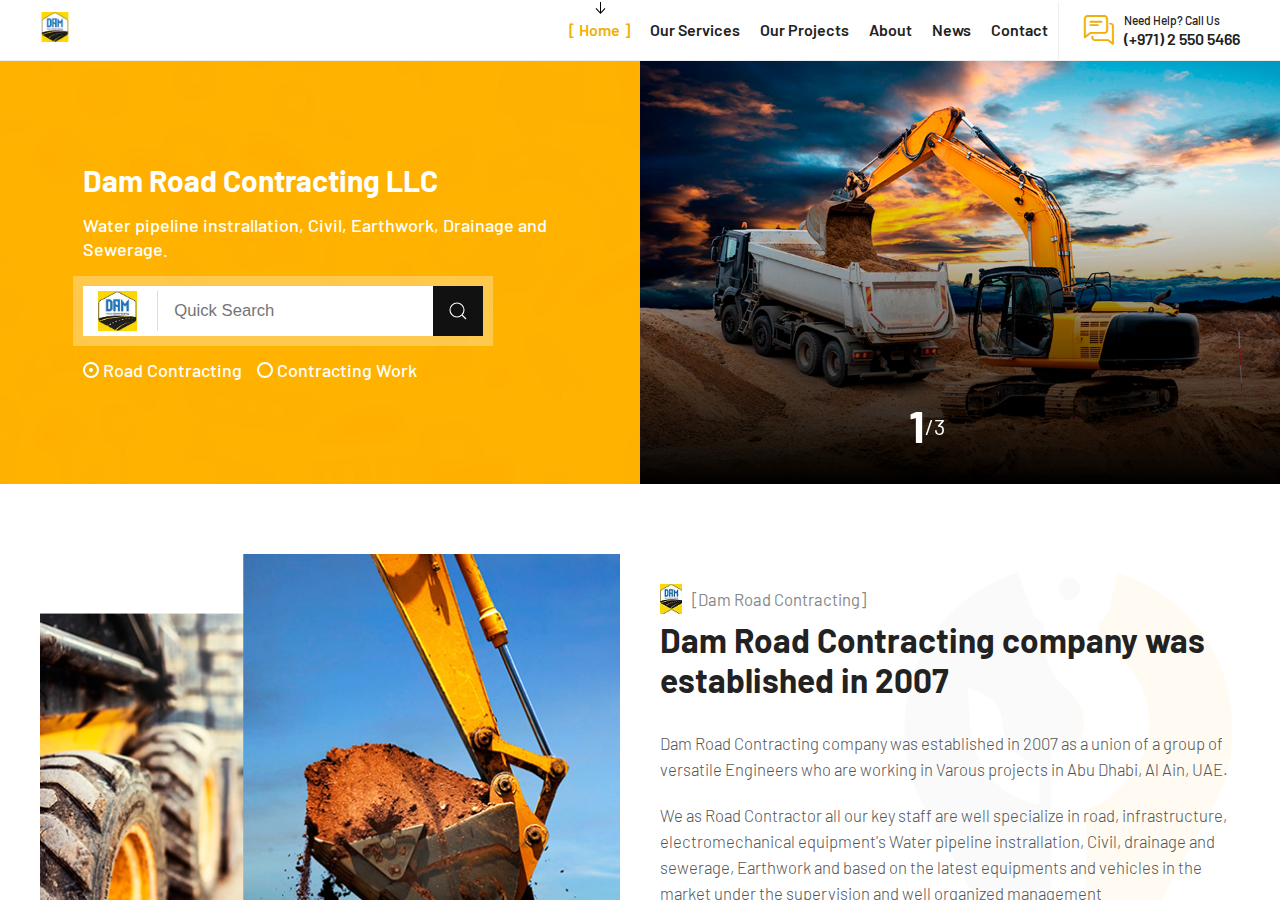
<file: index.html>
<!DOCTYPE html>
<html lang="en">
<head>
    <meta charset="UTF-8">
    <meta name="viewport" content="width=device-width, initial-scale=1.0">
    <title>Dam Road Contracting LLC</title>
    <link rel="shortcut icon" href="assets/img/logo/favicon.ico" type="image/x-icon">
    <!-- Basic -->
 
  <meta http-equiv="X-UA-Compatible" content="IE=edge" />
  <!-- Mobile Metas -->
  <meta name="viewport" content="width=device-width, initial-scale=1, shrink-to-fit=no" />
  <!-- Site Metas -->
  <meta name="keywords" content="Dam Road Contracting LLC, Water pipeline instrallation, Civil, drainage and sewerage, Earthwork, Earth Works, Roads & Highways, Utilities & Infrastructure, Bridges, Tunnels & Interchanges, Building & Industrial Works, General & Special Civil Works, Airports, Marine Works, MEP Works, Irrigation & Soft Landscaping Works, Hardscaping & Theming Works" />
  <meta name="description" content="Dam Road Contracting LLC, Water pipeline instrallation, Civil, drainage and sewerage, Earthwork. we offers All types of Maintenance and cleaning, pest control, security and MEP services in UAE, Earth Works
  Roads & Highways, Utilities & Infrastructure, Bridges, Tunnels & Interchanges, Building & Industrial Works, General & Special Civil Works, Airports, Marine Works, MEP Works, Irrigation & Soft Landscaping Works, Hardscaping & Theming Works" />

<link rel="apple-touch-icon" sizes="57x57" href="assets/img/logo/apple-icon-57x57.png">
<link rel="apple-touch-icon" sizes="60x60" href="assets/img/logo/apple-icon-60x60.png">
<link rel="apple-touch-icon" sizes="72x72" href="assets/img/logo/apple-icon-72x72.png">
<link rel="apple-touch-icon" sizes="76x76" href="assets/img/logo/apple-icon-76x76.png">
<link rel="apple-touch-icon" sizes="114x114" href="assets/img/logo/apple-icon-114x114.png">
<link rel="apple-touch-icon" sizes="120x120" href="assets/img/logo/apple-icon-120x120.png">
<link rel="apple-touch-icon" sizes="144x144" href="assets/img/logo/apple-icon-144x144.png">
<link rel="apple-touch-icon" sizes="152x152" href="assets/img/logo/apple-icon-152x152.png">
<link rel="apple-touch-icon" sizes="180x180" href="assets/img/logo/apple-icon-180x180.png">
<link rel="icon" type="image/png" sizes="192x192"  href="assets/img/logo/android-icon-192x192.png">
<link rel="icon" type="image/png" sizes="32x32" href="assets/img/logo/favicon-32x32.png">
<link rel="icon" type="image/png" sizes="96x96" href="assets/img/logo/favicon-96x96.png">
<link rel="icon" type="image/png" sizes="16x16" href="assets/img/logo/favicon-16x16.png">
<link rel="manifest" href="assets/img/logo/manifest.json">
<meta name="msapplication-TileColor" content="#ffffff">
<meta name="msapplication-TileImage" content="assets/img/logo/ms-icon-144x144.png">
<meta name="theme-color" content="#ffffff">
</head>
<frameset rows="*,0" frameborder="no" border="0" framespacing="0">
    <frame src="indexDam.html" name="mainFrame" id="mainFrame" title="mainFrame" />
    
  </frameset>
  <noframes><body>
  </body></noframes>
  
  </html>
</file>
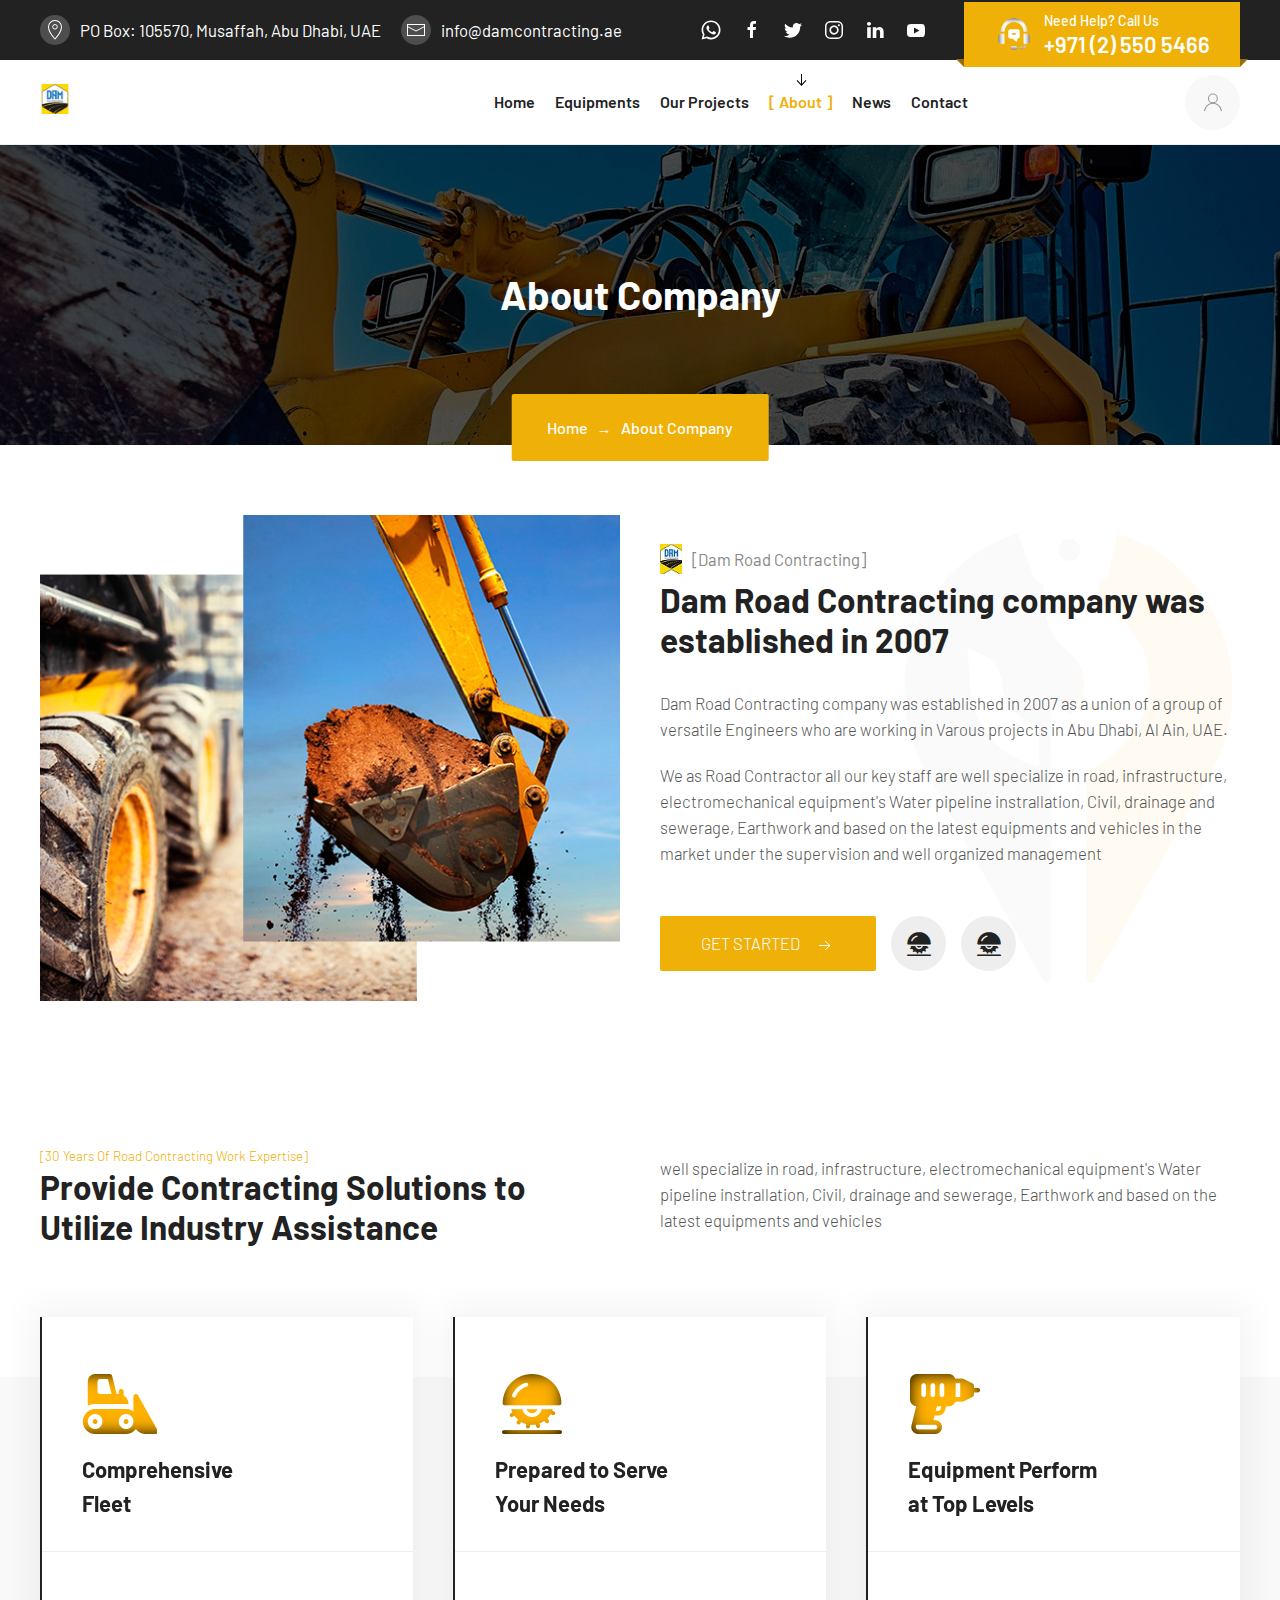
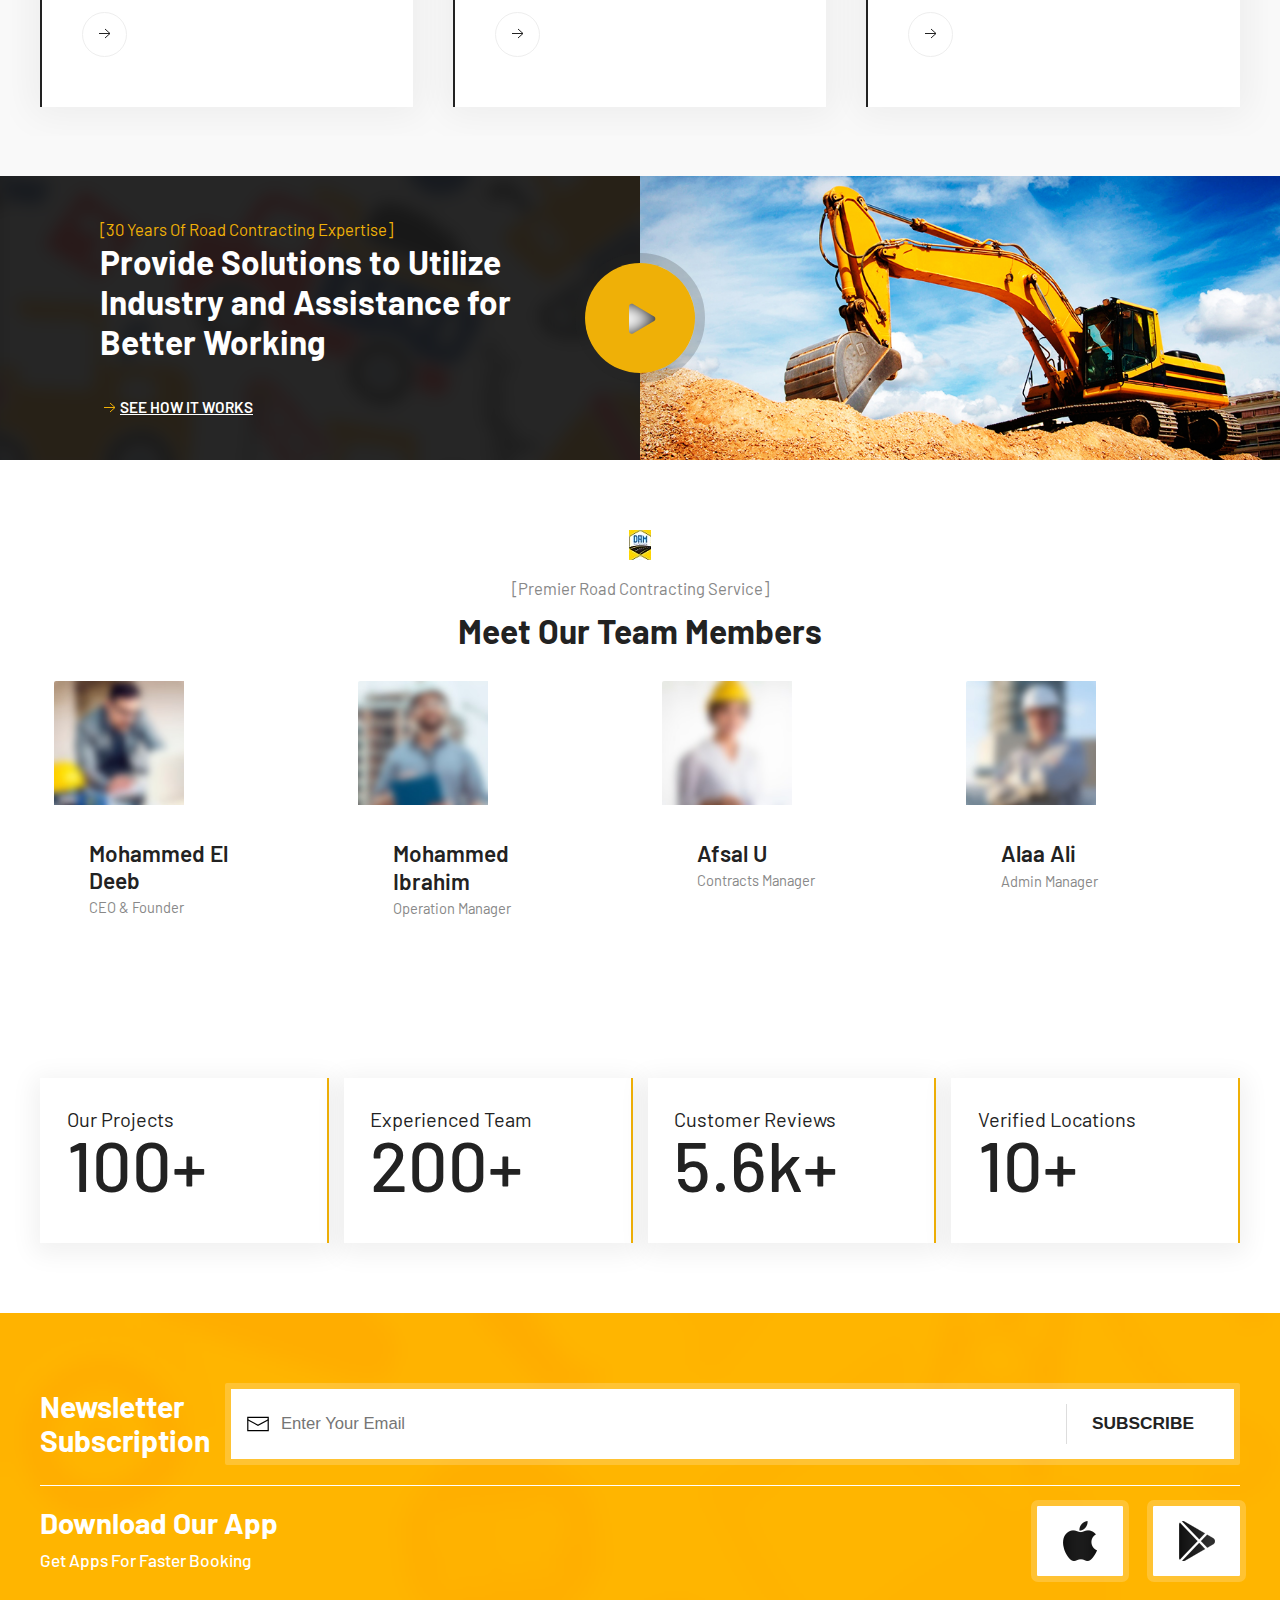
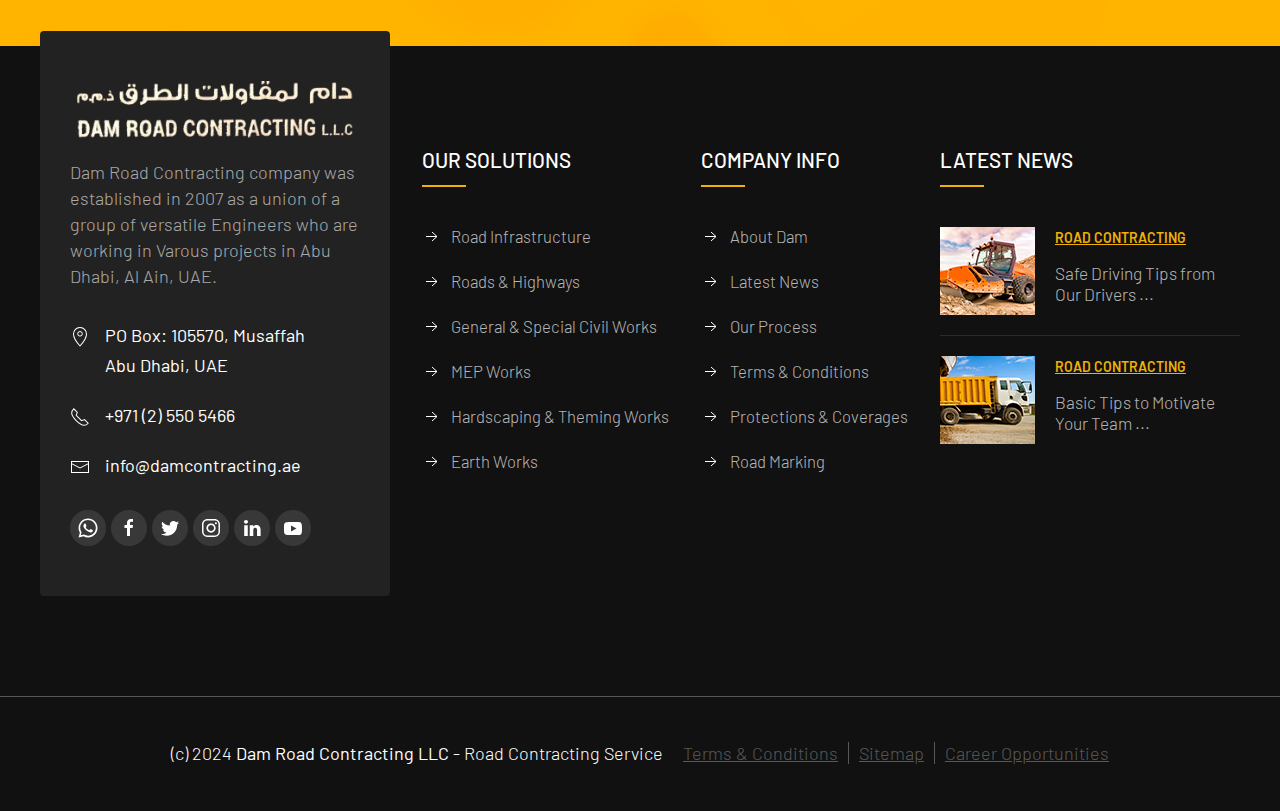
<file: 11_about-us.html>
<!DOCTYPE html>
<html lang="ru">

<head>
    <meta charset="utf-8">
    <title>About ⏐ Dam Road Contracting LLC</title>
    <meta content="Dam Road Contracting LLC" name="author">
    <meta content="Dam Road Contracting LLC" name="description">
    <meta name="viewport" content="width=device-width, initial-scale=1.0">
    <meta name="HandheldFriendly" content="true">
    <meta name="format-detection" content="telephone=no">
    <meta content="IE=edge" http-equiv="X-UA-Compatible">
    <link rel="shortcut icon" href="assets/img/logo/favicon.ico" type="image/x-icon">
    <link rel="stylesheet" href="assets/css/libs.min.css">
    <link rel="stylesheet" href="assets/css/main.css">

        
<link rel="apple-touch-icon" sizes="57x57" href="assets/img/logo/apple-icon-57x57.png">
<link rel="apple-touch-icon" sizes="60x60" href="assets/img/logo/apple-icon-60x60.png">
<link rel="apple-touch-icon" sizes="72x72" href="assets/img/logo/apple-icon-72x72.png">
<link rel="apple-touch-icon" sizes="76x76" href="assets/img/logo/apple-icon-76x76.png">
<link rel="apple-touch-icon" sizes="114x114" href="assets/img/logo/apple-icon-114x114.png">
<link rel="apple-touch-icon" sizes="120x120" href="assets/img/logo/apple-icon-120x120.png">
<link rel="apple-touch-icon" sizes="144x144" href="assets/img/logo/apple-icon-144x144.png">
<link rel="apple-touch-icon" sizes="152x152" href="assets/img/logo/apple-icon-152x152.png">
<link rel="apple-touch-icon" sizes="180x180" href="assets/img/logo/apple-icon-180x180.png">
<link rel="icon" type="image/png" sizes="192x192"  href="assets/img/logo/android-icon-192x192.png">
<link rel="icon" type="image/png" sizes="32x32" href="assets/img/logo/favicon-32x32.png">
<link rel="icon" type="image/png" sizes="96x96" href="assets/img/logo/favicon-96x96.png">
<link rel="icon" type="image/png" sizes="16x16" href="assets/img/logo/favicon-16x16.png">
<link rel="manifest" href="assets/img/logo/manifest.json">
<meta name="msapplication-TileColor" content="#ffffff">
<meta name="msapplication-TileImage" content="assets/img/logo/ms-icon-144x144.png">
<meta name="theme-color" content="#ffffff">

<script src="https://ajax.googleapis.com/ajax/libs/jquery/3.5.1/jquery.min.js"></script>

    <script>
       var isNS = (navigator.appName == "PN") ? 1 : 0;
       if(navigator.appName == "PN") document.captureEvents(Event.MOUSEDOWN||Event.MOUSEUP);
       function mischandler(){
       return false;
       }
       function mousehandler(e){
       var myevent = (isNS) ? e : event;
       var eventbutton = (isNS) ? myevent.which : myevent.button;
       if((eventbutton==2)||(eventbutton==3)) return false;
       }
       document.oncontextmenu = mischandler;
       document.onmousedown = mousehandler;
       document.onmouseup = mousehandler;
       </script>

</head>

<body class="page-about">
    <div class="page-wrapper">
        <header class="page-header --two-line">
            <div class="page-header__top-line">
                <div class="uk-container">
                    <div class="page-header__inner">
                        <div class="page-header__contacts-list">
                            <ul>
                                <li><a href="https://maps.app.goo.gl/UWQhgHWdF55dsAJL7" target="_blank"><span data-uk-icon="location"></span><span>PO Box: 105570, Musaffah, Abu Dhabi, UAE</span></a></li>
                                <li><a href="mailto:info@damcontracting.ae"><span data-uk-icon="mail"></span><span>info@damcontracting.ae</span></a></li>
                            </ul>
                        </div>
                        <div class="page-header__social">
                            <ul class="social">
                                <li class="social__item"><a class="social__link" href="https://api.whatsapp.com/send?phone=971503202464&text=" target="_blank"><span data-uk-icon="whatsapp"></span></a></li>
                                <li class="social__item"><a class="social__link" href="https://www.facebook.com/damroadcontracting/" target="_blank"><span data-uk-icon="facebook"></span></a></li>
                                <li class="social__item"><a class="social__link" href="http://www.twitter.com" target="_blank"><span data-uk-icon="twitter"></span></a></li>
                                <li class="social__item"><a class="social__link" href="https://www.instagram.com/damroadcontracting/" target="_blank"><span data-uk-icon="instagram"></span></a></li>
                                <li class="social__item"><a class="social__link" href="https://www.linkedin.com/in/damcontracting/" target="_blank"><span data-uk-icon="linkedin"></span></a></li>
                                <li class="social__item"><a class="social__link" href="https://www.youtube.com/@DamContracting" target="_blank"><span data-uk-icon="youtube"></span></a></li>
                            </ul>
                        </div>
                        <div class="page-header__contacts"><a class="contacts-block" href="tel:+97125505466"><span>Need Help? Call Us</span><strong>+971 (2) 550 5466</strong></a></div>
                    </div>
                </div>
            </div>
            <div class="page-header__bottom-line" data-uk-sticky>
                <div class="uk-container">
                    <div class="page-header__inner">
                        <div class="page-header__logo"><a class="logo" href="indexDam.html"><img src="assets/img/logo/android-icon-72x72.png" alt="image"></a></div>
                        <div class="page-header__mainmenu">
                            <ul class="uk-navbar-nav" data-uk-navbar>
                                <li><a href="indexDam.html"><span>Home</span></a>
                                   
                                </li>
                                <li><a href="03_equipment-categories.html"><span>Equipments</span></a>
                                    <div class="uk-navbar-dropdown">
                                        <ul class="uk-nav uk-navbar-dropdown-nav">
                                            <li><a href="03_equipment-categories.html">Road Works</a></li>
                                            <li><a href="04_equipment-categories.html">Road Infrastructure </a></li>
                                            <li><a href="05_all-equipments-list.html">Road Marking</a></li>
                                            <li><a href="06_all-equipments-grid.html">General Contracting</a></li>
                                            <li><a href="07_equipment-detail.html">Road Construction</a></li>
                                        </ul>
                                    </div>
                                </li>
                                <li><a href="07_equipment-detail.html"><span>Our Projects</span></a></li>
                                <li class="uk-active"><a href="11_about-us.html"><span>About</span></a></li>
                                <li><a href="08_blog-grid.html"><span>News</span></a>
                                    <div class="uk-navbar-dropdown">
                                        <ul class="uk-nav uk-navbar-dropdown-nav">
                                            <li><a href="08_blog-grid.html">Our Story</a></li>
                                        <li><a href="09_blog-default.html">Our Vision</a></li>
                                        <li><a href="10_blog-post.html">Our Mission</a></li>
                                        <li><a href="10_blog-post.html">Our Values</a></li>
                                        <li><a href="Career-Opportunities.html">Career Opportunities</a></li>
                                        </ul>
                                    </div>
                                </li>
                                <li><a href="12_contact-us.html"><span>Contact</span></a></li>
                            </ul>
                        </div>
                        
                        <div class="page-header__user"><a class="uk-icon-button" href="#!" data-uk-icon="user"></a></div>
                        <div class="page-header__mobile-menu-btn"><button data-uk-toggle="target: #offcanvas" type="button"><span data-uk-icon="menu"></span></button></div>
                    </div>
                </div>
            </div>
        </header>
        <main class="page-main">
            <div class="page-head">
                <div class="page-head__bg" style="background-image: url(assets/img/bg_page-about.jpg)">
                    <div class="page-head__title">About Company</div>
                    <div class="page-head__breadcrumb">
                        <ul class="uk-breadcrumb">
                            <li><a href="/">Home</a></li>
                            <li><span>About Company</span></li>
                        </ul>
                    </div>
                </div>
            </div>
            <section class="s-about">
                <div class="uk-section uk-container">
                    <div class="uk-grid uk-child-width-1-2@m uk-flex-middle" data-uk-grid>
                        <div class="uk-text-center"><img src="assets/img/img-about.png" alt="image"></div>
                        <div>
                            <div class="section-title"><span>[Dam Road Contracting]</span>
                                <h3>Dam Road Contracting company was established in 2007</h3>
                            </div>
                            <div class="section-content">
                                <p>Dam Road Contracting company was established in 2007 as a union of a group of versatile Engineers who are working in Varous projects in Abu Dhabi, Al Ain, UAE.</p>
                                <p>We as Road Contractor all our key staff are well specialize in road, infrastructure, electromechanical equipment's Water pipeline instrallation, Civil, drainage and sewerage, Earthwork and based on the latest equipments and vehicles in the market under the supervision and well organized management</p>
                                <div class="s-about__btns" data-uk-margin><a class="uk-button uk-button-danger uk-button-large" href="11_about-us.html" data-uk-icon="arrow-right">Get started</a><a class="uk-icon-button ico_mission" href="11_about-us.html" data-uk-tooltip="title: Our Vision; pos: bottom"></a><a class="uk-icon-button ico_mission" href="11_about-us.html" data-uk-tooltip="title: Our Mission; pos: bottom"></a></div>
                            </div>
                        </div>
                    </div>
                </div>
            </section>
            <section class="s-features">
                <div class="uk-section uk-container">
                    <div class="uk-grid uk-child-width-1-2@m uk-flex-middle" data-uk-grid>
                        <div>
                            <div class="section-title"><small class="color-accent">[30 Years Of Road Contracting Work Expertise]</small>
                                <h3>Provide Contracting Solutions to Utilize Industry Assistance</h3>
                            </div>
                        </div>
                        <div>
                            <div class="section-content"><span>well specialize in road, infrastructure, electromechanical equipment's Water pipeline instrallation, Civil, drainage and sewerage, Earthwork and based on the latest equipments and vehicles </span></div>
                        </div>
                    </div>
                    <div class="feature-items">
                        <div data-uk-slider>
                            <div class="uk-position-relative" tabindex="-1">
                                <ul class="uk-grid uk-slider-items uk-child-width-1-1 uk-child-width-1-2@s uk-child-width-1-3@l">
                                    <li>
                                        <div class="feature-item">
                                            <div class="feature-item__box">
                                                <div class="feature-item__icon"><img src="assets/img/ico-feature-1.png" alt="image"></div>
                                                <div class="feature-item__title">Comprehensive<br> Fleet</div>
                                                <div class="feature-item__text"></div>
                                                <div class="feature-item__more"><a href="07_equipment-detail.html"><span data-uk-icon="arrow-right"></span></a></div>
                                            </div>
                                        </div>
                                    </li>
                                    <li>
                                        <div class="feature-item">
                                            <div class="feature-item__box">
                                                <div class="feature-item__icon"><img src="assets/img/ico-feature-2.png" alt="image"></div>
                                                <div class="feature-item__title">Prepared to Serve<br> Your Needs</div>
                                                <div class="feature-item__text"></div>
                                                <div class="feature-item__more"><a href="07_equipment-detail.html"><span data-uk-icon="arrow-right"></span></a></div>
                                            </div>
                                        </div>
                                    </li>
                                    <li>
                                        <div class="feature-item">
                                            <div class="feature-item__box">
                                                <div class="feature-item__icon"><img src="assets/img/ico-feature-3.png" alt="image"></div>
                                                <div class="feature-item__title">Equipment Perform<br> at Top Levels</div>
                                                <div class="feature-item__text"></div>
                                                <div class="feature-item__more"><a href="07_equipment-detail.html"><span data-uk-icon="arrow-right"></span></a></div>
                                            </div>
                                        </div>
                                    </li>
                                </ul>
                            </div>
                            <ul class="uk-slider-nav uk-dotnav uk-flex-center uk-margin"></ul>
                        </div>
                    </div>
                </div>
            </section>
            <section class="s-video">
                <div class="s-video__inner">
                    <div class="s-video__desc">
                        <div class="section-title"><span>[30 Years Of Road Contracting Expertise]</span>
                            <h3>Provide Solutions to Utilize Industry and Assistance for Better Working</h3>
                        </div>
                        <div class="section-content"><a class="more" href="11_about-us.html"><span data-uk-icon="arrow-right"></span><span>see how it works</span></a></div>
                    </div>
                    <div class="s-video__img" data-uk-lightbox="video-autoplay: true">
                        <div class="uk-cover-container"><img src="assets/img/img-video.jpg" alt="img-video" data-uk-cover><canvas width="960" height="400"></canvas></div><a class="s-video__link" href="https://damcontracting.ae/assets/img/video/dam-contracting.mp4" data-attrs="width: 1280; height: 720;" data-caption="Dam Road Contracting"><img src="assets/img/ico-play.png" alt="image"></a>
                    </div>
                </div>
            </section>
            <section class="s-team">
                <div class="uk-section uk-container">
                    <div class="section-title --center"><span>[Premier Road Contracting Service]</span>
                        <h3>Meet Our Team Members</h3>
                    </div>
                    <div class="section-content">
                        <div class="js-team-slider">
                            <div class="swiper">
                                <div class="swiper-wrapper">
                                    <div class="swiper-slide">
                                        <div class="team-user">
                                            <div class="team-user__photo"><img src="assets/img/team-user-1.jpg" alt="team"></div>
                                            <div class="team-user__body">
                                                <div class="team-user__name">Mohammed El Deeb</div>
                                                <div class="team-user__position">CEO & Founder</div>
                                                <div class="team-user__social">
                                                    <ul class="social">
                                                        <li class="social__item"><a class="social__link" href="http://www.twitter.com" target="_blank"><span data-uk-icon="twitter"></span></a></li>
                                                        <li class="social__item"><a class="social__link" href="http://www.facebook.com" target="_blank"><span data-uk-icon="facebook"></span></a></li>
                                                        <li class="social__item"><a class="social__link" href="http://www.linkedin.com" target="_blank"><span data-uk-icon="linkedin"></span></a></li>
                                                        <li class="social__item"><a class="social__link" href="http://www.instagram.com" target="_blank"><span data-uk-icon="instagram"></span></a></li>
                                                    </ul>
                                                </div>
                                            </div>
                                        </div>
                                    </div>
                                    <div class="swiper-slide">
                                        <div class="team-user">
                                            <div class="team-user__photo"><img src="assets/img/team-user-2.jpg" alt="team"></div>
                                            <div class="team-user__body">
                                                <div class="team-user__name">Mohammed Ibrahim</div>
                                                <div class="team-user__position">Operation Manager</div>
                                                <div class="team-user__social">
                                                    <ul class="social">
                                                        <li class="social__item"><a class="social__link" href="http://www.twitter.com" target="_blank"><span data-uk-icon="twitter"></span></a></li>
                                                        <li class="social__item"><a class="social__link" href="http://www.facebook.com" target="_blank"><span data-uk-icon="facebook"></span></a></li>
                                                        <li class="social__item"><a class="social__link" href="http://www.linkedin.com" target="_blank"><span data-uk-icon="linkedin"></span></a></li>
                                                        <li class="social__item"><a class="social__link" href="http://www.instagram.com" target="_blank"><span data-uk-icon="instagram"></span></a></li>
                                                    </ul>
                                                </div>
                                            </div>
                                        </div>
                                    </div>
                                    <div class="swiper-slide">
                                        <div class="team-user">
                                            <div class="team-user__photo"><img src="assets/img/team-user-3.jpg" alt="team"></div>
                                            <div class="team-user__body">
                                                <div class="team-user__name">Afsal U</div>
                                                <div class="team-user__position">Contracts Manager</div>
                                                <div class="team-user__social">
                                                    <ul class="social">
                                                        <li class="social__item"><a class="social__link" href="http://www.twitter.com" target="_blank"><span data-uk-icon="twitter"></span></a></li>
                                                        <li class="social__item"><a class="social__link" href="http://www.facebook.com" target="_blank"><span data-uk-icon="facebook"></span></a></li>
                                                        <li class="social__item"><a class="social__link" href="http://www.linkedin.com" target="_blank"><span data-uk-icon="linkedin"></span></a></li>
                                                        <li class="social__item"><a class="social__link" href="http://www.instagram.com" target="_blank"><span data-uk-icon="instagram"></span></a></li>
                                                    </ul>
                                                </div>
                                            </div>
                                        </div>
                                    </div>
                                    <div class="swiper-slide">
                                        <div class="team-user">
                                            <div class="team-user__photo"><img src="assets/img/team-user-4.jpg" alt="team"></div>
                                            <div class="team-user__body">
                                                <div class="team-user__name">Alaa Ali</div>
                                                <div class="team-user__position">Admin Manager</div>
                                                <div class="team-user__social">
                                                    <ul class="social">
                                                        <li class="social__item"><a class="social__link" href="http://www.twitter.com" target="_blank"><span data-uk-icon="twitter"></span></a></li>
                                                        <li class="social__item"><a class="social__link" href="http://www.facebook.com" target="_blank"><span data-uk-icon="facebook"></span></a></li>
                                                        <li class="social__item"><a class="social__link" href="http://www.linkedin.com" target="_blank"><span data-uk-icon="linkedin"></span></a></li>
                                                        <li class="social__item"><a class="social__link" href="http://www.instagram.com" target="_blank"><span data-uk-icon="instagram"></span></a></li>
                                                    </ul>
                                                </div>
                                            </div>
                                        </div>
                                    </div>
                                </div>
                            </div>
                        </div>
                    </div>
                </div>
            </section>
            <section class="s-stats">
                <div class="uk-container uk-container-xlarge">
                    <div class="uk-grid uk-grid-small uk-child-width-1-4@l uk-child-width-1-2@s" data-uk-grid>
                        <div>
                            <div class="stat-item">
                                <div class="stat-item__box">
                                    <h6 class="stat-item__title">Our Projects</h6><span class="stat-item__value">100+</span>
                                    <p class="stat-item__text"></p>
                                </div>
                            </div>
                        </div>
                        <div>
                            <div class="stat-item">
                                <div class="stat-item__box">
                                    <h6 class="stat-item__title">Experienced Team</h6><span class="stat-item__value">200+</span>
                                    <p class="stat-item__text"></p>
                                </div>
                            </div>
                        </div>
                        <div>
                            <div class="stat-item">
                                <div class="stat-item__box">
                                    <h6 class="stat-item__title">Customer Reviews</h6><span class="stat-item__value">5.6k+</span>
                                    <p class="stat-item__text"></p>
                                </div>
                            </div>
                        </div>
                        <div>
                            <div class="stat-item">
                                <div class="stat-item__box">
                                    <h6 class="stat-item__title">Verified Locations</h6><span class="stat-item__value">10+</span>
                                    <p class="stat-item__text"></p>
                                </div>
                            </div>
                        </div>
                    </div>
                </div>
            </section>
        </main>
        <section class="newsletter">
            <div class="uk-section uk-container uk-container-xlarge">
                <div class="newsletter__inner">
                    <div class="newsletter-form">
                        <div class="newsletter-form__title">
                            <h4>Newsletter<br> Subscription</h4>
                        </div>
                        <div class="newsletter-form__form">
                            <form action="#!">
                                <input type="email" name="email" placeholder="Enter Your Email"><button type="submit">Subscribe</button>
                            </form>
                        </div>
                    </div>
                    <div class="download-app">
                        <div class="download-app__title">
                            <h4>Download Our App</h4>
                            <p>Get Apps For Faster Booking</p>
                        </div>
                        <div class="download-app__links"><a class="download-link" href="https://www.apple.com/ua/app-store/" target="_blank"><img src="assets/img/appstore.png" alt="appstore"></a><a class="download-link" href="https://play.google.com/" target="_blank"><img src="assets/img/googleplay.png" alt="appstore"></a></div>
                    </div>
                </div>
            </div>
        </section>
        <footer class="page-footer">
            <div class="page-footer__top">
                <div class="uk-container uk-container-large">
                    <div class="page-footer__inner">
                        <div class="page-footer__contacts"><a class="footer-logo" href="indexDam.html"><img src="assets/img/logo/dam-contracting-musaffah-rbg-p.png" alt="image"></a>
                            <p>Dam Road Contracting company was established in 2007 as a union of a group of versatile Engineers who are working in Varous projects in Abu Dhabi, Al Ain, UAE.</p>
                            <ul class="contacts-list">
                                <li><a href="https://maps.app.goo.gl/UWQhgHWdF55dsAJL7" target="_blank"><span data-uk-icon="location"></span><span>PO Box: 105570, Musaffah<br>Abu Dhabi, UAE</span></a></li>
                                <li><a href="tel:+97125505466"><span data-uk-icon="receiver"></span><span>+971 (2) 550 5466</span></a></li>
                                <li><a href="mailto:info@damcontracting.ae"><span data-uk-icon="mail"></span><span>info@damcontracting.ae</span></a></li>
                            </ul>
                            <ul class="social">
                                <li><a href="https://api.whatsapp.com/send?phone=971503202464&text=" target="_blank"><span data-uk-icon="whatsapp"></span></a></li>
                                <li><a href="https://www.facebook.com/damroadcontracting/" target="_blank"><span data-uk-icon="facebook"></span></a></li>
                                <li><a href="http://www.twitter.com/" target="_blank"><span data-uk-icon="twitter"></span></a></li>
                                <li><a href="https://www.instagram.com/damroadcontracting/" target="_blank"><span data-uk-icon="instagram"></span></a></li>
                                <li><a href="https://www.linkedin.com/in/damcontracting/" target="_blank"><span data-uk-icon="linkedin"></span></a></li>
                                <li><a href="https://www.youtube.com/@DamContracting" target="_blank"><span data-uk-icon="youtube"></span></a></li>
                            </ul>
                        </div>
                        <div class="page-footer__menu">
                            <h4>OuR Solutions</h4>
                            <ul class="uk-nav">
                                <li><a href="page-typography.html">Road Infrastructure</a></li>
                                <li><a href="page-typography.html">Roads & Highways</a></li>
                                <li><a href="page-typography.html">General & Special Civil Works</a></li>
                                <li><a href="page-typography.html">MEP Works</a></li>
                                <li><a href="page-typography.html">Hardscaping & Theming Works</a></li>
                                <li><a href="page-typography.html">Earth Works</a></li>
                            </ul>
                        </div>
                        <div class="page-footer__menu">
                            <h4>COMPANY INFO</h4>
                            <ul class="uk-nav">
                                <li><a href="page-typography.html">About Dam</a></li>
                                <li><a href="page-typography.html">Latest News</a></li>
                                <li><a href="page-typography.html">Our Process</a></li>
                                <li><a href="page-typography.html">Terms & Conditions</a></li>
                                <li><a href="page-typography.html">Protections & Coverages</a></li>
                                <li><a href="page-typography.html">Road Marking</a></li>
                            </ul>
                        </div>
                        <div class="page-footer__news">
                            <h4>Latest News</h4>
                            <ul class="news-list">
                                <li>
                                    <div class="news-list-item"><img class="news-list-item__img" src="assets/img/news-item-1.jpg" alt="news">
                                        <div class="news-list-item__info"><span class="news-list-item__date">Road Contracting</span><a class="news-list-item__title" href="10_blog-post.html">Safe Driving Tips from Our Drivers ...</a></div>
                                    </div>
                                </li>
                                <li>
                                    <div class="news-list-item"><img class="news-list-item__img" src="assets/img/news-item-2.jpg" alt="news">
                                        <div class="news-list-item__info"><span class="news-list-item__date">Road Contracting</span><a class="news-list-item__title" href="10_blog-post.html">Basic Tips to Motivate Your Team ...</a></div>
                                    </div>
                                </li>
                            </ul>
                        </div>
                    </div>
                </div>
            </div>
            <div class="page-footer__bottom">
                <div class="uk-container uk-container-large">
                    <div class="page-footer__copy"><span>(c) 2024 <b>Dam Road Contracting LLC</b> - Road Contracting Service</span><a href="">Terms & Conditions</a><a href="">Sitemap</a><a href="Career-Opportunities.html">Career Opportunities</a></div>
                </div>
            </div>
        </footer>
        <div id="offcanvas" data-uk-offcanvas="mode: reveal; overlay: true">
            <div class="uk-offcanvas-bar uk-flex uk-flex-column uk-flex-between"><button class="uk-offcanvas-close" type="button" data-uk-close></button>
                <div class="uk-margin-bottom"><a class="logo uk-margin-bottom" href="indexDam.html"><img src="assets/img/logo/android-icon-36x36.png" alt="image"></a>
                    <ul class="uk-nav uk-nav-default uk-nav-parent-icon" data-uk-nav>
                        <li><a href="indexDam.html"><span>Home</span></a>
                            
                        </li>
                        <li class="uk-parent"><a href="03_equipment-categories.html"><span>Equipments</span></a>
                            <ul class="uk-nav-sub">
                                <li><a href="03_equipment-categories.html">Road Works</a></li>
                                <li><a href="04_equipment-categories.html">Road Infrastructure </a></li>
                                <li><a href="05_all-equipments-list.html">Road Marking</a></li>
                                <li><a href="06_all-equipments-grid.html">General Contracting</a></li>
                                <li><a href="07_equipment-detail.html">Road Construction</a></li>
                            </ul>
                        </li>
                        <li><a href="07_equipment-detail.html"><span>Our Projects</span></a></li>
                        <li class="uk-active"><a href="11_about-us.html"><span>About</span></a></li>
                        <li class="uk-parent"><a href="08_blog-grid.html"><span>News</span></a>
                            <ul class="uk-nav-sub">
                                <li><a href="08_blog-grid.html">Our Story</a></li>
                                <li><a href="09_blog-default.html">Our Vision</a></li>
                                <li><a href="10_blog-post.html">Our Mission</a></li>
                                <li><a href="10_blog-post.html">Our Values</a></li>
                                <li><a href="Career-Opportunities.html">Career Opportunities</a></li>
                            </ul>
                        </li>
                        <li><a href="12_contact-us.html"><span>Contact</span></a></li>
                    </ul>
                </div>
                <div class="uk-margin"><a class="contacts-block" href="tel:+97125505466"><span>Need Help? Call Us</span><strong>+971 (2) 550 5466</strong></a></div>
            </div>
        </div>
    </div>
    <script src="assets/js/libs.js"></script>
    <script src="assets/js/main.js"></script>
</body>

</html>
</file>
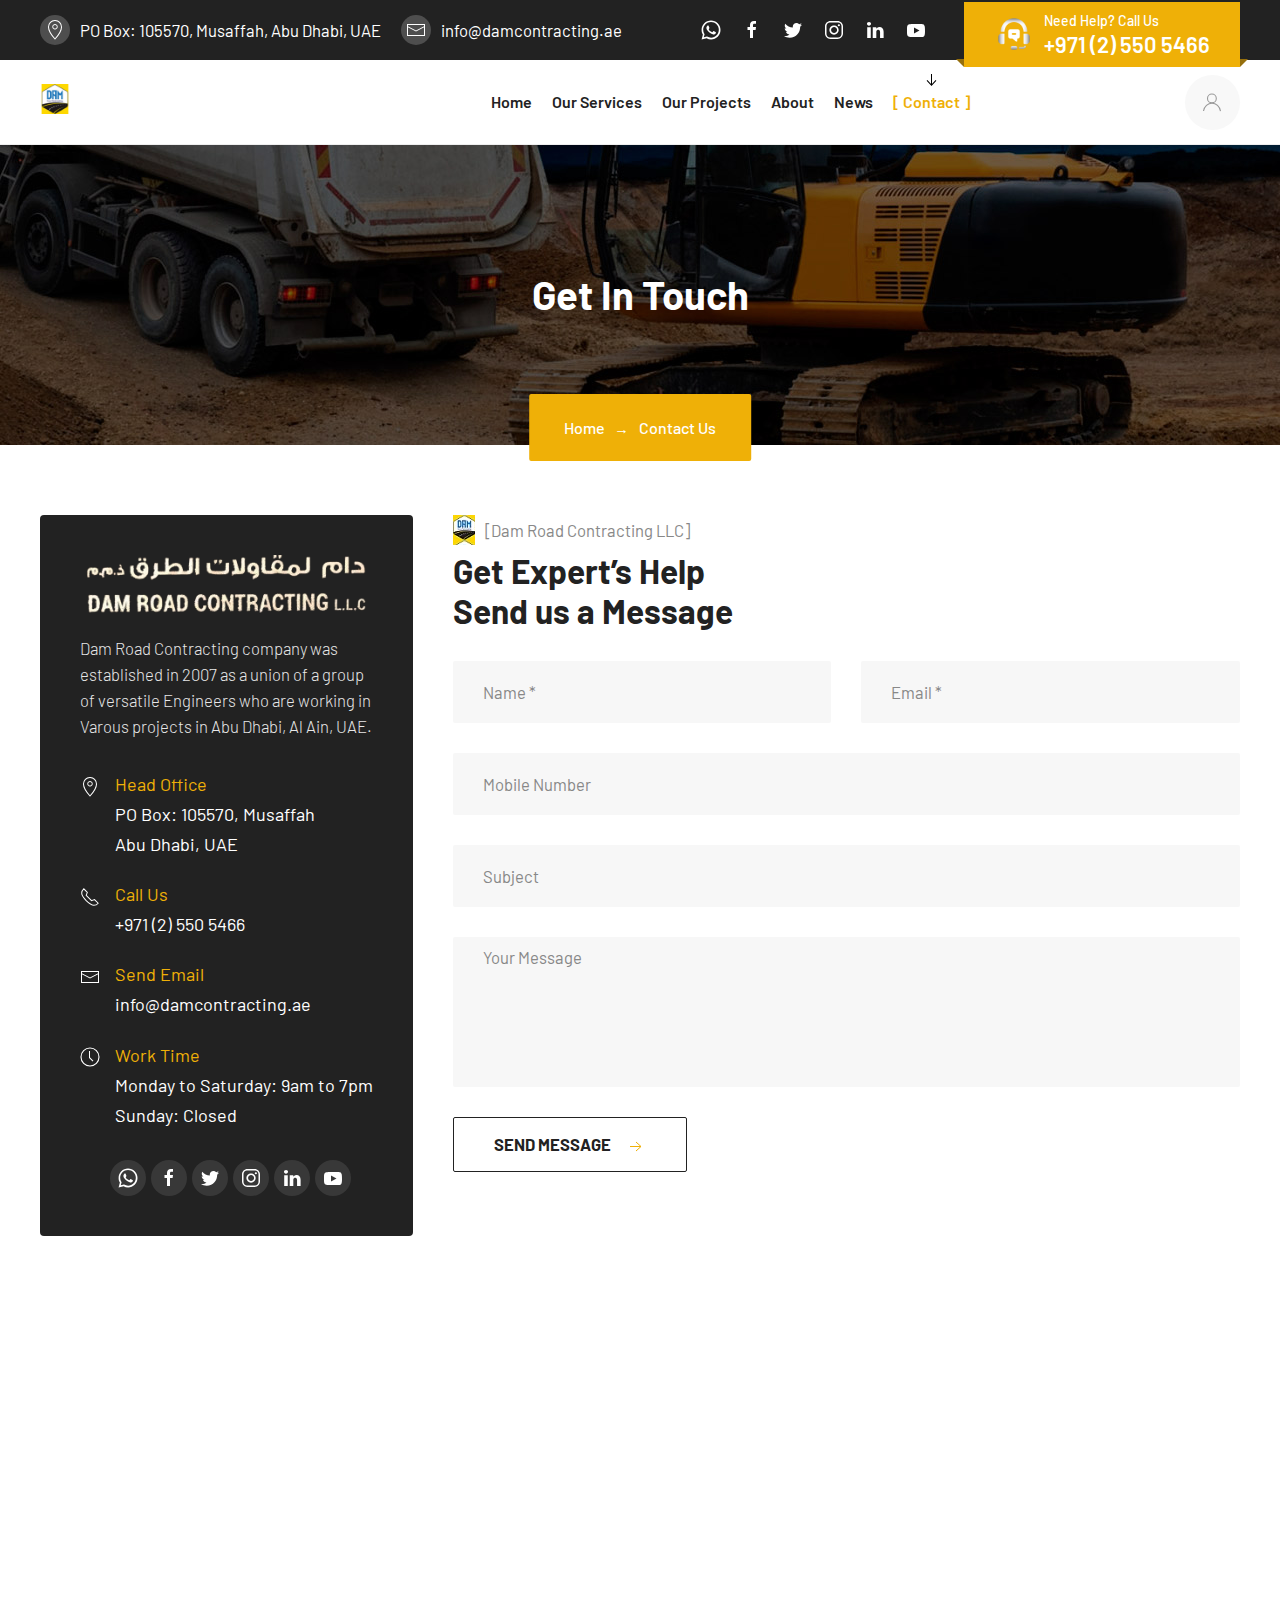
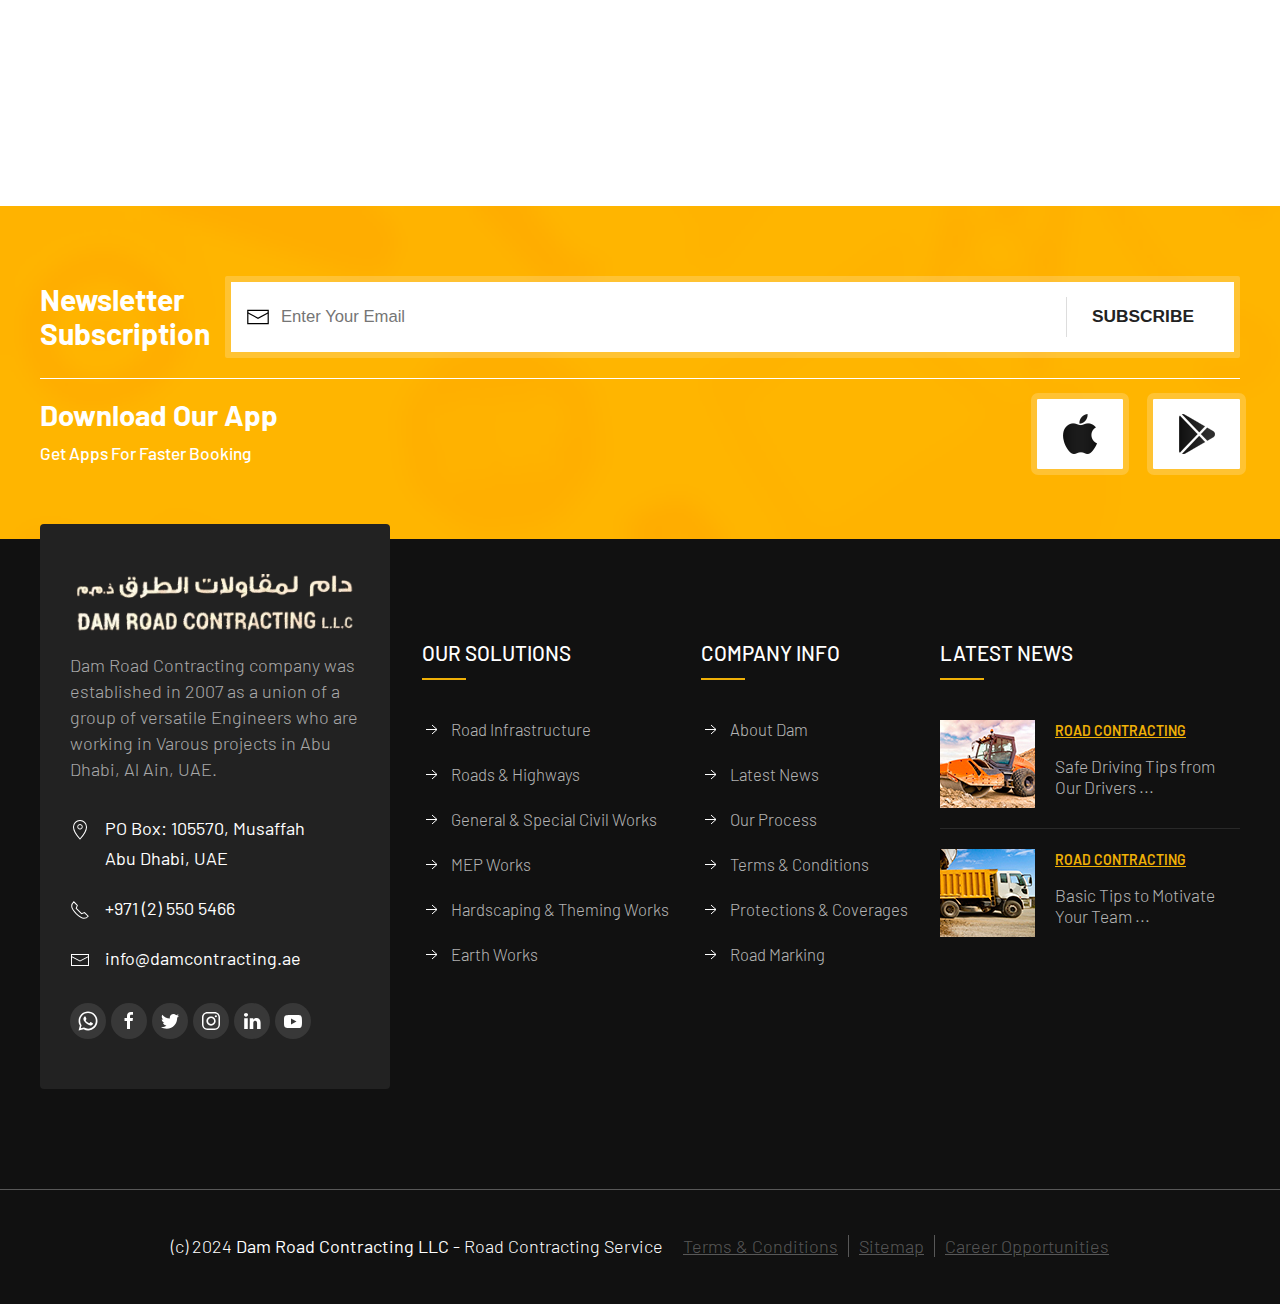
<file: 12_contact-us.html>
<!DOCTYPE html>
<html lang="ru">

<head>
    <meta charset="utf-8">
    <title>Contact ⏐ Dam Road Contracting LLC</title>
    <meta content="Dam Road Contracting LLC" name="author">
    <meta content="Dam Road Contracting LLC" name="description">
    <meta name="viewport" content="width=device-width, initial-scale=1.0">
    <meta name="HandheldFriendly" content="true">
    <meta name="format-detection" content="telephone=no">
    <meta content="IE=edge" http-equiv="X-UA-Compatible">
    <link rel="shortcut icon" href="assets/img/logo/favicon.ico" type="image/x-icon">
    <link rel="stylesheet" href="assets/css/libs.min.css">
    <link rel="stylesheet" href="assets/css/main.css">

    
<link rel="apple-touch-icon" sizes="57x57" href="assets/img/logo/apple-icon-57x57.png">
<link rel="apple-touch-icon" sizes="60x60" href="assets/img/logo/apple-icon-60x60.png">
<link rel="apple-touch-icon" sizes="72x72" href="assets/img/logo/apple-icon-72x72.png">
<link rel="apple-touch-icon" sizes="76x76" href="assets/img/logo/apple-icon-76x76.png">
<link rel="apple-touch-icon" sizes="114x114" href="assets/img/logo/apple-icon-114x114.png">
<link rel="apple-touch-icon" sizes="120x120" href="assets/img/logo/apple-icon-120x120.png">
<link rel="apple-touch-icon" sizes="144x144" href="assets/img/logo/apple-icon-144x144.png">
<link rel="apple-touch-icon" sizes="152x152" href="assets/img/logo/apple-icon-152x152.png">
<link rel="apple-touch-icon" sizes="180x180" href="assets/img/logo/apple-icon-180x180.png">
<link rel="icon" type="image/png" sizes="192x192"  href="assets/img/logo/android-icon-192x192.png">
<link rel="icon" type="image/png" sizes="32x32" href="assets/img/logo/favicon-32x32.png">
<link rel="icon" type="image/png" sizes="96x96" href="assets/img/logo/favicon-96x96.png">
<link rel="icon" type="image/png" sizes="16x16" href="assets/img/logo/favicon-16x16.png">
<link rel="manifest" href="assets/img/logo/manifest.json">
<meta name="msapplication-TileColor" content="#ffffff">
<meta name="msapplication-TileImage" content="assets/img/logo/ms-icon-144x144.png">
<meta name="theme-color" content="#ffffff">

<script src="https://ajax.googleapis.com/ajax/libs/jquery/3.5.1/jquery.min.js"></script>

    <script>
       var isNS = (navigator.appName == "PN") ? 1 : 0;
       if(navigator.appName == "PN") document.captureEvents(Event.MOUSEDOWN||Event.MOUSEUP);
       function mischandler(){
       return false;
       }
       function mousehandler(e){
       var myevent = (isNS) ? e : event;
       var eventbutton = (isNS) ? myevent.which : myevent.button;
       if((eventbutton==2)||(eventbutton==3)) return false;
       }
       document.oncontextmenu = mischandler;
       document.onmousedown = mousehandler;
       document.onmouseup = mousehandler;
       </script>

</head>

<body class="page-contact">
    <div class="page-wrapper">
        <header class="page-header --two-line">
            <div class="page-header__top-line">
                <div class="uk-container">
                    <div class="page-header__inner">
                        <div class="page-header__contacts-list">
                            <ul>
                                <li><a href="https://maps.app.goo.gl/UWQhgHWdF55dsAJL7" target="_blank"><span data-uk-icon="location"></span><span>PO Box: 105570, Musaffah, Abu Dhabi, UAE</span></a></li>
                                <li><a href="mailto:info@damcontracting.ae"><span data-uk-icon="mail"></span><span>info@damcontracting.ae</span></a></li>
                            </ul>
                        </div>
                        <div class="page-header__social">
                            <ul class="social">
                                <li class="social__item"><a class="social__link" href="https://api.whatsapp.com/send?phone=971503202464&text=" target="_blank"><span data-uk-icon="whatsapp"></span></a></li>
                                <li class="social__item"><a class="social__link" href="https://www.facebook.com/damroadcontracting/" target="_blank"><span data-uk-icon="facebook"></span></a></li>
                                <li class="social__item"><a class="social__link" href="http://www.twitter.com" target="_blank"><span data-uk-icon="twitter"></span></a></li>
                                <li class="social__item"><a class="social__link" href="https://www.instagram.com/damroadcontracting/" target="_blank"><span data-uk-icon="instagram"></span></a></li>
                                <li class="social__item"><a class="social__link" href="https://www.linkedin.com/in/damcontracting/" target="_blank"><span data-uk-icon="linkedin"></span></a></li>
                                <li class="social__item"><a class="social__link" href="https://www.youtube.com/@DamContracting" target="_blank"><span data-uk-icon="youtube"></span></a></li>
                            </ul>
                        </div>
                        <div class="page-header__contacts"><a class="contacts-block" href="tel:+97125505466"><span>Need Help? Call Us</span><strong>+971 (2) 550 5466</strong></a></div>
                    </div>
                </div>
            </div>
            <div class="page-header__bottom-line" data-uk-sticky>
                <div class="uk-container">
                    <div class="page-header__inner">
                        <div class="page-header__logo"><a class="logo" href="indexDam.html"><img src="assets/img/logo/android-icon-72x72.png" alt="image"></a></div>
                        <div class="page-header__mainmenu">
                            <ul class="uk-navbar-nav" data-uk-navbar>
                                <li><a href="indexDam.html"><span>Home</span></a>
                                    
                                </li>
                                <li><a href="03_equipment-categories.html"><span>Our Services</span></a>
                                    <div class="uk-navbar-dropdown">
                                        <ul class="uk-nav uk-navbar-dropdown-nav">
                                            <li><a href="03_equipment-categories.html">Road Works</a></li>
                                            <li><a href="04_equipment-categories.html">Road Infrastructure </a></li>
                                            <li><a href="05_all-equipments-list.html">Road Marking</a></li>
                                            <li><a href="06_all-equipments-grid.html">General Contracting</a></li>
                                            <li><a href="07_equipment-detail.html">Road Construction</a></li>
                                        </ul>
                                    </div>
                                </li>
                                <li><a href="07_equipment-detail.html"><span>Our Projects</span></a></li>
                                <li><a href="11_about-us.html"><span>About</span></a></li>
                                <li><a href="08_blog-grid.html"><span>News</span></a>
                                    <div class="uk-navbar-dropdown">
                                        <ul class="uk-nav uk-navbar-dropdown-nav">
                                            <li><a href="08_blog-grid.html">Our Story</a></li>
                                        <li><a href="09_blog-default.html">Our Vision</a></li>
                                        <li><a href="10_blog-post.html">Our Mission</a></li>
                                        <li><a href="10_blog-post.html">Our Values</a></li>
                                        <li><a href="Career-Opportunities.html">Career Opportunities</a></li>
                                        </ul>
                                    </div>
                                </li>
                                <li class="uk-active"><a href="12_contact-us.html"><span>Contact</span></a></li>
                            </ul>
                        </div>
                        
                        <div class="page-header__user"><a class="uk-icon-button" href="#!" data-uk-icon="user"></a></div>
                        <div class="page-header__mobile-menu-btn"><button data-uk-toggle="target: #offcanvas" type="button"><span data-uk-icon="menu"></span></button></div>
                    </div>
                </div>
            </div>
        </header>
        <main class="page-main">
            <div class="page-head">
                <div class="page-head__bg" style="background-image: url(assets/img/bg_page-contact.jpg)">
                    <div class="page-head__title">Get In Touch</div>
                    <div class="page-head__breadcrumb">
                        <ul class="uk-breadcrumb">
                            <li><a href="/">Home</a></li>
                            <li><span>Contact Us</span></li>
                        </ul>
                    </div>
                </div>
            </div>
            <div class="page-content">
                <div class="uk-section uk-container">
                    <div class="contact-page-box">
                        <div class="uk-grid" data-uk-grid>
                            <div class="uk-width-1-3@m">
                                <div class="contact-page-sidebar"><a class="footer-logo" href="/"><img src="assets/img/logo/dam-contracting-musaffah-rbg-p.png" alt="image"></a>
                                    <p>Dam Road Contracting company was established in 2007 as a union of a group of versatile Engineers who are working in Varous projects in Abu Dhabi, Al Ain, UAE.</p>
                                    <ul class="contacts-list">
                                        <li><a href="https://goo.gl/maps/RwFh5b8Po1pdxBS19" target="_blank"><span data-uk-icon="location"></span>
                                                <div><span class="label">Head Office</span><span>PO Box: 105570, Musaffah<br>Abu Dhabi, UAE</span></div>
                                            </a></li>
                                            <li><a href="tel:+97125505466"><span data-uk-icon="receiver"></span>
                                                <div><span class="label">Call Us</span><span>+971 (2) 550 5466</span></div>
                                            </a></li>
                                        <li><a href="mailto:info@damcontracting.ae"><span data-uk-icon="mail"></span>
                                                <div><span class="label">Send Email</span><span>info@damcontracting.ae</span></div>
                                            </a></li>
                                        <li><a href="mailto:info@damcontracting.ae"><span data-uk-icon="clock"></span>
                                                <div><span class="label">Work Time</span><span>Monday to Saturday: 9am to 7pm<br> Sunday: Closed</span></div>
                                            </a></li>
                                    </ul>
                                    <ul class="social">
                                        <li><a href="https://api.whatsapp.com/send?phone=971503202464&text=" target="_blank"><span data-uk-icon="whatsapp"></span></a></li>
                                        <li><a href="https://www.facebook.com/damroadcontracting/" target="_blank"><span data-uk-icon="facebook"></span></a></li>
                                        <li><a href="http://www.twitter.com/" target="_blank"><span data-uk-icon="twitter"></span></a></li>
                                        <li><a href="https://www.instagram.com/damroadcontracting/" target="_blank"><span data-uk-icon="instagram"></span></a></li>
                                        <li><a href="https://www.linkedin.com/in/damcontracting/" target="_blank"><span data-uk-icon="linkedin"></span></a></li>
                                        <li><a href="https://www.youtube.com/@DamContracting" target="_blank"><span data-uk-icon="youtube"></span></a></li>
                                    </ul>
                                </div>
                            </div>
                            <div class="uk-width-2-3@m">
                                <div class="block-form">
                                    <div class="section-title"><span>[Dam Road Contracting LLC]</span>
                                        <h3>Get Expert’s Help<br> Send us a Message</h3>
                                    </div>
                                    <div class="section-content">
                                        <form action="" id="submit-form">
                                            
                                            <div class="uk-grid uk-grid-medium uk-child-width-1-2@s" data-uk-grid>
                                                <div><input class="uk-input uk-form-large" type="text" placeholder="Name *" name="name" required /></div>
                                                <div><input class="uk-input uk-form-large" type="email" placeholder="Email *" name="email" required /></div>
                                                <div class="uk-width-1-1"><input class="uk-input uk-form-large" type="number" placeholder="Mobile Number" name="number" required /></div>
                                                <div class="uk-width-1-1"><input class="uk-input uk-form-large" type="text" placeholder="Subject" name="subject" ></div>
                                                <div class="uk-width-1-1"><textarea class="uk-textarea uk-form-large" placeholder="Your Message" name="message" ></textarea></div>
                                                <div><button class="uk-button uk-button-default uk-button-large" type="submit"><span>Send message</span><span data-uk-icon="arrow-right"></span></button></div>
                                            </div>
                                        </form>

                                        <script>
                                            $("#submit-form").submit((e)=>{
                                            e.preventDefault()
                                            $.ajax({
                                            url:"https://script.google.com/macros/s/AKfycbzF8IP2jxQJyOfzGQqS9HtYs6o_UO2udKVd-Q0NkP4AXdBQ47OPjDva6ACdliAwhHrOuw/exec",
                                            data:$("#submit-form").serialize(),
                                            method:"post",
                                            success:function (response){
                                            alert("Our sales team will contact you shortly. Thank you!")
                                            window.location.reload()
                                            //window.location.href="https://google.com"
                                            },
                                            error:function (err){
                                            alert("Something Error")
                                            
                                            }
                                            })
                                            })
                                            </script>
                                    </div>
                                </div>
                            </div>
                        </div>
                    </div>
                </div>
            </div>
            <div class="contacts-map"><iframe src="https://www.google.com/maps/embed?pb=!1m14!1m8!1m3!1d14525.487518223019!2d54.3783567!3d24.4725686!3m2!1i1024!2i768!4f13.1!3m3!1m2!1s0x3e5e673af0488abd%3A0x6f724a5d7c800553!2sDAM%20Road%20Contracting%20L.L.C!5e0!3m2!1sen!2sae!4v1710669577970!5m2!1sen!2sae"></iframe></div>
        </main>
        <section class="newsletter">
            <div class="uk-section uk-container uk-container-xlarge">
                <div class="newsletter__inner">
                    <div class="newsletter-form">
                        <div class="newsletter-form__title">
                            <h4>Newsletter<br> Subscription</h4>
                        </div>
                        <div class="newsletter-form__form">
                            <form action="#!">
                                <!-- Hidden Required Fields -->
                                <input type="hidden" name="project_name" value="Suprek - Top-Of-The-Line Equipment Rentals">
                                <input type="hidden" name="admin_email" value="test@gmail.com">
                                <input type="hidden" name="form_subject" value="Newsletter Subscription">
                                <!-- END Hidden Required Fields --><input type="email" name="email" placeholder="Enter Your Email"><button type="submit">Subscribe</button>
                            </form>
                        </div>
                    </div>
                    <div class="download-app">
                        <div class="download-app__title">
                            <h4>Download Our App</h4>
                            <p>Get Apps For Faster Booking</p>
                        </div>
                        <div class="download-app__links"><a class="download-link" href="https://www.apple.com/ua/app-store/" target="_blank"><img src="assets/img/appstore.png" alt="appstore"></a><a class="download-link" href="https://play.google.com/" target="_blank"><img src="assets/img/googleplay.png" alt="appstore"></a></div>
                    </div>
                </div>
            </div>
        </section>
        <footer class="page-footer">
            <div class="page-footer__top">
                <div class="uk-container uk-container-large">
                    <div class="page-footer__inner">
                        <div class="page-footer__contacts"><a class="footer-logo" href="indexDam.html"><img src="assets/img/logo/dam-contracting-musaffah-rbg-p.png" alt="image"></a>
                            <p>Dam Road Contracting company was established in 2007 as a union of a group of versatile Engineers who are working in Varous projects in Abu Dhabi, Al Ain, UAE.</p>
                            <ul class="contacts-list">
                                <li><a href="https://maps.app.goo.gl/UWQhgHWdF55dsAJL7" target="_blank"><span data-uk-icon="location"></span><span>PO Box: 105570, Musaffah<br>Abu Dhabi, UAE</span></a></li>
                                <li><a href="tel:+97125505466"><span data-uk-icon="receiver"></span><span>+971 (2) 550 5466</span></a></li>
                                <li><a href="mailto:info@damcontracting.ae"><span data-uk-icon="mail"></span><span>info@damcontracting.ae</span></a></li>
                            </ul>
                            <ul class="social">
                                <li><a href="https://api.whatsapp.com/send?phone=971503202464&text=" target="_blank"><span data-uk-icon="whatsapp"></span></a></li>
                                <li><a href="https://www.facebook.com/damroadcontracting/" target="_blank"><span data-uk-icon="facebook"></span></a></li>
                                <li><a href="http://www.twitter.com/" target="_blank"><span data-uk-icon="twitter"></span></a></li>
                                <li><a href="https://www.instagram.com/damroadcontracting/" target="_blank"><span data-uk-icon="instagram"></span></a></li>
                                <li><a href="https://www.linkedin.com/in/damcontracting/" target="_blank"><span data-uk-icon="linkedin"></span></a></li>
                                <li><a href="https://www.youtube.com/@DamContracting" target="_blank"><span data-uk-icon="youtube"></span></a></li>
                            </ul>
                        </div>
                        <div class="page-footer__menu">
                            <h4>OuR Solutions</h4>
                            <ul class="uk-nav">
                                <li><a href="page-typography.html">Road Infrastructure</a></li>
                                <li><a href="page-typography.html">Roads & Highways</a></li>
                                <li><a href="page-typography.html">General & Special Civil Works</a></li>
                                <li><a href="page-typography.html">MEP Works</a></li>
                                <li><a href="page-typography.html">Hardscaping & Theming Works</a></li>
                                <li><a href="page-typography.html">Earth Works</a></li>
                            </ul>
                        </div>
                        <div class="page-footer__menu">
                            <h4>COMPANY INFO</h4>
                            <ul class="uk-nav">
                                <li><a href="page-typography.html">About Dam</a></li>
                                <li><a href="page-typography.html">Latest News</a></li>
                                <li><a href="page-typography.html">Our Process</a></li>
                                <li><a href="page-typography.html">Terms & Conditions</a></li>
                                <li><a href="page-typography.html">Protections & Coverages</a></li>
                                <li><a href="page-typography.html">Road Marking</a></li>
                            </ul>
                        </div>
                        <div class="page-footer__news">
                            <h4>Latest News</h4>
                            <ul class="news-list">
                                <li>
                                    <div class="news-list-item"><img class="news-list-item__img" src="assets/img/news-item-1.jpg" alt="news">
                                        <div class="news-list-item__info"><span class="news-list-item__date">Road Contracting</span><a class="news-list-item__title" href="10_blog-post.html">Safe Driving Tips from Our Drivers ...</a></div>
                                    </div>
                                </li>
                                <li>
                                    <div class="news-list-item"><img class="news-list-item__img" src="assets/img/news-item-2.jpg" alt="news">
                                        <div class="news-list-item__info"><span class="news-list-item__date">Road Contracting</span><a class="news-list-item__title" href="10_blog-post.html">Basic Tips to Motivate Your Team ...</a></div>
                                    </div>
                                </li>
                            </ul>
                        </div>
                    </div>
                </div>
            </div>
            <div class="page-footer__bottom">
                <div class="uk-container uk-container-large">
                    <div class="page-footer__copy"><span>(c) 2024 <b>Dam Road Contracting LLC</b> - Road Contracting Service</span><a href="">Terms & Conditions</a><a href="">Sitemap</a><a href="Career-Opportunities.html">Career Opportunities</a></div>
                </div>
            </div>
        </footer>
        <div id="offcanvas" data-uk-offcanvas="mode: reveal; overlay: true">
            <div class="uk-offcanvas-bar uk-flex uk-flex-column uk-flex-between"><button class="uk-offcanvas-close" type="button" data-uk-close></button>
                <div class="uk-margin-bottom"><a class="logo uk-margin-bottom" href="indexDam.html"><img src="assets/img/logo/android-icon-36x36.png" alt="image"></a>
                    <ul class="uk-nav uk-nav-default uk-nav-parent-icon" data-uk-nav>
                        <li><a href="indexDam.html"><span>Home</span></a>
                           
                        </li>
                        <li class="uk-parent"><a href="03_equipment-categories.html"><span>Our Services</span></a>
                            <ul class="uk-nav-sub">
                                <li><a href="03_equipment-categories.html">Road Works</a></li>
                                <li><a href="04_equipment-categories.html">Road Infrastructure </a></li>
                                <li><a href="05_all-equipments-list.html">Road Marking</a></li>
                                <li><a href="06_all-equipments-grid.html">General Contracting</a></li>
                                <li><a href="07_equipment-detail.html">Road Construction</a></li>
                            </ul>
                        </li>
                        <li><a href="07_equipment-detail.html"><span>Our Projects</span></a></li>
                        <li><a href="11_about-us.html"><span>About</span></a></li>
                        <li class="uk-parent"><a href="08_blog-grid.html"><span>News</span></a>
                            <ul class="uk-nav-sub">
                                <li><a href="08_blog-grid.html">Our Story</a></li>
                                        <li><a href="09_blog-default.html">Our Vision</a></li>
                                        <li><a href="10_blog-post.html">Our Mission</a></li>
                                        <li><a href="10_blog-post.html">Our Values</a></li>
                                        <li><a href="Career-Opportunities.html">Career Opportunities</a></li>
                            </ul>
                        </li>
                        <li class="uk-active"><a href="12_contact-us.html"><span>Contact</span></a></li>
                    </ul>
                </div>
                <div class="uk-margin"><a class="contacts-block" href="tel:+97125505466"><span>Need Help? Call Us</span><strong>+971 (2) 550 5466</strong></a></div>
            </div>
        </div>
    </div>
    <script src="assets/js/libs.js"></script>
    <script src="assets/js/main.js"></script>
</body>

</html>
</file>
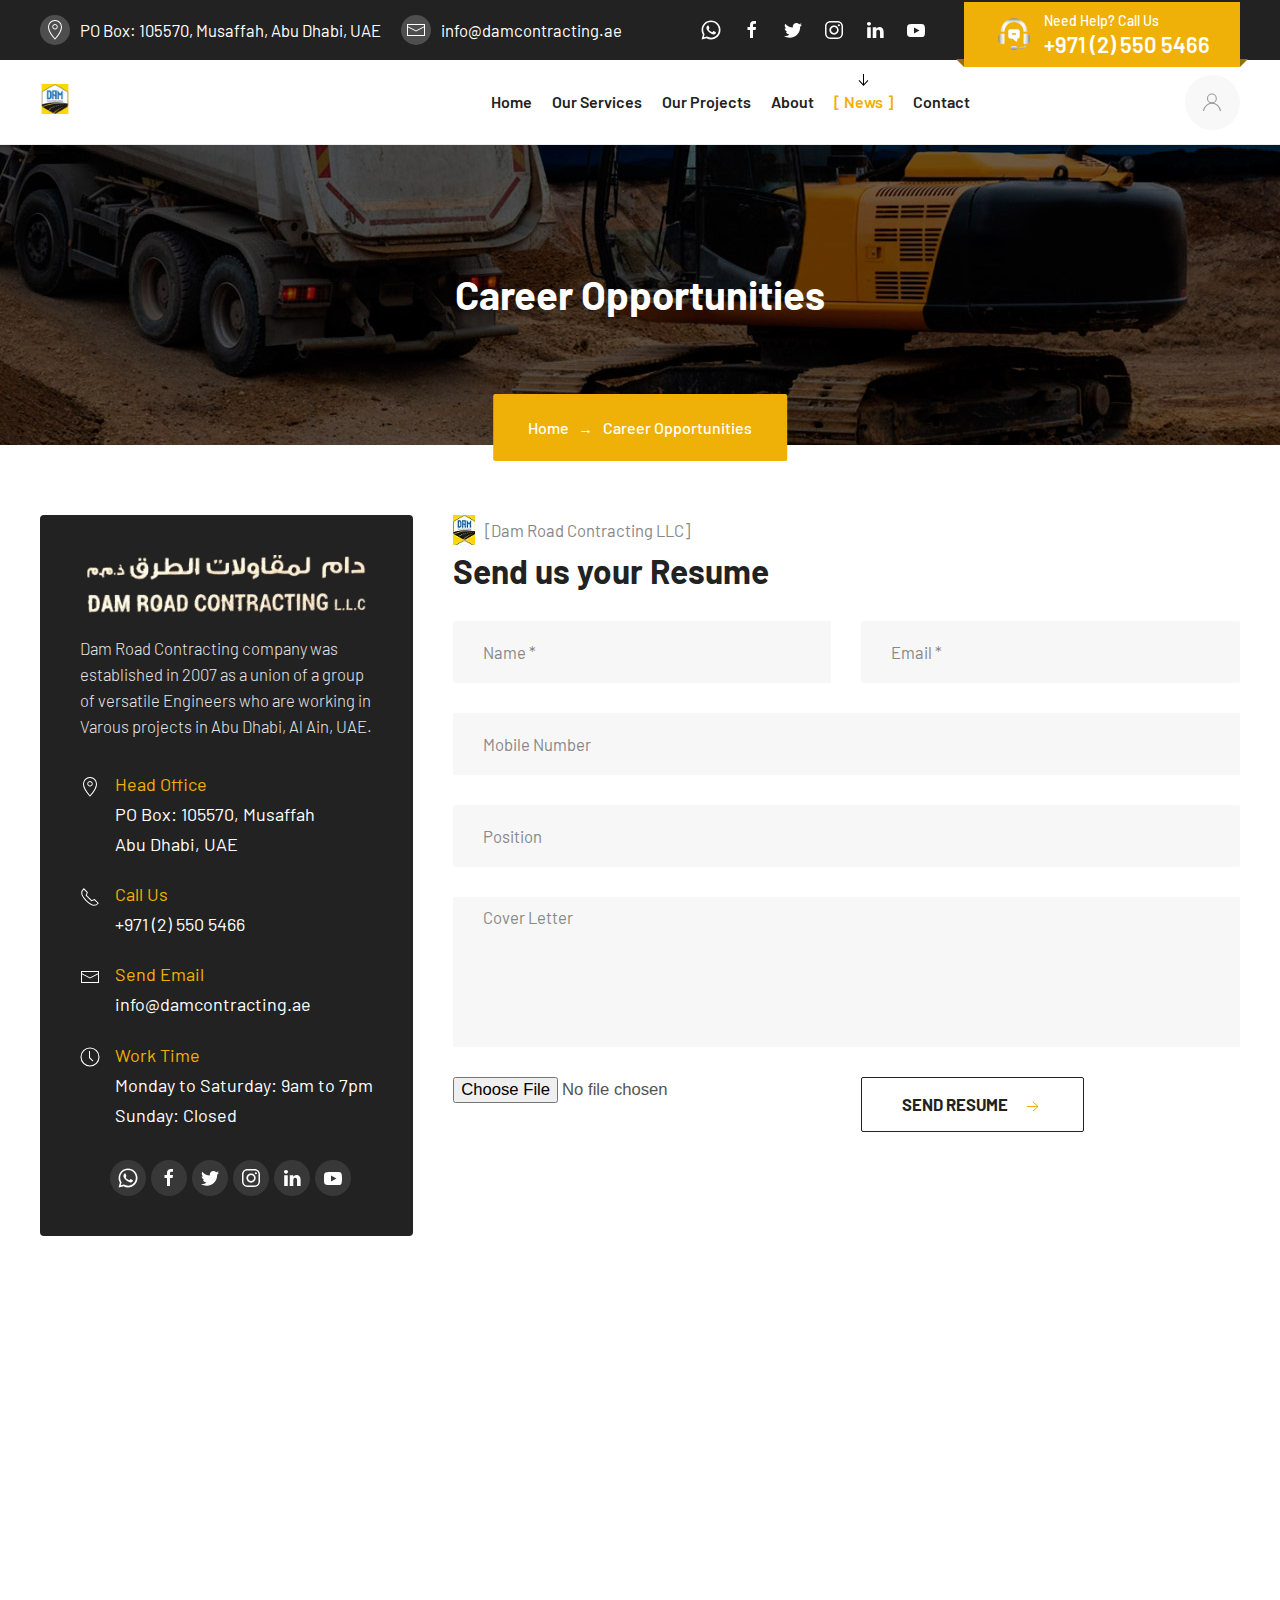
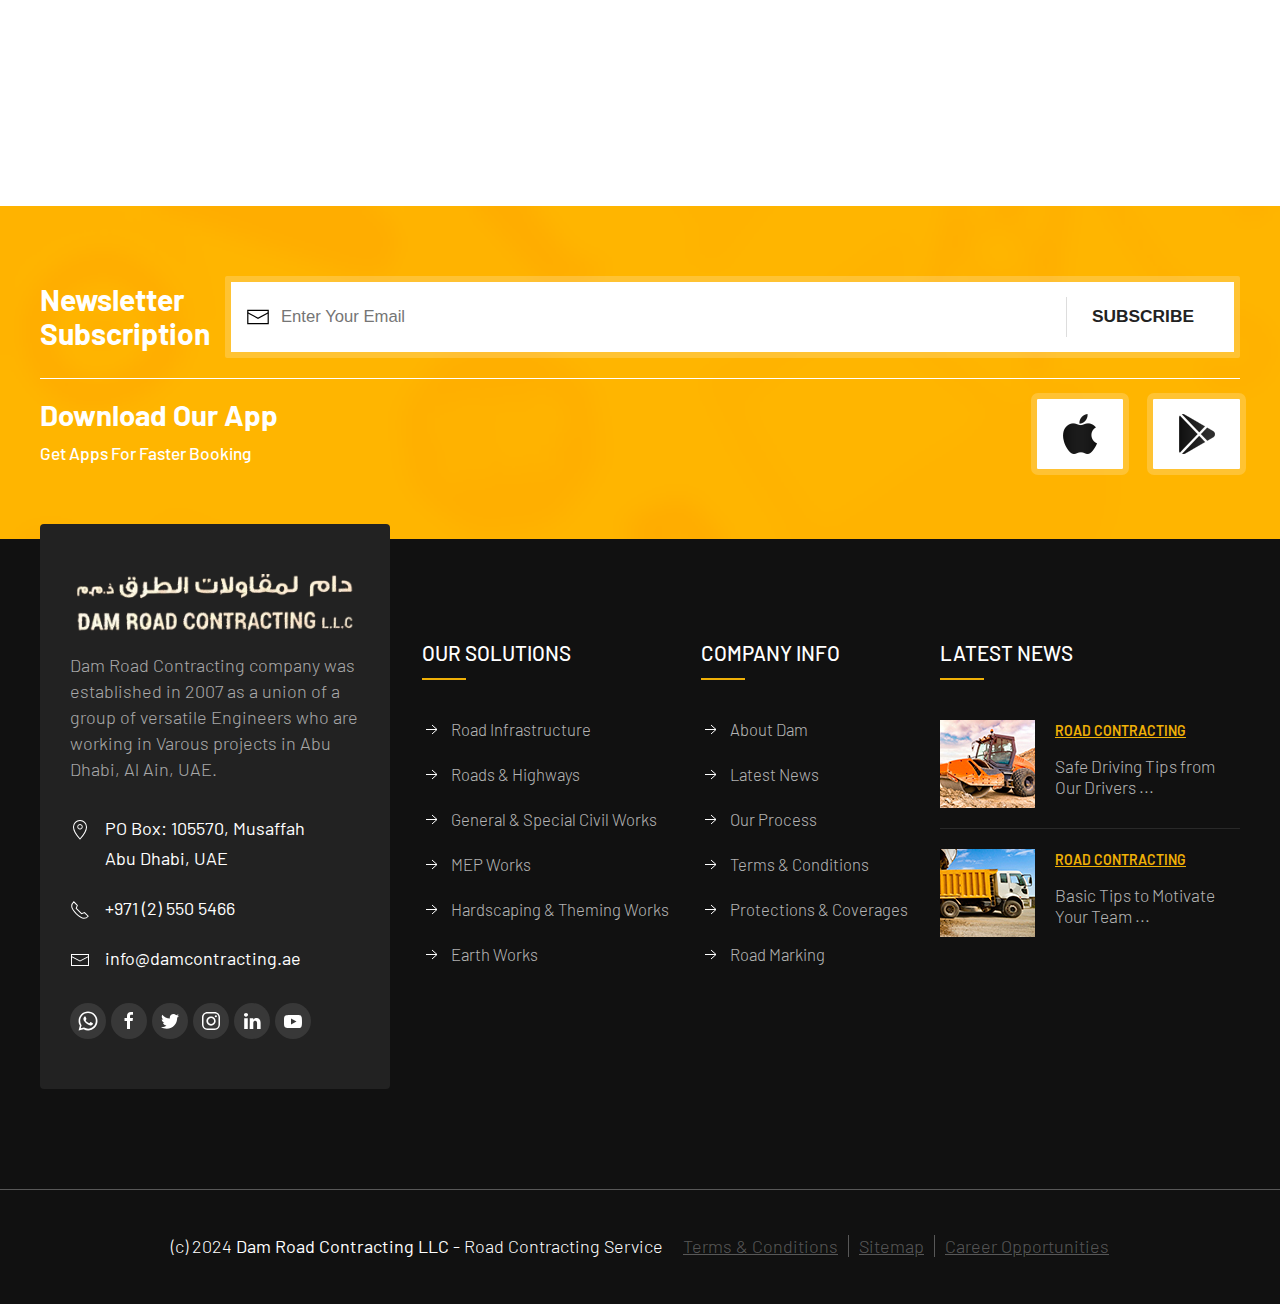
<file: Career-Opportunities.html>
<!DOCTYPE html>
<html lang="ru">

<head>
    <meta charset="utf-8">
    <title>Career Opportunities ⏐ Dam Road Contracting LLC</title>
    <meta content="Dam Road Contracting LLC" name="author">
    <meta content="Dam Road Contracting LLC" name="description">
    <meta name="viewport" content="width=device-width, initial-scale=1.0">
    <meta name="HandheldFriendly" content="true">
    <meta name="format-detection" content="telephone=no">
    <meta content="IE=edge" http-equiv="X-UA-Compatible">
    <link rel="shortcut icon" href="assets/img/logo/favicon.ico" type="image/x-icon">
    <link rel="stylesheet" href="assets/css/libs.min.css">
    <link rel="stylesheet" href="assets/css/main.css">

    
<link rel="apple-touch-icon" sizes="57x57" href="assets/img/logo/apple-icon-57x57.png">
<link rel="apple-touch-icon" sizes="60x60" href="assets/img/logo/apple-icon-60x60.png">
<link rel="apple-touch-icon" sizes="72x72" href="assets/img/logo/apple-icon-72x72.png">
<link rel="apple-touch-icon" sizes="76x76" href="assets/img/logo/apple-icon-76x76.png">
<link rel="apple-touch-icon" sizes="114x114" href="assets/img/logo/apple-icon-114x114.png">
<link rel="apple-touch-icon" sizes="120x120" href="assets/img/logo/apple-icon-120x120.png">
<link rel="apple-touch-icon" sizes="144x144" href="assets/img/logo/apple-icon-144x144.png">
<link rel="apple-touch-icon" sizes="152x152" href="assets/img/logo/apple-icon-152x152.png">
<link rel="apple-touch-icon" sizes="180x180" href="assets/img/logo/apple-icon-180x180.png">
<link rel="icon" type="image/png" sizes="192x192"  href="assets/img/logo/android-icon-192x192.png">
<link rel="icon" type="image/png" sizes="32x32" href="assets/img/logo/favicon-32x32.png">
<link rel="icon" type="image/png" sizes="96x96" href="assets/img/logo/favicon-96x96.png">
<link rel="icon" type="image/png" sizes="16x16" href="assets/img/logo/favicon-16x16.png">
<link rel="manifest" href="assets/img/logo/manifest.json">
<meta name="msapplication-TileColor" content="#ffffff">
<meta name="msapplication-TileImage" content="assets/img/logo/ms-icon-144x144.png">
<meta name="theme-color" content="#ffffff">


<script src="https://ajax.googleapis.com/ajax/libs/jquery/3.5.1/jquery.min.js"></script>

    <script>
       var isNS = (navigator.appName == "PN") ? 1 : 0;
       if(navigator.appName == "PN") document.captureEvents(Event.MOUSEDOWN||Event.MOUSEUP);
       function mischandler(){
       return false;
       }
       function mousehandler(e){
       var myevent = (isNS) ? e : event;
       var eventbutton = (isNS) ? myevent.which : myevent.button;
       if((eventbutton==2)||(eventbutton==3)) return false;
       }
       document.oncontextmenu = mischandler;
       document.onmousedown = mousehandler;
       document.onmouseup = mousehandler;
       </script>

</head>

<body class="page-contact">
    <div class="page-wrapper">
        <header class="page-header --two-line">
            <div class="page-header__top-line">
                <div class="uk-container">
                    <div class="page-header__inner">
                        <div class="page-header__contacts-list">
                            <ul>
                                <li><a href="https://maps.app.goo.gl/UWQhgHWdF55dsAJL7" target="_blank"><span data-uk-icon="location"></span><span>PO Box: 105570, Musaffah, Abu Dhabi, UAE</span></a></li>
                                <li><a href="mailto:info@damcontracting.ae"><span data-uk-icon="mail"></span><span>info@damcontracting.ae</span></a></li>
                            </ul>
                        </div>
                        <div class="page-header__social">
                            <ul class="social">
                                <li class="social__item"><a class="social__link" href="https://api.whatsapp.com/send?phone=971503202464&text=" target="_blank"><span data-uk-icon="whatsapp"></span></a></li>
                                <li class="social__item"><a class="social__link" href="https://www.facebook.com/damroadcontracting/" target="_blank"><span data-uk-icon="facebook"></span></a></li>
                                <li class="social__item"><a class="social__link" href="http://www.twitter.com" target="_blank"><span data-uk-icon="twitter"></span></a></li>
                                <li class="social__item"><a class="social__link" href="https://www.instagram.com/damroadcontracting/" target="_blank"><span data-uk-icon="instagram"></span></a></li>
                                <li class="social__item"><a class="social__link" href="https://www.linkedin.com/in/damcontracting/" target="_blank"><span data-uk-icon="linkedin"></span></a></li>
                                <li class="social__item"><a class="social__link" href="https://www.youtube.com/@DamContracting" target="_blank"><span data-uk-icon="youtube"></span></a></li>
                            </ul>
                        </div>
                        <div class="page-header__contacts"><a class="contacts-block" href="tel:+97125505466"><span>Need Help? Call Us</span><strong>+971 (2) 550 5466</strong></a></div>
                    </div>
                </div>
            </div>
            <div class="page-header__bottom-line" data-uk-sticky>
                <div class="uk-container">
                    <div class="page-header__inner">
                        <div class="page-header__logo"><a class="logo" href="indexDam.html"><img src="assets/img/logo/android-icon-72x72.png" alt="image"></a></div>
                        <div class="page-header__mainmenu">
                            <ul class="uk-navbar-nav" data-uk-navbar>
                                <li><a href="indexDam.html"><span>Home</span></a>
                                    
                                </li>
                                <li><a href="03_equipment-categories.html"><span>Our Services</span></a>
                                    <div class="uk-navbar-dropdown">
                                        <ul class="uk-nav uk-navbar-dropdown-nav">
                                            <li><a href="03_equipment-categories.html">Road Works</a></li>
                                            <li><a href="04_equipment-categories.html">Road Infrastructure </a></li>
                                            <li><a href="05_all-equipments-list.html">Road Marking</a></li>
                                            <li><a href="06_all-equipments-grid.html">General Contracting</a></li>
                                            <li><a href="07_equipment-detail.html">Road Construction</a></li>
                                        </ul>
                                    </div>
                                </li>
                                <li><a href="07_equipment-detail.html"><span>Our Projects</span></a></li>
                                <li><a href="11_about-us.html"><span>About</span></a></li>
                                <li class="uk-active"><a href="08_blog-grid.html"><span>News</span></a>
                                    <div class="uk-navbar-dropdown">
                                        <ul class="uk-nav uk-navbar-dropdown-nav">
                                            <li><a href="08_blog-grid.html">Our Story</a></li>
                                        <li><a href="09_blog-default.html">Our Vision</a></li>
                                        <li><a href="10_blog-post.html">Our Mission</a></li>
                                        <li><a href="10_blog-post.html">Our Values</a></li>
                                        <li class="uk-active"><a href="Career-Opportunities.html">Career Opportunities</a></li>
                                        </ul>
                                    </div>
                                </li>
                                <li ><a href="12_contact-us.html"><span>Contact</span></a></li>
                                
                            </ul>
                        </div>
                        
                        <div class="page-header__user"><a class="uk-icon-button" href="#!" data-uk-icon="user"></a></div>
                        <div class="page-header__mobile-menu-btn"><button data-uk-toggle="target: #offcanvas" type="button"><span data-uk-icon="menu"></span></button></div>
                    </div>
                </div>
            </div>
        </header>
        <main class="page-main">
            <div class="page-head">
                <div class="page-head__bg" style="background-image: url(assets/img/bg_page-contact.jpg)">
                    <div class="page-head__title">Career Opportunities</div>
                    <div class="page-head__breadcrumb">
                        <ul class="uk-breadcrumb">
                            <li><a href="/">Home</a></li>
                            <li><span>Career Opportunities</span></li>
                        </ul>
                    </div>
                </div>
            </div>
            <div class="page-content">
                <div class="uk-section uk-container">
                    <div class="contact-page-box">
                        <div class="uk-grid" data-uk-grid>
                            <div class="uk-width-1-3@m">
                                <div class="contact-page-sidebar"><a class="footer-logo" href="/"><img src="assets/img/logo/dam-contracting-musaffah-rbg-p.png" alt="image"></a>
                                    <p>Dam Road Contracting company was established in 2007 as a union of a group of versatile Engineers who are working in Varous projects in Abu Dhabi, Al Ain, UAE.</p>
                                    <ul class="contacts-list">
                                        <li><a href="https://goo.gl/maps/RwFh5b8Po1pdxBS19" target="_blank"><span data-uk-icon="location"></span>
                                                <div><span class="label">Head Office</span><span>PO Box: 105570, Musaffah<br>Abu Dhabi, UAE</span></div>
                                            </a></li>
                                            <li><a href="tel:+97125505466"><span data-uk-icon="receiver"></span>
                                                <div><span class="label">Call Us</span><span>+971 (2) 550 5466</span></div>
                                            </a></li>
                                        <li><a href="mailto:info@damcontracting.ae"><span data-uk-icon="mail"></span>
                                                <div><span class="label">Send Email</span><span>info@damcontracting.ae</span></div>
                                            </a></li>
                                        <li><a href="mailto:info@damcontracting.ae"><span data-uk-icon="clock"></span>
                                                <div><span class="label">Work Time</span><span>Monday to Saturday: 9am to 7pm<br> Sunday: Closed</span></div>
                                            </a></li>
                                    </ul>
                                    <ul class="social">
                                        <li><a href="https://api.whatsapp.com/send?phone=971503202464&text=" target="_blank"><span data-uk-icon="whatsapp"></span></a></li>
                                        <li><a href="https://www.facebook.com/damroadcontracting/" target="_blank"><span data-uk-icon="facebook"></span></a></li>
                                        <li><a href="http://www.twitter.com/" target="_blank"><span data-uk-icon="twitter"></span></a></li>
                                        <li><a href="https://www.instagram.com/damroadcontracting/" target="_blank"><span data-uk-icon="instagram"></span></a></li>
                                        <li><a href="https://www.linkedin.com/in/damcontracting/" target="_blank"><span data-uk-icon="linkedin"></span></a></li>
                                        <li><a href="https://www.youtube.com/@DamContracting" target="_blank"><span data-uk-icon="youtube"></span></a></li>
                                    </ul>
                                </div>
                            </div>
                            <div class="uk-width-2-3@m">
                                <div class="block-form">
                                    <div class="section-title"><span>[Dam Road Contracting LLC]</span>
                                        <h3>Send us your Resume</h3>
                                    </div>
                                    <div class="section-content">
                                        <form action="" id="submit-form">
                                            
                                            <div class="uk-grid uk-grid-medium uk-child-width-1-2@s" data-uk-grid>
                                                <div><input class="uk-input uk-form-large" type="text" placeholder="Name *" name="name" required /></div>
                                                <div><input class="uk-input uk-form-large" type="email" placeholder="Email *" name="email" required /></div>
                                                <div class="uk-width-1-1"><input class="uk-input uk-form-large" type="number" placeholder="Mobile Number" name="number" required /></div>
                                                <div class="uk-width-1-1"><input class="uk-input uk-form-large" type="text" placeholder="Position" name="position" ></div>
                                                <div class="uk-width-1-1"><textarea class="uk-textarea uk-form-large" placeholder="Cover Letter" name="coverletter" ></textarea></div>
                                                <input type="file" id="myFile" name="filename">
                                                <div><button class="uk-button uk-button-default uk-button-large" type="submit"><span>Send Resume</span><span data-uk-icon="arrow-right"></span></button></div>
                                            </div>
                                        </form>
                                        <script>
                                            $("#submit-form").submit((e)=>{
                                            e.preventDefault()
                                            $.ajax({
                                            url:"https://script.google.com/macros/s/AKfycbzF8IP2jxQJyOfzGQqS9HtYs6o_UO2udKVd-Q0NkP4AXdBQ47OPjDva6ACdliAwhHrOuw/exec",
                                            data:$("#submit-form").serialize(),
                                            method:"post",
                                            success:function (response){
                                            alert("Our HR will contact you!. Thank you!")
                                            window.location.reload()
                                            //window.location.href="https://google.com"
                                            },
                                            error:function (err){
                                            alert("Something Error")
                                            
                                            }
                                            })
                                            })
                                            </script>
                                    </div>
                                </div>
                            </div>
                        </div>
                    </div>
                </div>
            </div>
            <div class="contacts-map"><iframe src="https://www.google.com/maps/embed?pb=!1m14!1m8!1m3!1d14525.487518223019!2d54.3783567!3d24.4725686!3m2!1i1024!2i768!4f13.1!3m3!1m2!1s0x3e5e673af0488abd%3A0x6f724a5d7c800553!2sDAM%20Road%20Contracting%20L.L.C!5e0!3m2!1sen!2sae!4v1710669577970!5m2!1sen!2sae"></iframe></div>
        </main>
        <section class="newsletter">
            <div class="uk-section uk-container uk-container-xlarge">
                <div class="newsletter__inner">
                    <div class="newsletter-form">
                        <div class="newsletter-form__title">
                            <h4>Newsletter<br> Subscription</h4>
                        </div>
                        <div class="newsletter-form__form">
                            <form action="#!">
                               <input type="email" name="email" placeholder="Enter Your Email"><button type="submit">Subscribe</button>
                            </form>
                        </div>
                    </div>
                    <div class="download-app">
                        <div class="download-app__title">
                            <h4>Download Our App</h4>
                            <p>Get Apps For Faster Booking</p>
                        </div>
                        <div class="download-app__links"><a class="download-link" href="https://www.apple.com/ua/app-store/" target="_blank"><img src="assets/img/appstore.png" alt="appstore"></a><a class="download-link" href="https://play.google.com/" target="_blank"><img src="assets/img/googleplay.png" alt="appstore"></a></div>
                    </div>
                </div>
            </div>
        </section>
        <footer class="page-footer">
            <div class="page-footer__top">
                <div class="uk-container uk-container-large">
                    <div class="page-footer__inner">
                        <div class="page-footer__contacts"><a class="footer-logo" href="indexDam.html"><img src="assets/img/logo/dam-contracting-musaffah-rbg-p.png" alt="image"></a>
                            <p>Dam Road Contracting company was established in 2007 as a union of a group of versatile Engineers who are working in Varous projects in Abu Dhabi, Al Ain, UAE.</p>
                            <ul class="contacts-list">
                                <li><a href="https://maps.app.goo.gl/UWQhgHWdF55dsAJL7" target="_blank"><span data-uk-icon="location"></span><span>PO Box: 105570, Musaffah<br>Abu Dhabi, UAE</span></a></li>
                                <li><a href="tel:+97125505466"><span data-uk-icon="receiver"></span><span>+971 (2) 550 5466</span></a></li>
                                <li><a href="mailto:info@damcontracting.ae"><span data-uk-icon="mail"></span><span>info@damcontracting.ae</span></a></li>
                            </ul>
                            <ul class="social">
                                <li><a href="" target="_blank"><span data-uk-icon="whatsapp"></span></a></li>
                                <li><a href="http://www.facebook.com/" target="_blank"><span data-uk-icon="facebook"></span></a></li>
                                <li><a href="http://www.twitter.com/" target="_blank"><span data-uk-icon="twitter"></span></a></li>
                                <li><a href="http://www.instagram.com/" target="_blank"><span data-uk-icon="instagram"></span></a></li>
                                <li><a href="http://www.linkedin.com/" target="_blank"><span data-uk-icon="linkedin"></span></a></li>
                                <li><a href="http://www.youtube.com/" target="_blank"><span data-uk-icon="youtube"></span></a></li>
                            </ul>
                        </div>
                        <div class="page-footer__menu">
                            <h4>OuR Solutions</h4>
                            <ul class="uk-nav">
                                <li><a href="page-typography.html">Road Infrastructure</a></li>
                                <li><a href="page-typography.html">Roads & Highways</a></li>
                                <li><a href="page-typography.html">General & Special Civil Works</a></li>
                                <li><a href="page-typography.html">MEP Works</a></li>
                                <li><a href="page-typography.html">Hardscaping & Theming Works</a></li>
                                <li><a href="page-typography.html">Earth Works</a></li>
                            </ul>
                        </div>
                        <div class="page-footer__menu">
                            <h4>COMPANY INFO</h4>
                            <ul class="uk-nav">
                                <li><a href="page-typography.html">About Dam</a></li>
                                <li><a href="page-typography.html">Latest News</a></li>
                                <li><a href="page-typography.html">Our Process</a></li>
                                <li><a href="page-typography.html">Terms & Conditions</a></li>
                                <li><a href="page-typography.html">Protections & Coverages</a></li>
                                <li><a href="page-typography.html">Road Marking</a></li>
                            </ul>
                        </div>
                        <div class="page-footer__news">
                            <h4>Latest News</h4>
                            <ul class="news-list">
                                <li>
                                    <div class="news-list-item"><img class="news-list-item__img" src="assets/img/news-item-1.jpg" alt="news">
                                        <div class="news-list-item__info"><span class="news-list-item__date">Road Contracting</span><a class="news-list-item__title" href="10_blog-post.html">Safe Driving Tips from Our Drivers ...</a></div>
                                    </div>
                                </li>
                                <li>
                                    <div class="news-list-item"><img class="news-list-item__img" src="assets/img/news-item-2.jpg" alt="news">
                                        <div class="news-list-item__info"><span class="news-list-item__date">Road Contracting</span><a class="news-list-item__title" href="10_blog-post.html">Basic Tips to Motivate Your Team ...</a></div>
                                    </div>
                                </li>
                            </ul>
                        </div>
                    </div>
                </div>
            </div>
            <div class="page-footer__bottom">
                <div class="uk-container uk-container-large">
                    <div class="page-footer__copy"><span>(c) 2024 <b>Dam Road Contracting LLC</b> - Road Contracting Service</span><a href="">Terms & Conditions</a><a href="">Sitemap</a><a href="Career-Opportunities.html">Career Opportunities</a></div>
                </div>
            </div>
        </footer>
        <div id="offcanvas" data-uk-offcanvas="mode: reveal; overlay: true">
            <div class="uk-offcanvas-bar uk-flex uk-flex-column uk-flex-between"><button class="uk-offcanvas-close" type="button" data-uk-close></button>
                <div class="uk-margin-bottom"><a class="logo uk-margin-bottom" href="indexDam.html"><img src="assets/img/logo/android-icon-36x36.png" alt="image"></a>
                    <ul class="uk-nav uk-nav-default uk-nav-parent-icon" data-uk-nav>
                        <li><a href="indexDam.html"><span>Home</span></a>
                           
                        </li>
                        <li class="uk-parent"><a href="03_equipment-categories.html"><span>Our Services</span></a>
                            <ul class="uk-nav-sub">
                                <li><a href="03_equipment-categories.html">Road Works</a></li>
                                <li><a href="04_equipment-categories.html">Road Infrastructure </a></li>
                                <li><a href="05_all-equipments-list.html">Road Marking</a></li>
                                <li><a href="06_all-equipments-grid.html">General Contracting</a></li>
                                <li><a href="07_equipment-detail.html">Road Construction</a></li>
                            </ul>
                        </li>
                        <li><a href="07_equipment-detail.html"><span>Our Projects</span></a></li>
                        <li><a href="11_about-us.html"><span>About</span></a></li>
                        <li class="uk-parent"><a href="08_blog-grid.html"><span>News</span></a>
                            <ul class="uk-nav-sub">
                                <li><a href="08_blog-grid.html">Our Story</a></li>
                                        <li><a href="09_blog-default.html">Our Vision</a></li>
                                        <li><a href="10_blog-post.html">Our Mission</a></li>
                                        <li><a href="10_blog-post.html">Our Values</a></li>
                                        <li><a href="Career-Opportunities.html">Career Opportunities</a></li>
                            </ul>
                        </li>
                        <li class="uk-active"><a href="12_contact-us.html"><span>Contact</span></a></li>
                    </ul>
                </div>
                <div class="uk-margin"><a class="contacts-block" href="tel:+97125505466"><span>Need Help? Call Us</span><strong>+971 (2) 550 5466</strong></a></div>
            </div>
        </div>
    </div>
    <script src="assets/js/libs.js"></script>
    <script src="assets/js/main.js"></script>
</body>

</html>
</file>
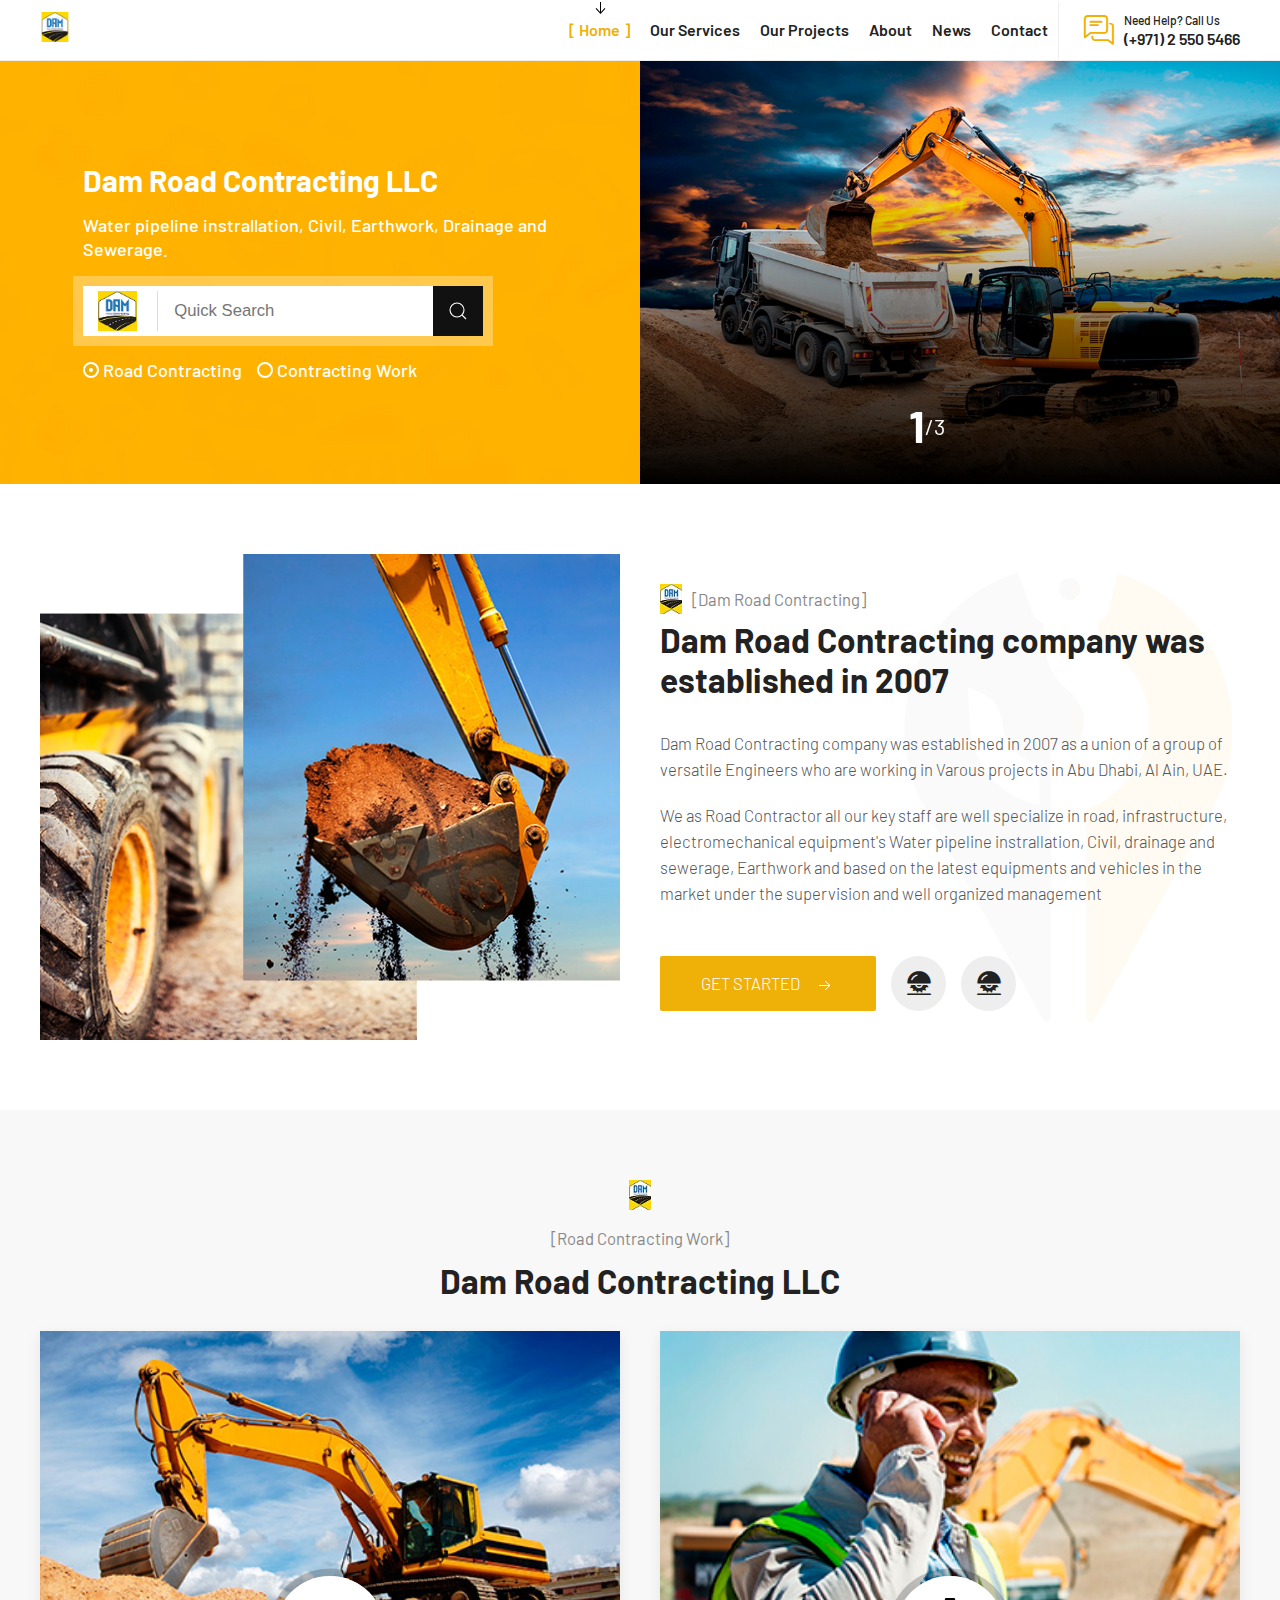
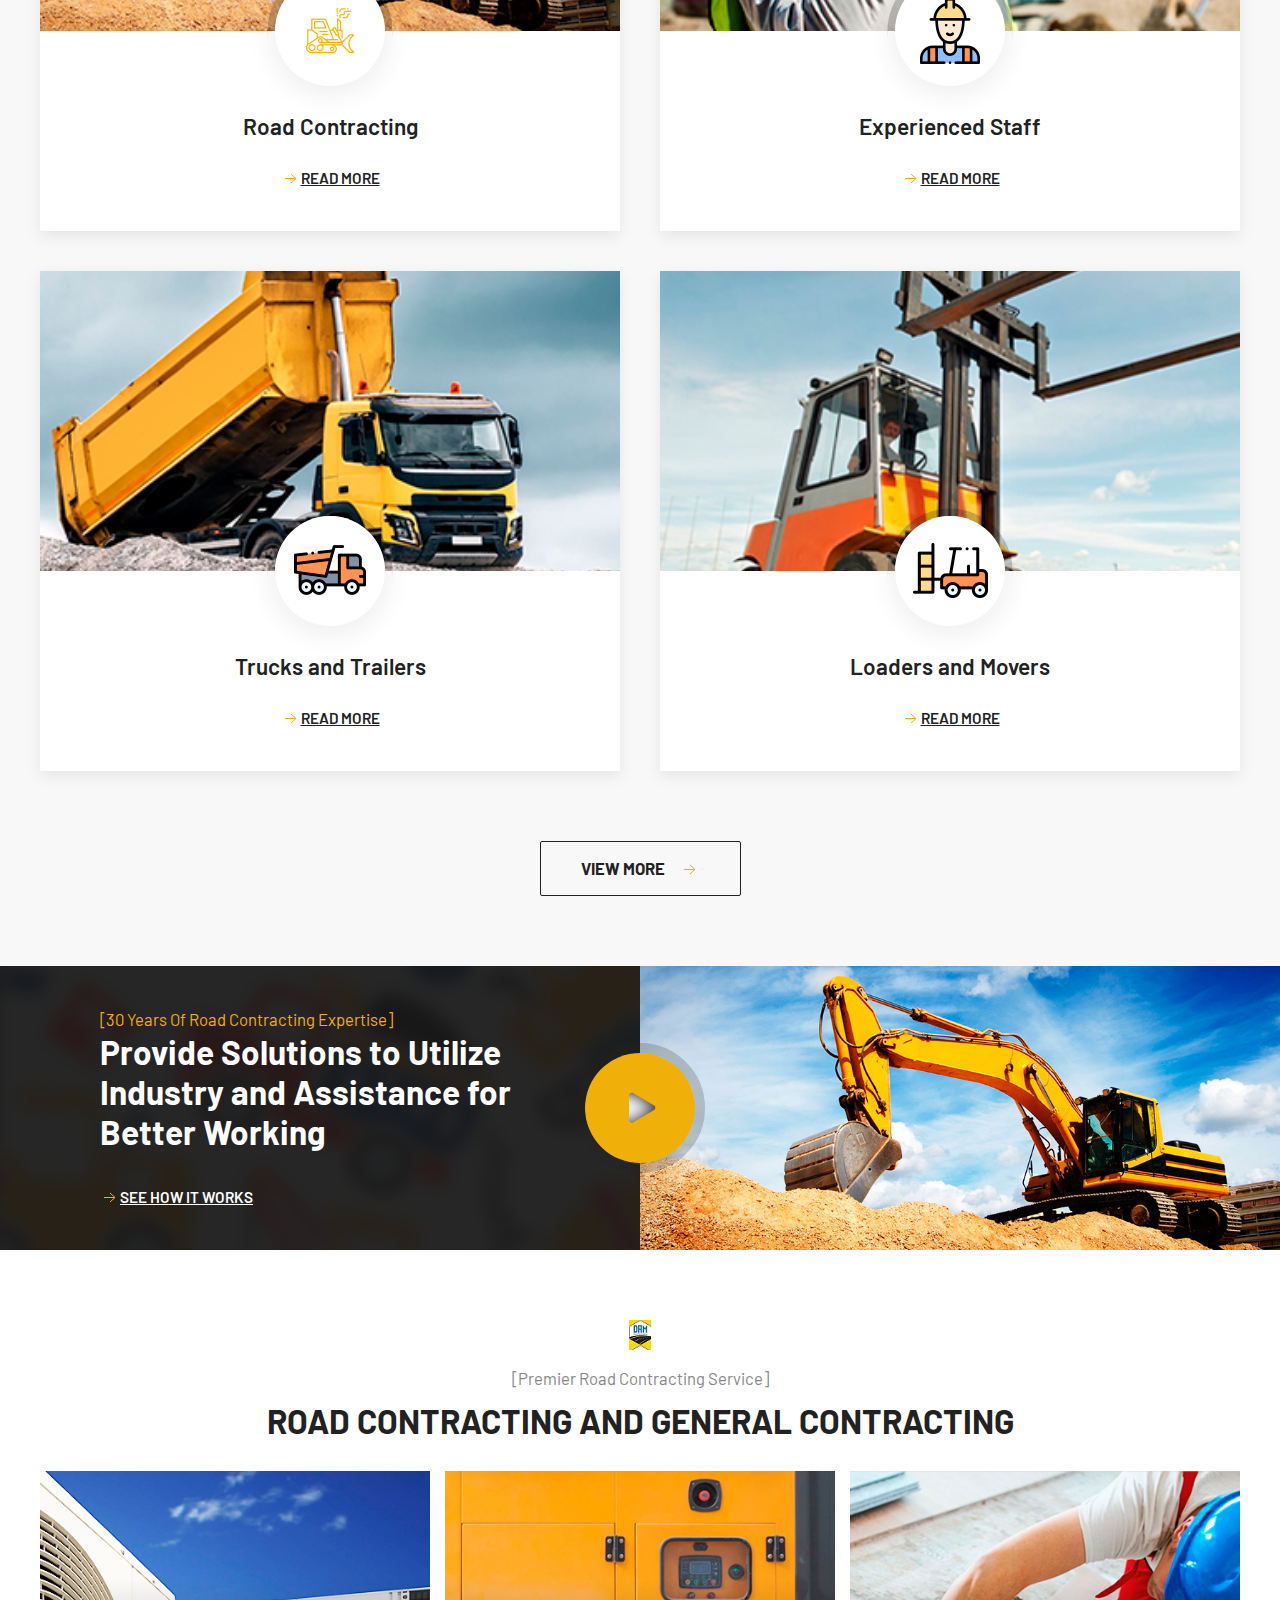
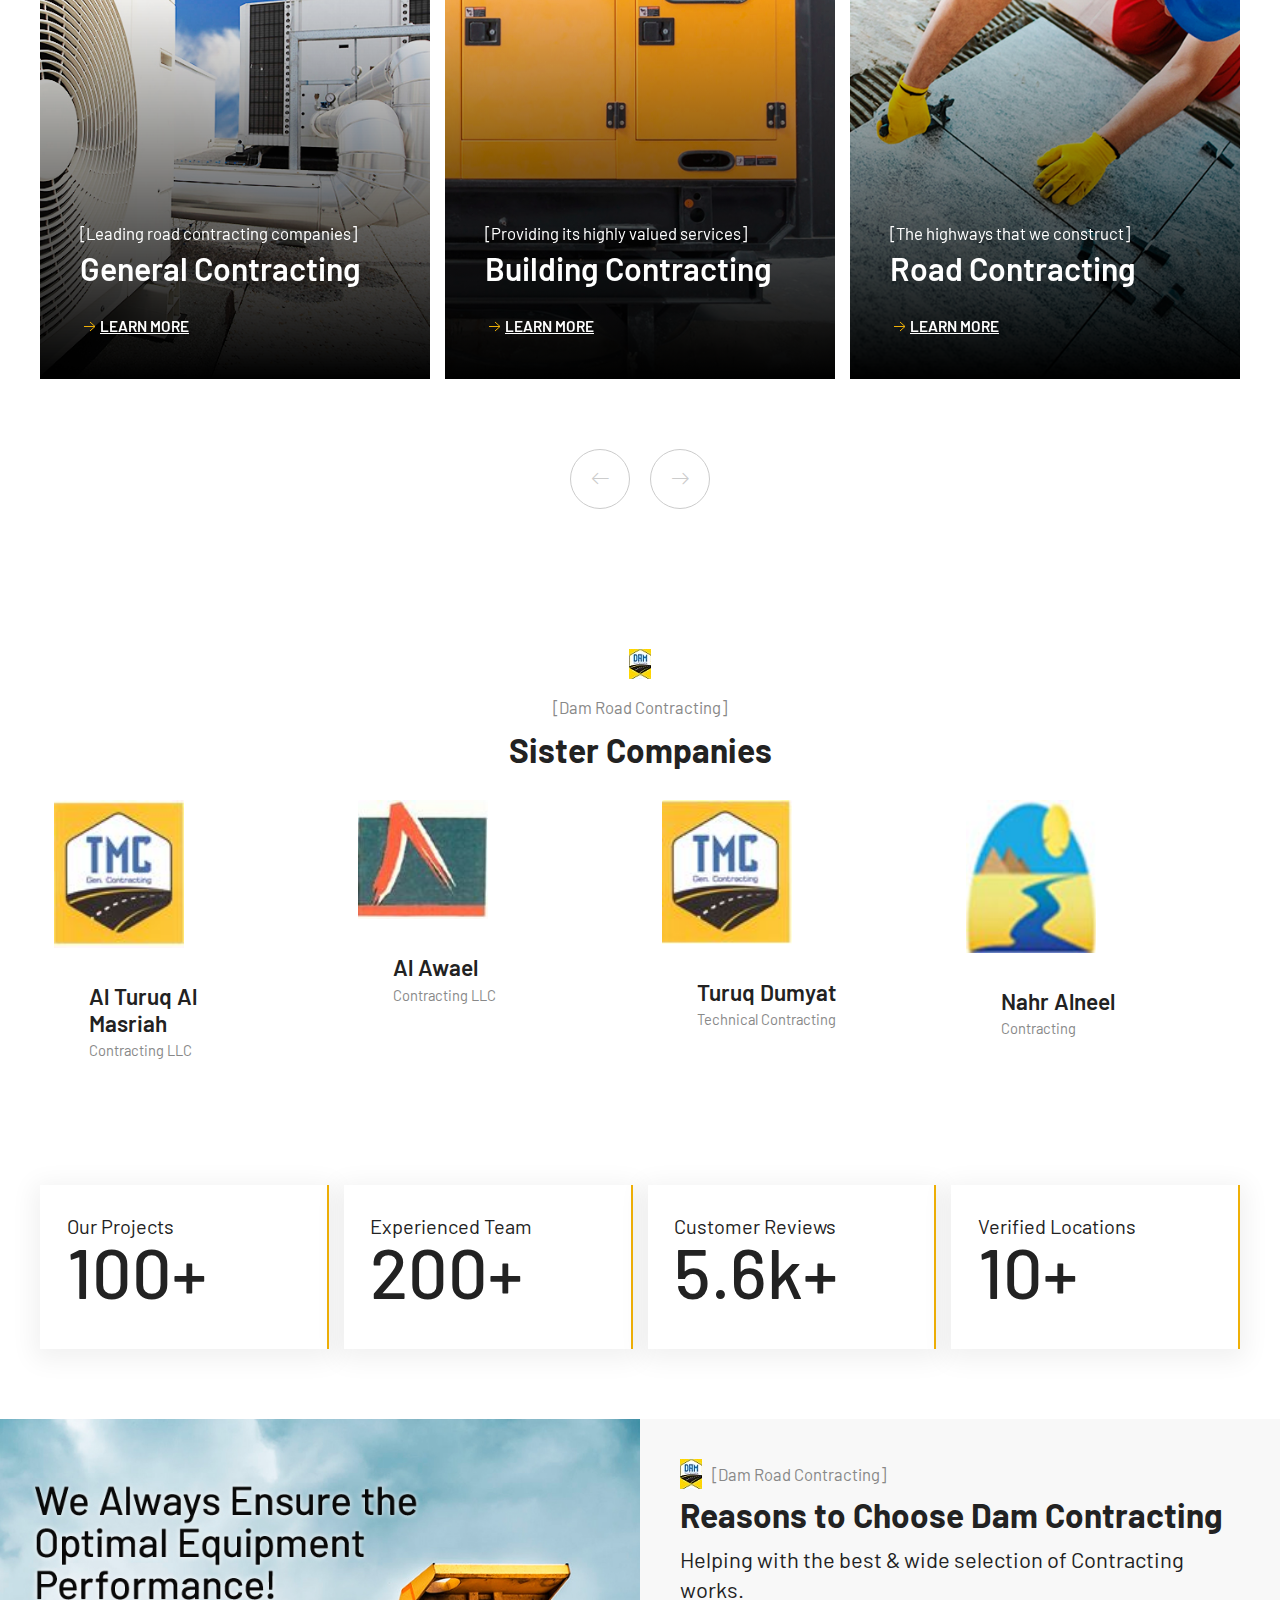
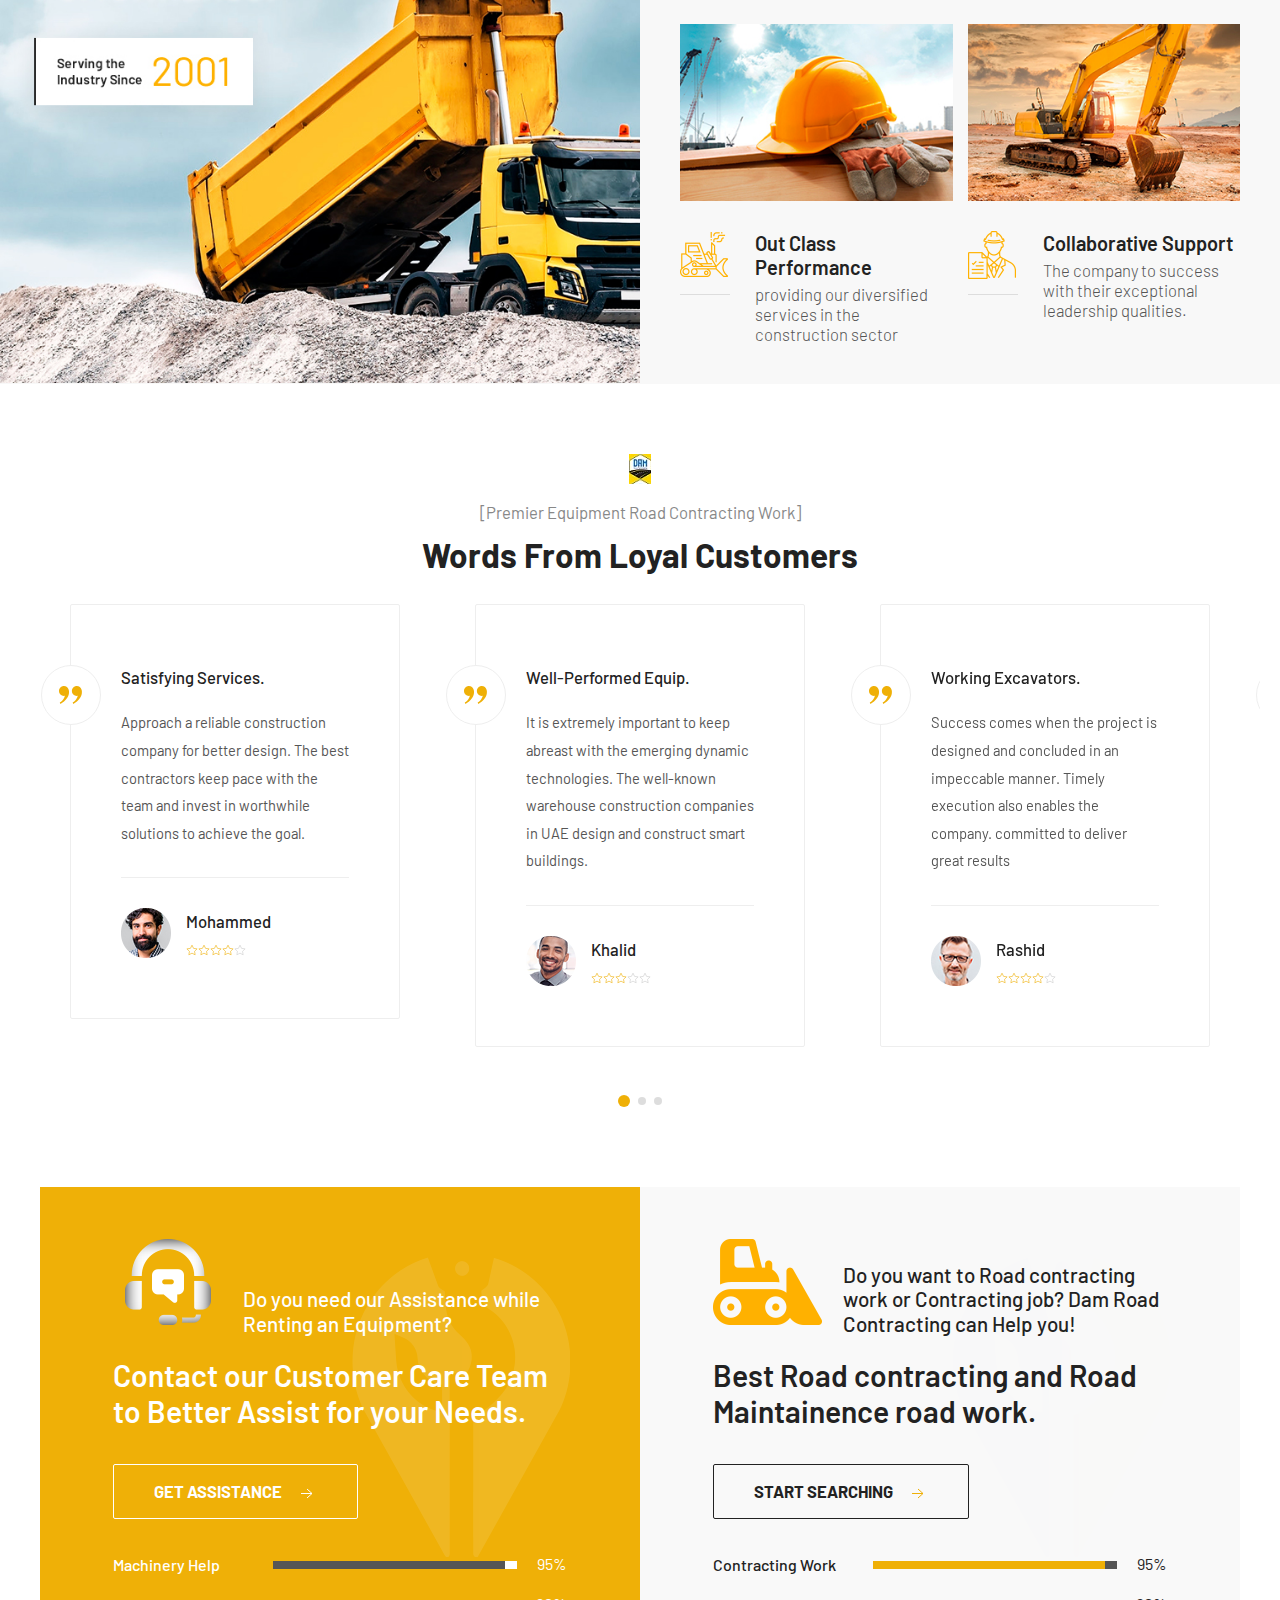
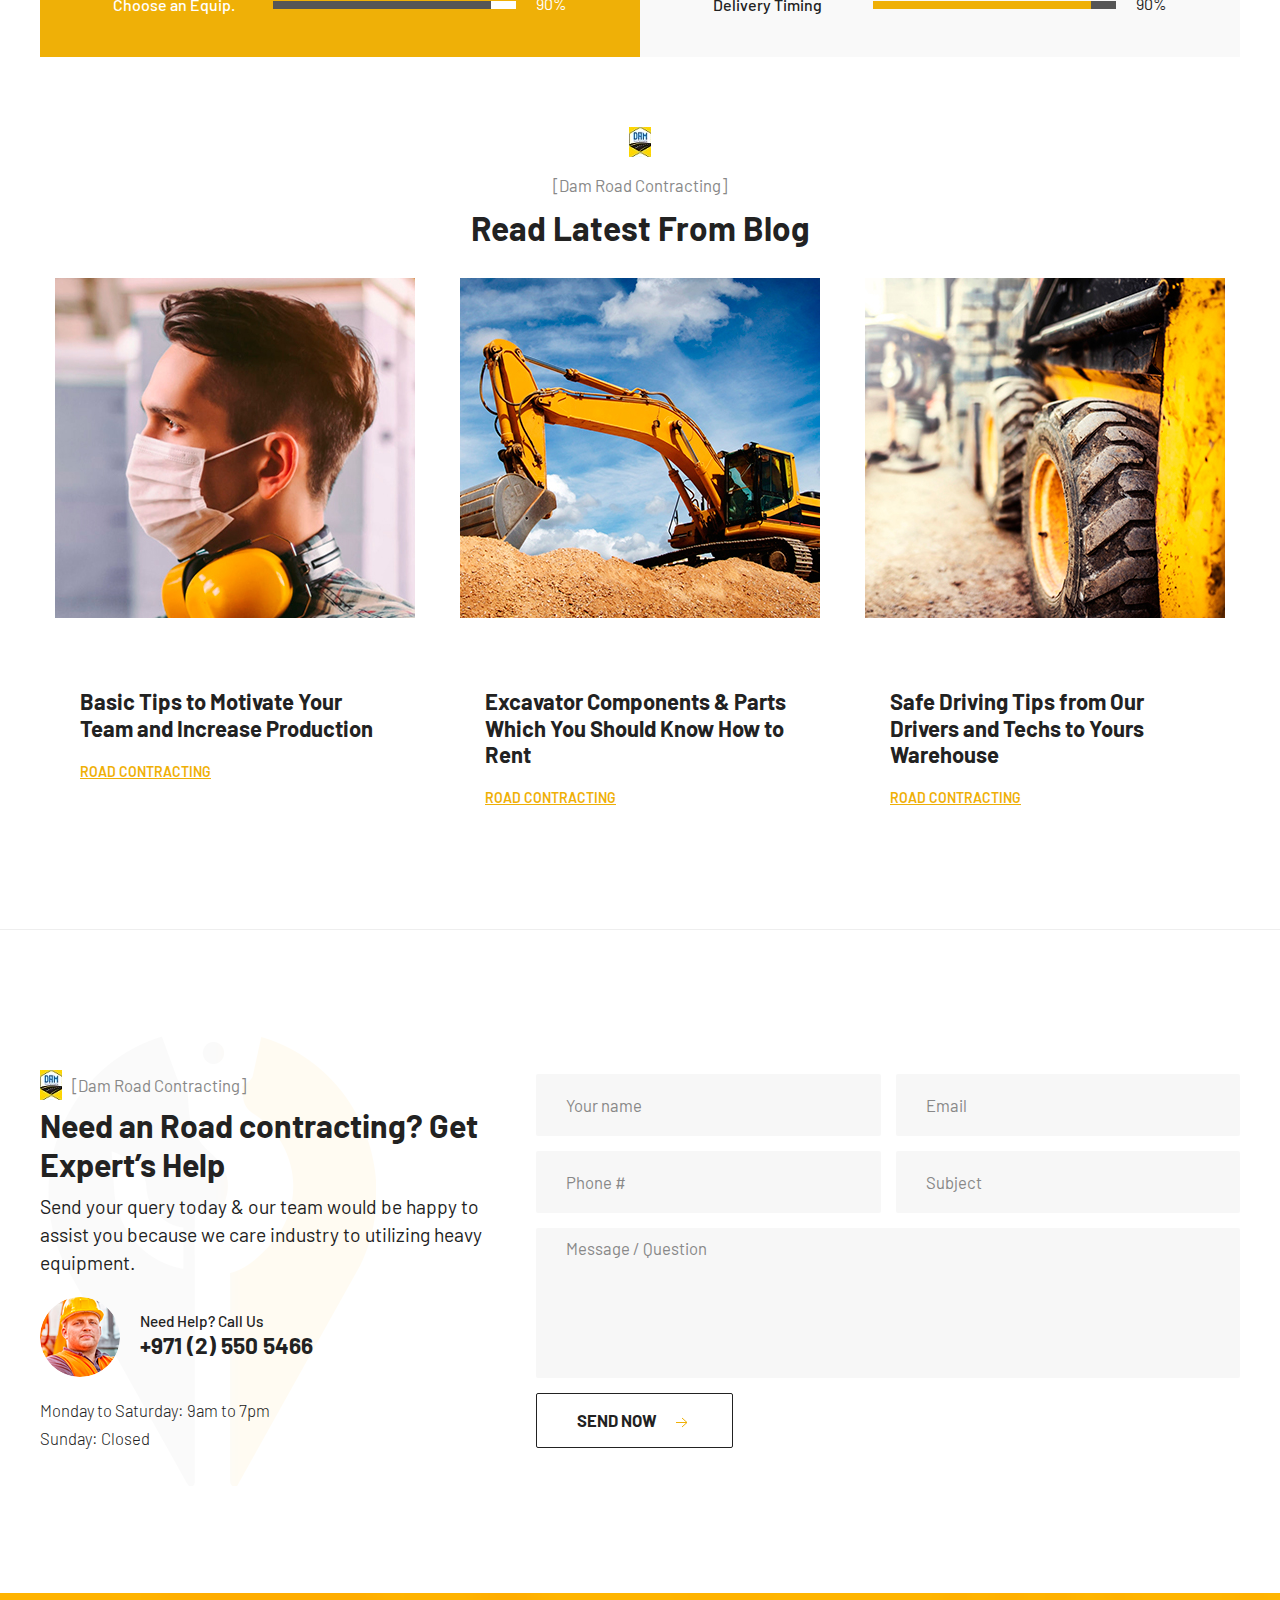
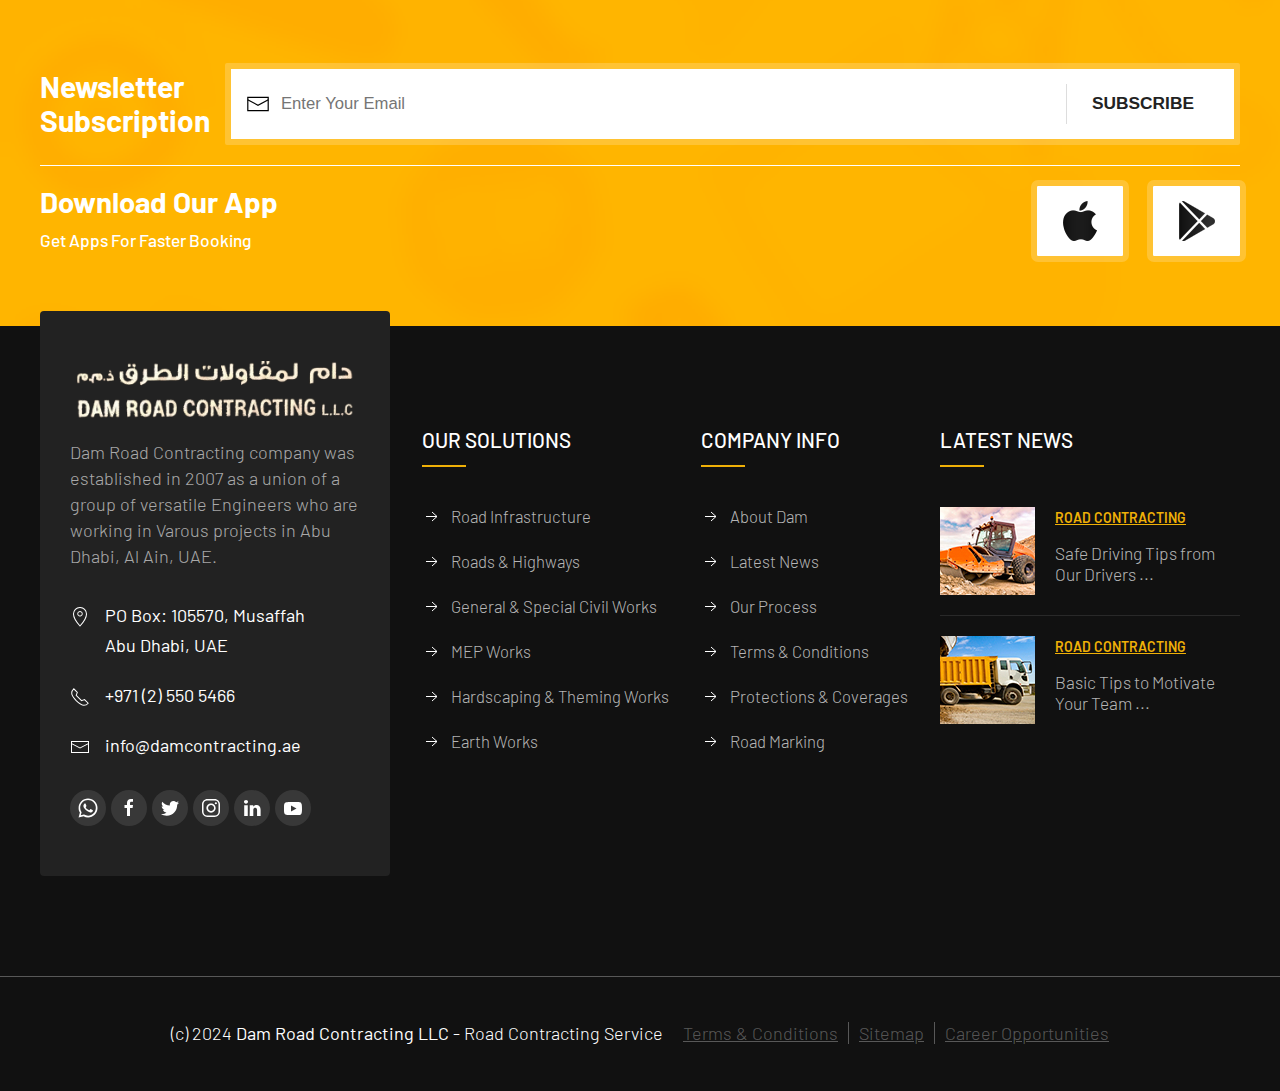
<file: indexDam.html>
<!DOCTYPE html>
<html lang="ru">

<head>
    <meta charset="utf-8">
    <title>Dam Road Contracting LLC</title>
    <meta content="Dam Road Contracting LLC" name="author">
    <meta content="DAM ROAD CONTRACTING LLC" name="description">
    <meta name="viewport" content="width=device-width, initial-scale=1.0">
    <meta name="HandheldFriendly" content="true">
    <meta name="format-detection" content="telephone=no">
    <meta content="IE=edge" http-equiv="X-UA-Compatible">
    <link rel="shortcut icon" href="assets/img/logo/favicon.ico" type="image/x-icon">
    <link rel="stylesheet" href="assets/css/libs.min.css">
    <link rel="stylesheet" href="assets/css/main.css">

<link rel="apple-touch-icon" sizes="57x57" href="assets/img/logo/apple-icon-57x57.png">
<link rel="apple-touch-icon" sizes="60x60" href="assets/img/logo/apple-icon-60x60.png">
<link rel="apple-touch-icon" sizes="72x72" href="assets/img/logo/apple-icon-72x72.png">
<link rel="apple-touch-icon" sizes="76x76" href="assets/img/logo/apple-icon-76x76.png">
<link rel="apple-touch-icon" sizes="114x114" href="assets/img/logo/apple-icon-114x114.png">
<link rel="apple-touch-icon" sizes="120x120" href="assets/img/logo/apple-icon-120x120.png">
<link rel="apple-touch-icon" sizes="144x144" href="assets/img/logo/apple-icon-144x144.png">
<link rel="apple-touch-icon" sizes="152x152" href="assets/img/logo/apple-icon-152x152.png">
<link rel="apple-touch-icon" sizes="180x180" href="assets/img/logo/apple-icon-180x180.png">
<link rel="icon" type="image/png" sizes="192x192"  href="assets/img/logo/android-icon-192x192.png">
<link rel="icon" type="image/png" sizes="32x32" href="assets/img/logo/favicon-32x32.png">
<link rel="icon" type="image/png" sizes="96x96" href="assets/img/logo/favicon-96x96.png">
<link rel="icon" type="image/png" sizes="16x16" href="assets/img/logo/favicon-16x16.png">
<link rel="manifest" href="assets/img/logo/manifest.json">
<meta name="msapplication-TileColor" content="#ffffff">
<meta name="msapplication-TileImage" content="assets/img/logo/ms-icon-144x144.png">
<meta name="theme-color" content="#ffffff">

<script src="https://ajax.googleapis.com/ajax/libs/jquery/3.5.1/jquery.min.js"></script>

    <script>
       var isNS = (navigator.appName == "PN") ? 1 : 0;
       if(navigator.appName == "PN") document.captureEvents(Event.MOUSEDOWN||Event.MOUSEUP);
       function mischandler(){
       return false;
       }
       function mousehandler(e){
       var myevent = (isNS) ? e : event;
       var eventbutton = (isNS) ? myevent.which : myevent.button;
       if((eventbutton==2)||(eventbutton==3)) return false;
       }
       document.oncontextmenu = mischandler;
       document.onmousedown = mousehandler;
       document.onmouseup = mousehandler;
       </script>

</head>

<body class="page-home">
    <div class="page-wrapper">
        <header class="page-header" data-uk-sticky>
            <div class="uk-container-expand">
                <div class="page-header__inner">
                    <div class="page-header__logo"><a class="logo" href="/"><img src="assets/img/logo/android-icon-72x72.png" alt="image"><span>[Dam Road Contracting LLC]</span></a></div>
                    <div class="page-header__mainmenu">
                        <ul class="uk-navbar-nav" data-uk-navbar>
                            <li class="uk-active"><a href=""><span>Home</span></a>
                                
                            </li>
                            <li><a href="03_equipment-categories.html"><span>Our Services</span></a>
                                <div class="uk-navbar-dropdown">
                                    <ul class="uk-nav uk-navbar-dropdown-nav">
                                        <li><a href="03_equipment-categories.html">Road Works</a></li>
                                        <li><a href="04_equipment-categories.html">Road Infrastructure </a></li>
                                        <li><a href="05_all-equipments-list.html">Road Marking</a></li>
                                        <li><a href="06_all-equipments-grid.html">General Contracting</a></li>
                                        <li><a href="07_equipment-detail.html">Road Construction</a></li>
                                    </ul>
                                </div>
                            </li>
                            <li><a href="07_equipment-detail.html"><span>Our Projects</span></a></li>
                            <li><a href="11_about-us.html"><span>About</span></a></li>
                            <li><a href="08_blog-grid.html"><span>News</span></a>
                                <div class="uk-navbar-dropdown">
                                    <ul class="uk-nav uk-navbar-dropdown-nav">
                                        <li><a href="08_blog-grid.html">Our Story</a></li>
                                        <li><a href="09_blog-default.html">Our Vision</a></li>
                                        <li><a href="10_blog-post.html">Our Mission</a></li>
                                        <li><a href="10_blog-post.html">Our Values</a></li>
                                        <li><a href="Career-Opportunities.html">Career Opportunities</a></li>
                                    </ul>
                                </div>
                            </li>
                            <li><a href="12_contact-us.html"><span>Contact</span></a></li>
                        </ul>
                    </div>
                   
                    <div class="page-header__contacts"><a class="contacts-block" href="tel:+97125505466"><span>Need Help? Call Us</span><strong>(+971) 2 550 5466</strong></a></div>
                    <div class="page-header__mobile-menu-btn"><button data-uk-toggle="target: #offcanvas" type="button"><span data-uk-icon="menu"></span></button></div>
                </div>
            </div>
        </header>
        <main class="page-main">
            <section class="s-hero">
                <div class="s-hero__inner">
                    <div class="s-hero__desc">
                        <div class="s-hero__title">Dam Road Contracting LLC</div>
                        <div class="s-hero__subtitle">Water pipeline instrallation, Civil, Earthwork, Drainage and Sewerage.</div>
                        <div class="s-hero__search">
                            <form class="search" action="#!">
                                <div class="search-box">
                                    <div class="search-input"><img src="assets/img/logo/dam-Road-contracting-s.jpg" alt="image"><input type="search" name="search" placeholder="Quick Search "></div>
                                    <div class="search-btn"><button type="button" data-uk-icon="search"></button></div>
                                </div>
                                <div class="uk-grid-small uk-child-width-auto uk-grid"><label><input class="uk-radio" type="radio" name="search-radio" checked> Road Contracting</label><label><input class="uk-radio" type="radio" name="search-radio"> Contracting Work</label></div>
                            </form>
                        </div>
                    </div>
                    <div class="s-hero__slider">
                        <div class="js-hero-slider">
                            <div class="swiper">
                                <div class="swiper-wrapper">
                                    <div class="swiper-slide"><img src="assets/img/hero-slider-1.jpg" alt="hero-slider"></div>
                                    <div class="swiper-slide"><img src="assets/img/hero-slider-2.jpg" alt="hero-slider"></div>
                                    <div class="swiper-slide"><img src="assets/img/hero-slider-3.jpg" alt="hero-slider"></div>
                                </div>
                                <div class="swiper-pagination"></div>
                            </div>
                        </div>
                    </div>
                </div>
            </section>
            <section class="s-about">
                <div class="uk-section uk-container">
                    <div class="uk-grid uk-child-width-1-2@m uk-flex-middle" data-uk-grid>
                        <div class="uk-text-center"><img src="assets/img/img-about.png" alt="image"></div>
                        <div>
                            <div class="section-title"><span>[Dam Road Contracting]</span>
                                <h3>Dam Road Contracting company was established in 2007</h3>
                            </div>
                            <div class="section-content">
                                <p>Dam Road Contracting company was established in 2007 as a union of a group of versatile Engineers who are working in Varous projects in Abu Dhabi, Al Ain, UAE.</p>
                                <p>We as Road Contractor all our key staff are well specialize in road, infrastructure, electromechanical equipment's Water pipeline instrallation, Civil, drainage and sewerage, Earthwork and based on the latest equipments and vehicles in the market under the supervision and well organized management</p>
                                <div class="s-about__btns" data-uk-margin><a class="uk-button uk-button-danger uk-button-large" href="11_about-us.html" data-uk-icon="arrow-right">Get started</a><a class="uk-icon-button ico_mission" href="11_about-us.html" data-uk-tooltip="title: Our Vision; pos: bottom"></a><a class="uk-icon-button ico_mission" href="11_about-us.html" data-uk-tooltip="title: Our Mission; pos: bottom"></a></div>
                            </div>
                        </div>
                    </div>
                </div>
            </section>
            <section class="s-categories">
                <div class="uk-background-muted">
                    <div class="uk-section uk-container uk-container-expand">
                        <div class="section-title --center"><span>[Road Contracting Work]</span>
                            <h3>Dam Road Contracting LLC</h3>
                        </div>
                        <div class="section-content">
                            <div class="uk-grid uk-child-width-1-2@s" data-uk-grid>
                                <div>
                                    <div class="uk-card uk-card-default uk-grid-collapse uk-child-width-1-2@xl uk-margin" data-uk-grid>
                                        <div class="uk-card-media-left uk-cover-container"><img src="assets/img/equipment-1.jpg" alt="cat-item" data-uk-cover><canvas width="350" height="300"></canvas></div>
                                        <div>
                                            <div class="uk-card-body">
                                                <div class="uk-card-icon"><span><img src="assets/img/ico-reason-1.png" alt="ico-cat-item"></span></div>
                                                <h3 class="uk-card-title">Road Contracting</h3>
                                                <p></p><a class="more" href="07_equipment-detail.html"><span data-uk-icon="arrow-right"></span><span>read more</span></a>
                                            </div>
                                        </div>
                                    </div>
                                </div>
                                <div>
                                    <div class="uk-card uk-card-default uk-grid-collapse uk-child-width-1-2@xl uk-margin" data-uk-grid>
                                        <div class="uk-card-media-left uk-cover-container"><img src="assets/img/cat-item-2.jpg" alt="cat-item" data-uk-cover><canvas width="350" height="300"></canvas></div>
                                        <div>
                                            <div class="uk-card-body">
                                                <div class="uk-card-icon"><span><img src="assets/img/ico-cat-item-2.png" alt="ico-cat-item"></span></div>
                                                <h3 class="uk-card-title">Experienced Staff</h3>
                                                <p></p><a class="more" href="07_equipment-detail.html"><span data-uk-icon="arrow-right"></span><span>read more</span></a>
                                            </div>
                                        </div>
                                    </div>
                                </div>
                                <div>
                                    <div class="uk-card uk-card-default uk-grid-collapse uk-child-width-1-2@xl uk-margin" data-uk-grid>
                                        <div class="uk-card-media-left uk-cover-container"><img src="assets/img/cat-item-3.jpg" alt="cat-item" data-uk-cover><canvas width="350" height="300"></canvas></div>
                                        <div>
                                            <div class="uk-card-body">
                                                <div class="uk-card-icon"><span><img src="assets/img/ico-cat-item-3.png" alt="ico-cat-item"></span></div>
                                                <h3 class="uk-card-title">Trucks and Trailers</h3>
                                                <p></p><a class="more" href="07_equipment-detail.html"><span data-uk-icon="arrow-right"></span><span>read more</span></a>
                                            </div>
                                        </div>
                                    </div>
                                </div>
                                <div>
                                    <div class="uk-card uk-card-default uk-grid-collapse uk-child-width-1-2@xl uk-margin" data-uk-grid>
                                        <div class="uk-card-media-left uk-cover-container"><img src="assets/img/cat-item-4.jpg" alt="cat-item" data-uk-cover><canvas width="350" height="300"></canvas></div>
                                        <div>
                                            <div class="uk-card-body">
                                                <div class="uk-card-icon"><span><img src="assets/img/ico-cat-item-4.png" alt="ico-cat-item"></span></div>
                                                <h3 class="uk-card-title">Loaders and Movers</h3>
                                                <p></p><a class="more" href="07_equipment-detail.html"><span data-uk-icon="arrow-right"></span><span>read more</span></a>
                                            </div>
                                        </div>
                                    </div>
                                </div>
                            </div>
                            <div class="uk-margin-large-top uk-text-center"><a class="uk-button uk-button-default uk-button-large" href="04_equipment-categories.html"><span>view more</span><span data-uk-icon="arrow-right"></span></a></div>
                        </div>
                    </div>
                </div>
            </section>
            <section class="s-video">
                <div class="s-video__inner">
                    <div class="s-video__desc">
                        <div class="section-title"><span>[30 Years Of Road Contracting Expertise]</span>
                            <h3>Provide Solutions to Utilize Industry and Assistance for Better Working</h3>
                        </div>
                        <div class="section-content"><a class="more" href="11_about-us.html"><span data-uk-icon="arrow-right"></span><span>see how it works</span></a></div>
                    </div>
                    <div class="s-video__img" data-uk-lightbox="video-autoplay: true">
                        <div class="uk-cover-container"><img src="assets/img/img-video.jpg" alt="img-video" data-uk-cover><canvas width="960" height="400"></canvas></div><a class="s-video__link" href="https://damcontracting.ae/assets/img/video/dam-contracting.mp4" data-attrs="width: 1280; height: 720;" data-caption="Dam Road Contracting"><img src="assets/img/ico-play.png" alt="image"></a>
                    </div>
                </div>
            </section>
            <section class="s-solutions">
                <div class="uk-section uk-container uk-container-large">
                    <div class="section-title --center"><span>[Premier Road Contracting Service]</span>
                        <h3>ROAD CONTRACTING AND GENERAL CONTRACTING</h3>
                    </div>
                    <div class="section-content">
                        <div class="js-solution-slider">
                            <div class="swiper">
                                <div class="swiper-wrapper">
                                    <div class="swiper-slide">
                                        <div class="solution-item">
                                            <div class="solution-item__box uk-inline"><img src="assets/img/solution-item-1.jpg" alt="solution-item">
                                                <div class="uk-overlay uk-light uk-position-bottom">
                                                    <div class="solution-item__title"><span>[Leading road contracting companies]</span>
                                                        <h3>General Contracting</h3>
                                                    </div>
                                                    <div class="solution-item__intro">
                                                        <p></p>
                                                    </div>
                                                    <div class="solution-item__link"><a class="more" href="07_equipment-detail.html"><span data-uk-icon="arrow-right"></span><span>learn more</span></a></div>
                                                </div>
                                            </div>
                                        </div>
                                    </div>
                                    <div class="swiper-slide">
                                        <div class="solution-item">
                                            <div class="solution-item__box uk-inline"><img src="assets/img/solution-item-2.jpg" alt="solution-item">
                                                <div class="uk-overlay uk-light uk-position-bottom">
                                                    <div class="solution-item__title"><span>[Providing its highly valued services]</span>
                                                        <h3>Building Contracting</h3>
                                                    </div>
                                                    <div class="solution-item__intro">
                                                        <p></p>
                                                    </div>
                                                    <div class="solution-item__link"><a class="more" href="07_equipment-detail.html"><span data-uk-icon="arrow-right"></span><span>learn more</span></a></div>
                                                </div>
                                            </div>
                                        </div>
                                    </div>
                                    <div class="swiper-slide">
                                        <div class="solution-item">
                                            <div class="solution-item__box uk-inline"><img src="assets/img/solution-item-3.jpg" alt="solution-item">
                                                <div class="uk-overlay uk-light uk-position-bottom">
                                                    <div class="solution-item__title"><span>[The highways that we construct]</span>
                                                        <h3>Road Contracting</h3>
                                                    </div>
                                                    <div class="solution-item__intro">
                                                        <p></p>
                                                    </div>
                                                    <div class="solution-item__link"><a class="more" href="07_equipment-detail.html"><span data-uk-icon="arrow-right"></span><span>learn more</span></a></div>
                                                </div>
                                            </div>
                                        </div>
                                    </div>
                                </div>
                            </div>
                            <div class="slider-nav uk-margin-large-top">
                                <div class="swiper-button-prev"></div>
                                <div class="swiper-button-next"></div>
                            </div>
                        </div>
                    </div>
                </div>
            </section>

            <section class="s-team">
                <div class="uk-section uk-container">
                    <div class="section-title --center"><span>[Dam Road Contracting]</span>
                        <h3>Sister Companies</h3>
                    </div>
                    <div class="section-content">
                        <div class="js-team-slider">
                            <div class="swiper">
                                <div class="swiper-wrapper">
                                    <div class="swiper-slide">
                                        <div class="team-user">
                                            <div class="team-user__photo"><img src="assets/img/sc/Al-Turuq-Al-Masriag-Contracting-LLC.JPG" alt="team"></div>
                                            <div class="team-user__body">
                                                <div class="team-user__name">Al Turuq Al Masriah</div>
                                                <div class="team-user__position">Contracting LLC</div>
                                                <div class="team-user__social">
                                                    
                                                </div>
                                            </div>
                                        </div>
                                    </div>
                                    <div class="swiper-slide">
                                        <div class="team-user">
                                            <div class="team-user__photo"><img src="assets/img/sc/Al-Awael-Contracting-LLC.JPG" alt="team"></div>
                                            <div class="team-user__body">
                                                <div class="team-user__name">Al Awael</div>
                                                <div class="team-user__position">Contracting LLC</div>
                                                <div class="team-user__social">
                                                    
                                                </div>
                                            </div>
                                        </div>
                                    </div>
                                    <div class="swiper-slide">
                                        <div class="team-user">
                                            <div class="team-user__photo"><img src="assets/img/sc/Al-Turuq-Al-Masriah-Technical-Contracting.JPG" alt="team"></div>
                                            <div class="team-user__body">
                                                <div class="team-user__name">Turuq Dumyat</div>
                                                <div class="team-user__position">Technical Contracting</div>
                                                <div class="team-user__social">
                                                   
                                                </div>
                                            </div>
                                        </div>
                                    </div>
                                    <div class="swiper-slide">
                                        <div class="team-user">
                                            <div class="team-user__photo"><img src="assets/img/sc/Nahr-Alneel-Contracting.JPG" alt="team"></div>
                                            <div class="team-user__body">
                                                <div class="team-user__name">Nahr Alneel</div>
                                                <div class="team-user__position">Contracting</div>
                                                <div class="team-user__social">
                                                    
                                                </div>
                                            </div>
                                        </div>
                                    </div>
                                </div>
                            </div>
                        </div>
                    </div>
                </div>
            </section>

            <section class="s-stats">
                <div class="uk-container uk-container-xlarge">
                    <div class="uk-grid uk-grid-small uk-child-width-1-4@l uk-child-width-1-2@s" data-uk-grid>
                        <div>
                            <div class="stat-item">
                                <div class="stat-item__box">
                                    <h6 class="stat-item__title">Our Projects</h6><span class="stat-item__value">100+</span>
                                    <p class="stat-item__text"></p>
                                </div>
                            </div>
                        </div>
                        <div>
                            <div class="stat-item">
                                <div class="stat-item__box">
                                    <h6 class="stat-item__title">Experienced Team</h6><span class="stat-item__value">200+</span>
                                    <p class="stat-item__text"></p>
                                </div>
                            </div>
                        </div>
                        <div>
                            <div class="stat-item">
                                <div class="stat-item__box">
                                    <h6 class="stat-item__title">Customer Reviews</h6><span class="stat-item__value">5.6k+</span>
                                    <p class="stat-item__text"></p>
                                </div>
                            </div>
                        </div>
                        <div>
                            <div class="stat-item">
                                <div class="stat-item__box">
                                    <h6 class="stat-item__title">Verified Locations</h6><span class="stat-item__value">10+</span>
                                    <p class="stat-item__text"></p>
                                </div>
                            </div>
                        </div>
                    </div>
                </div>
            </section>
            <section class="s-reasons">
                <div class="s-reasons__inner uk-background-muted">
                    <div class="s-reasons__media uk-cover-container"><img src="assets/img/img-reason.jpg" alt="reason" data-uk-cover><canvas width="960" height="670"></canvas></div>
                    <div class="s-reasons__info">
                        <div class="section-title"><span>[Dam Road Contracting]</span>
                            <h3>Reasons to Choose Dam Contracting</h3>
                        </div>
                        <div class="section-content">
                            <p>Helping with the best & wide selection of Contracting works.</p>
                            <div class="uk-grid uk-grid-small uk-child-width-1-2@s" data-uk-grid>
                                <div>
                                    <div class="reason-item"><img class="reason-item__img" src="assets/img/img-reason-1.jpg" alt="reason">
                                        <div class="reason-item__body">
                                            <div class="reason-item__icon"><img src="assets/img/ico-reason-1.png" alt="reason"></div>
                                            <div class="reason-item__desc">
                                                <h4 class="reason-item__title">Out Class Performance</h4>
                                                <p class="reason-item__text">providing our diversified services in the construction sector</p>
                                            </div>
                                        </div>
                                    </div>
                                </div>
                                <div>
                                    <div class="reason-item"><img class="reason-item__img" src="assets/img/img-reason-2.jpg" alt="reason">
                                        <div class="reason-item__body">
                                            <div class="reason-item__icon"><img src="assets/img/ico-reason-2.png" alt="reason"></div>
                                            <div class="reason-item__desc">
                                                <h4 class="reason-item__title">Collaborative Support</h4>
                                                <p class="reason-item__text">The company to success with their exceptional leadership qualities.</p>
                                            </div>
                                        </div>
                                    </div>
                                </div>
                            </div>
                        </div>
                    </div>
                </div>
            </section>
            <section class="s-reviews">
                <div class="uk-section uk-container">
                    <div class="section-title --center"><span>[Premier Equipment Road Contracting Work]</span>
                        <h3>Words From Loyal Customers</h3>
                    </div>
                    <div class="section-content">
                        <div class="js-reviews-slider">
                            <div class="swiper">
                                <div class="swiper-wrapper">
                                    <div class="swiper-slide">
                                        <div class="review-item">
                                            <div class="review-item__box">
                                                <div class="review-item__desc">
                                                    <div class="review-item__icon"><span data-uk-icon="quote-right"></span></div>
                                                    <h4 class="review-item__title">Satisfying Services.</h4>
                                                    <p class="review-item__text">Approach a reliable construction company for better design. The best contractors keep pace with the team and invest in worthwhile solutions to achieve the goal.</p>
                                                </div>
                                                <div class="review-item__user">
                                                    <div class="user">
                                                        <div class="user__avatar"><img src="assets/img/user-1.png" alt="avatar"></div>
                                                        <div class="user__info">
                                                            <div class="user__name">Mohammed</div>
                                                            <div class="user__position"></div>
                                                            <div class="user__rating">
                                                                <ul class="rating-list">
                                                                    <li class="active" data-uk-icon="star"></li>
                                                                    <li class="active" data-uk-icon="star"></li>
                                                                    <li class="active" data-uk-icon="star"></li>
                                                                    <li class="active" data-uk-icon="star"></li>
                                                                    <li data-uk-icon="star"></li>
                                                                </ul>
                                                            </div>
                                                        </div>
                                                    </div>
                                                </div>
                                            </div>
                                        </div>
                                    </div>
                                    <div class="swiper-slide">
                                        <div class="review-item">
                                            <div class="review-item__box">
                                                <div class="review-item__desc">
                                                    <div class="review-item__icon"><span data-uk-icon="quote-right"></span></div>
                                                    <h4 class="review-item__title">Well-Performed Equip.</h4>
                                                    <p class="review-item__text">It is extremely important to keep abreast with the emerging dynamic technologies. The well-known warehouse construction companies in UAE design and construct smart buildings.</p>
                                                </div>
                                                <div class="review-item__user">
                                                    <div class="user">
                                                        <div class="user__avatar"><img src="assets/img/user-2.png" alt="avatar"></div>
                                                        <div class="user__info">
                                                            <div class="user__name">Khalid</div>
                                                            <div class="user__position"></div>
                                                            <div class="user__rating">
                                                                <ul class="rating-list">
                                                                    <li class="active" data-uk-icon="star"></li>
                                                                    <li class="active" data-uk-icon="star"></li>
                                                                    <li class="active" data-uk-icon="star"></li>
                                                                    <li data-uk-icon="star"></li>
                                                                    <li data-uk-icon="star"></li>
                                                                </ul>
                                                            </div>
                                                        </div>
                                                    </div>
                                                </div>
                                            </div>
                                        </div>
                                    </div>
                                    <div class="swiper-slide">
                                        <div class="review-item">
                                            <div class="review-item__box">
                                                <div class="review-item__desc">
                                                    <div class="review-item__icon"><span data-uk-icon="quote-right"></span></div>
                                                    <h4 class="review-item__title">Working Excavators.</h4>
                                                    <p class="review-item__text">Success comes when the project is designed and concluded in an impeccable manner. Timely execution also enables the company. committed to deliver great results</p>
                                                </div>
                                                <div class="review-item__user">
                                                    <div class="user">
                                                        <div class="user__avatar"><img src="assets/img/user-3.png" alt="avatar"></div>
                                                        <div class="user__info">
                                                            <div class="user__name">Rashid</div>
                                                            <div class="user__position"></div>
                                                            <div class="user__rating">
                                                                <ul class="rating-list">
                                                                    <li class="active" data-uk-icon="star"></li>
                                                                    <li class="active" data-uk-icon="star"></li>
                                                                    <li class="active" data-uk-icon="star"></li>
                                                                    <li class="active" data-uk-icon="star"></li>
                                                                    <li data-uk-icon="star"></li>
                                                                </ul>
                                                            </div>
                                                        </div>
                                                    </div>
                                                </div>
                                            </div>
                                        </div>
                                    </div>
                                </div>
                            </div>
                            <div class="slider-nav uk-margin-large-top">
                                <div class="swiper-pagination"></div>
                            </div>
                        </div>
                    </div>
                </div>
            </section>
            <section class="s-info">
                <div class="uk-container uk-container-xlarge">
                    <div class="uk-grid uk-grid-collapse uk-child-width-1-2@l" data-uk-grid>
                        <div>
                            <div class="info-card --accent">
                                <div class="info-card__box">
                                    <div class="info-card__head"><img src="assets/img/ico-info-1.png" alt="ico-info"><span>Do you need our Assistance while Renting an Equipment?</span></div>
                                    <div class="info-card__title">Contact our Customer Care Team to Better Assist for your Needs.</div>
                                    <div class="info-card__btn"><a class="uk-button uk-button-default uk-button-large" href="11_about-us.html"><span>Get assistance</span><span data-uk-icon="arrow-right"></span></a></div>
                                    <div class="info-card__progress">
                                        <div class="progress-item">
                                            <h6>Machinery Help</h6><progress class="uk-progress" value="95" max="100"></progress><span>95%</span>
                                        </div>
                                        <div class="progress-item">
                                            <h6>Choose an Equip.</h6><progress class="uk-progress" value="90" max="100"></progress><span>90%</span>
                                        </div>
                                    </div>
                                </div>
                            </div>
                        </div>
                        <div>
                            <div class="info-card">
                                <div class="info-card__box">
                                    <div class="info-card__head"><img src="assets/img/ico-info-2.png" alt="ico-info"><span>Do you want to Road contracting work or Contracting job? Dam Road Contracting  can Help you!</span></div>
                                    <div class="info-card__title">Best Road contracting and Road Maintainence road work.</div>
                                    <div class="info-card__btn"><a class="uk-button uk-button-default uk-button-large" href="11_about-us.html"><span>Start searching</span><span data-uk-icon="arrow-right"></span></a></div>
                                    <div class="info-card__progress">
                                        <div class="progress-item">
                                            <h6>Contracting Work</h6><progress class="uk-progress" value="95" max="100"></progress><span>95%</span>
                                        </div>
                                        <div class="progress-item">
                                            <h6>Delivery Timing</h6><progress class="uk-progress" value="90" max="100"></progress><span>90%</span>
                                        </div>
                                    </div>
                                </div>
                            </div>
                        </div>
                    </div>
                </div>
            </section>
            <section class="s-news">
                <div class="uk-section uk-container">
                    <div class="section-title --center"><span>[Dam Road Contracting]</span>
                        <h3>Read Latest From Blog</h3>
                    </div>
                    <div class="section-content">
                        <div class="js-news-slider">
                            <div class="swiper">
                                <div class="swiper-wrapper">
                                    <div class="swiper-slide">
                                        <div class="new-item"><a class="new-item__box" href="10_blog-post.html">
                                                <div class="new-item__media"><img src="assets/img/new-item-1.jpg" alt="news"></div>
                                                <div class="new-item__body">
                                                    <div class="new-item__title"><span></span>
                                                        <h4>Basic Tips to Motivate Your Team and Increase Production</h4>
                                                    </div>
                                                    <div class="new-item__date">Road Contracting</div>
                                                </div>
                                            </a></div>
                                    </div>
                                    <div class="swiper-slide">
                                        <div class="new-item"><a class="new-item__box" href="10_blog-post.html">
                                                <div class="new-item__media"><img src="assets/img/new-item-2.jpg" alt="news"></div>
                                                <div class="new-item__body">
                                                    <div class="new-item__title"><span></span>
                                                        <h4>Excavator Components & Parts Which You Should Know How to Rent</h4>
                                                    </div>
                                                    <div class="new-item__date">Road Contracting</div>
                                                </div>
                                            </a></div>
                                    </div>
                                    <div class="swiper-slide">
                                        <div class="new-item"><a class="new-item__box" href="10_blog-post.html">
                                                <div class="new-item__media"><img src="assets/img/new-item-3.jpg" alt="news"></div>
                                                <div class="new-item__body">
                                                    <div class="new-item__title"><span></span>
                                                        <h4>Safe Driving Tips from Our Drivers and Techs to Yours Warehouse</h4>
                                                    </div>
                                                    <div class="new-item__date">Road Contracting</div>
                                                </div>
                                            </a></div>
                                    </div>
                                </div>
                            </div>
                        </div>
                    </div>
                </div>
            </section>
            <section class="s-form">
                <div class="uk-section-large uk-container">
                    <div class="uk-grid uk-flex-middle" data-uk-grid>
                        <div class="uk-width-2-5@m">
                            <div class="section-title"><span>[Dam Road Contracting]</span>
                                <h3>Need an Road contracting? Get Expert’s Help</h3>
                            </div>
                            <div class="section-content">
                                <p>Send your query today & our team would be happy to assist you because we care industry to utilizing heavy equipment.</p>
                                <div class="contacts-box">
                                    <div class="contacts-box__img"><img src="assets/img/avatar.png" alt="image"></div>
                                    <div class="contacts-box__desc">
                                        <div class="contacts-box__label">Need Help? Call Us</div><a class="contacts-box__phone" href="tel:17881239911">+971 (2) 550 5466</a>
                                    </div>
                                </div>
                                <ul class="time-work">
                                    <li>Monday to Saturday: 9am to 7pm</li>
                                    <li>Sunday: Closed</li>
                                </ul>
                            </div>
                        </div>
                        <div class="uk-width-3-5@m">
                            <form action="" id="submit-form">
                               
                                <div class="uk-grid uk-child-width-1-2@s uk-grid-small" data-uk-grid>
                                    <div><input class="uk-input uk-form-large" type="text" name="name" placeholder="Your name" required /></div>
                                    <div><input class="uk-input uk-form-large" type="text" name="email" placeholder="Email" required /></div>
                                    <div><input class="uk-input uk-form-large" type="text" name="phone" placeholder="Phone #" required /></div>
                                    <div><input class="uk-input uk-form-large" type="text" name="subject" placeholder="Subject"></div>
                                    <div class="uk-width-1-1"><textarea class="uk-textarea uk-form-large" name="message" placeholder="Message / Question"></textarea></div>
                                    <div class="uk-width-1-1"><button class="uk-button uk-button-default uk-button-large" type="submit"><span>Send now</span><span data-uk-icon="arrow-right"></span></button></div>
                                </div>
                            </form>
                            <script>
                                $("#submit-form").submit((e)=>{
                                e.preventDefault()
                                $.ajax({
                                url:"https://script.google.com/macros/s/AKfycbzF8IP2jxQJyOfzGQqS9HtYs6o_UO2udKVd-Q0NkP4AXdBQ47OPjDva6ACdliAwhHrOuw/exec",
                                data:$("#submit-form").serialize(),
                                method:"post",
                                success:function (response){
                                alert("Our sales team will contact you shortly. Thank you!")
                                window.location.reload()
                                //window.location.href="https://google.com"
                                },
                                error:function (err){
                                alert("Something Error")
                                
                                }
                                })
                                })
                                </script>
                        </div>
                    </div>
                </div>
            </section>
        </main>
        <section class="newsletter">
            <div class="uk-section uk-container uk-container-xlarge">
                <div class="newsletter__inner">
                    <div class="newsletter-form">
                        <div class="newsletter-form__title">
                            <h4>Newsletter<br> Subscription</h4>
                        </div>
                        <div class="newsletter-form__form">
                            <form action="#!">
                                <!-- Hidden Required Fields -->
                                <input type="hidden" name="project_name" value="Suprek - Top-Of-The-Line Equipment Rentals">
                                <input type="hidden" name="admin_email" value="test@gmail.com">
                                <input type="hidden" name="form_subject" value="Newsletter Subscription">
                                <!-- END Hidden Required Fields --><input type="email" name="email" placeholder="Enter Your Email"><button type="submit">Subscribe</button>
                            </form>
                        </div>
                    </div>
                    <div class="download-app">
                        <div class="download-app__title">
                            <h4>Download Our App</h4>
                            <p>Get Apps For Faster Booking</p>
                        </div>
                        <div class="download-app__links"><a class="download-link" href="https://www.apple.com/ua/app-store/" target="_blank"><img src="assets/img/appstore.png" alt="appstore"></a><a class="download-link" href="https://play.google.com/" target="_blank"><img src="assets/img/googleplay.png" alt="appstore"></a></div>
                    </div>
                </div>
            </div>
        </section>
        <footer class="page-footer">
            <div class="page-footer__top">
                <div class="uk-container uk-container-large">
                    <div class="page-footer__inner">
                        <div class="page-footer__contacts"><a class="footer-logo" href=""><img src="assets/img/logo/dam-contracting-musaffah-rbg-p.png" alt="image"></a>
                            <p>Dam Road Contracting company was established in 2007 as a union of a group of versatile Engineers who are working in Varous projects in Abu Dhabi, Al Ain, UAE.</p>
                            <ul class="contacts-list">
                                <li><a href="https://maps.app.goo.gl/UWQhgHWdF55dsAJL7" target="_blank"><span data-uk-icon="location"></span><span>PO Box: 105570, Musaffah<br>Abu Dhabi, UAE</span></a></li>
                                <li><a href="tel:+97125505466"><span data-uk-icon="receiver"></span><span>+971 (2) 550 5466</span></a></li>
                                <li><a href="mailto:info@damcontracting.ae"><span data-uk-icon="mail"></span><span>info@damcontracting.ae</span></a></li>
                            </ul>
                            <ul class="social">
                                <li><a href="https://api.whatsapp.com/send?phone=971503202464&text=" target="_blank"><span data-uk-icon="whatsapp"></span></a></li>
                                <li><a href="https://www.facebook.com/damroadcontracting/" target="_blank"><span data-uk-icon="facebook"></span></a></li>
                                <li><a href="http://www.twitter.com/" target="_blank"><span data-uk-icon="twitter"></span></a></li>
                                <li><a href="https://www.instagram.com/damroadcontracting/" target="_blank"><span data-uk-icon="instagram"></span></a></li>
                                <li><a href="https://www.linkedin.com/in/damcontracting/" target="_blank"><span data-uk-icon="linkedin"></span></a></li>
                                <li><a href="https://www.youtube.com/@DamContracting" target="_blank"><span data-uk-icon="youtube"></span></a></li>
                            </ul>
                        </div>
                        <div class="page-footer__menu">
                            <h4>OuR Solutions</h4>
                            <ul class="uk-nav">
                                <li><a href="page-typography.html">Road Infrastructure</a></li>
                                <li><a href="page-typography.html">Roads & Highways</a></li>
                                <li><a href="page-typography.html">General & Special Civil Works</a></li>
                                <li><a href="page-typography.html">MEP Works</a></li>
                                <li><a href="page-typography.html">Hardscaping & Theming Works</a></li>
                                <li><a href="page-typography.html">Earth Works</a></li>
                            </ul>
                        </div>
                        <div class="page-footer__menu">
                            <h4>COMPANY INFO</h4>
                            <ul class="uk-nav">
                                <li><a href="page-typography.html">About Dam</a></li>
                                <li><a href="page-typography.html">Latest News</a></li>
                                <li><a href="page-typography.html">Our Process</a></li>
                                <li><a href="page-typography.html">Terms & Conditions</a></li>
                                <li><a href="page-typography.html">Protections & Coverages</a></li>
                                <li><a href="page-typography.html">Road Marking</a></li>
                            </ul>
                        </div>
                        <div class="page-footer__news">
                            <h4>Latest News</h4>
                            <ul class="news-list">
                                <li>
                                    <div class="news-list-item"><img class="news-list-item__img" src="assets/img/news-item-1.jpg" alt="news">
                                        <div class="news-list-item__info"><span class="news-list-item__date">Road Contracting</span><a class="news-list-item__title" href="10_blog-post.html">Safe Driving Tips from Our Drivers ...</a></div>
                                    </div>
                                </li>
                                <li>
                                    <div class="news-list-item"><img class="news-list-item__img" src="assets/img/news-item-2.jpg" alt="news">
                                        <div class="news-list-item__info"><span class="news-list-item__date">Road Contracting</span><a class="news-list-item__title" href="10_blog-post.html">Basic Tips to Motivate Your Team ...</a></div>
                                    </div>
                                </li>
                            </ul>
                        </div>
                    </div>
                </div>
            </div>
            <div class="page-footer__bottom">
                <div class="uk-container uk-container-large">
                    <div class="page-footer__copy"><span>(c) 2024 <b>Dam Road Contracting LLC</b> - Road Contracting Service</span><a href="">Terms & Conditions</a><a href="">Sitemap</a><a href="Career-Opportunities.html">Career Opportunities</a></div>
                </div>
            </div>
        </footer>
        <div id="offcanvas" data-uk-offcanvas="mode: reveal; overlay: true">
            <div class="uk-offcanvas-bar uk-flex uk-flex-column uk-flex-between"><button class="uk-offcanvas-close" type="button" data-uk-close></button>
                <div class="uk-margin-bottom"><a class="logo uk-margin-bottom" href=""><img src="assets/img/logo/android-icon-36x36.png" alt="image"></a>
                    <ul class="uk-nav uk-nav-default uk-nav-parent-icon" data-uk-nav>
                        <li class="uk-active"><a href=""><span>Home</span></a>
                            
                        </li>
                        <li class="uk-parent"><a href="03_equipment-categories.html"><span>Our Services</span></a>
                            <ul class="uk-nav-sub">
                                <li><a href="03_equipment-categories.html">Road Works</a></li>
                                <li><a href="04_equipment-categories.html">Road Infrastructure</a></li>
                                <li><a href="05_all-equipments-list.html">Road Marking</a></li>
                                <li><a href="06_all-equipments-grid.html">General Contracting</a></li>
                                <li><a href="07_equipment-detail.html">Road Construction</a></li>
                            </ul>
                        </li>
                        <li><a href="07_equipment-detail.html"><span>Our Projects</span></a></li>
                        <li><a href="11_about-us.html"><span>About</span></a></li>
                        <li class="uk-parent"><a href="08_blog-grid.html"><span>News</span></a>
                            <ul class="uk-nav-sub">
                                <li><a href="08_blog-grid.html">Our Story</a></li>
                                <li><a href="09_blog-default.html">Our Vision</a></li>
                                <li><a href="10_blog-post.html">Our Mission</a></li>
                                <li><a href="10_blog-post.html">Our Values</a></li>
                                <li><a href="Career-Opportunities.html">Career Opportunities</a></li>
                            </ul>
                        </li>
                        <li><a href="12_contact-us.html"><span>Contact</span></a></li>
                    </ul>
                </div>
                <div class="uk-margin"><a class="contacts-block" href="tel:+97125505466"><span>Need Help? Call Us</span><strong>+971 (2) 550 5466</strong></a></div>
            </div>
        </div>
    </div>
    <script src="assets/js/libs.js"></script>
    <script src="assets/js/main.js"></script>
</body>

</html>
</file>
<file: assets/css/main.css>
@charset "UTF-8";

@font-face {
  font-display: swap;
  src: url("../fonts/Barlow-ExtraLight.woff") format("woff"), url("../fonts/Barlow-ExtraLight.woff2") format("woff2");
  font-family: "Barlow";
  font-style: normal;
  font-weight: 100;
}

@font-face {
  font-display: swap;
  src: url("../fonts/Barlow-Thin.woff") format("woff"), url("../fonts/Barlow-Thin.woff2") format("woff2");
  font-family: "Barlow";
  font-style: normal;
  font-weight: 200;
}

@font-face {
  font-display: swap;
  src: url("../fonts/Barlow-Light.woff") format("woff"), url("../fonts/Barlow-Light.woff2") format("woff2");
  font-family: "Barlow";
  font-style: normal;
  font-weight: 300;
}

@font-face {
  font-display: swap;
  src: url("../fonts/Barlow-Regular.woff") format("woff"), url("../fonts/Barlow-Regular.woff2") format("woff2");
  font-family: "Barlow";
  font-style: normal;
  font-weight: 400;
}

@font-face {
  font-display: swap;
  src: url("../fonts/Barlow-Italic.woff") format("woff"), url("../fonts/Barlow-Italic.woff2") format("woff2");
  font-family: "Barlow";
  font-style: italic;
  font-weight: 400;
}

@font-face {
  font-display: swap;
  src: url("../fonts/Barlow-Medium.woff") format("woff"), url("../fonts/Barlow-Medium.woff2") format("woff2");
  font-family: "Barlow";
  font-style: normal;
  font-weight: 500;
}

@font-face {
  font-display: swap;
  src: url("../fonts/Barlow-SemiBold.woff") format("woff"), url("../fonts/Barlow-SemiBold.woff2") format("woff2");
  font-family: "Barlow";
  font-style: normal;
  font-weight: 600;
}

@font-face {
  font-display: swap;
  src: url("../fonts/Barlow-Bold.woff") format("woff"), url("../fonts/Barlow-Bold.woff2") format("woff2");
  font-family: "Barlow";
  font-style: normal;
  font-weight: 700;
}

@font-face {
  font-display: swap;
  src: url("../fonts/Barlow-ExtraBold.woff") format("woff"), url("../fonts/Barlow-ExtraBold.woff2") format("woff2");
  font-family: "Barlow";
  font-style: normal;
  font-weight: 800;
}

@font-face {
  font-display: swap;
  src: url("../fonts/Barlow-Black.woff") format("woff"), url("../fonts/Barlow-Black.woff2") format("woff2");
  font-family: "Barlow";
  font-style: normal;
  font-weight: 900;
}

[class^="ico_"],
[class*=" ico_"] {
  -webkit-box-align: center;
  -ms-flex-align: center;
  display: -webkit-inline-box;
  display: -ms-inline-flexbox;
  display: inline-flex;
  align-items: center;
  line-height: 1em;
}

html,
body {
  color: #555;
  font-family: "Barlow";
  font-size: 18px;
  font-weight: 300;
  line-height: 1.56;
}

h1,
h2,
h3,
h4,
h5,
h6 {
  font-family: "Barlow";
  font-weight: 700;
}

.section-title {
  position: relative;
  margin-bottom: 30px;
}

.section-title span {
  -webkit-box-align: center;
  -ms-flex-align: center;
  display: -webkit-inline-box;
  display: -ms-inline-flexbox;
  display: inline-flex;
  position: relative;
  align-items: center;
  color: #888;
  font-size: 18px;
  font-weight: 400;
}

.section-title span:before {
  display: inline-block;
  width: 22px;
  height: 30px;
  margin-right: 10px;
  background-image: url(../img/logo/dam-Road-contracting-s-1-1.jpg);
  content: '';
}

.section-title h3 {
  margin: 0;
  color: #222;
  font-size: 40px;
  font-weight: 700;
  line-height: 1.2;
}

.section-title.--center {
  text-align: center;
}

.section-title.--center span {
  -webkit-box-orient: vertical;
  -webkit-box-direction: normal;
  -ms-flex-direction: column;
  -webkit-box-pack: center;
  -ms-flex-pack: center;
  -webkit-box-align: center;
  -ms-flex-align: center;
  flex-direction: column;
  align-items: center;
  justify-content: center;
  margin-bottom: 10px;
}

.section-title.--center span:before {
  margin-right: 0;
  margin-bottom: 15px;
}

a.more {
  -webkit-box-align: center;
  -ms-flex-align: center;
  display: -webkit-inline-box;
  display: -ms-inline-flexbox;
  display: inline-flex;
  align-items: center;
  color: #222;
  font-size: 16px;
  font-weight: 600;
  text-decoration: underline;
  text-transform: uppercase;
}

a.more .uk-icon {
  color: #efb007;
}

@font-face {
  src: url("../fonts/icons.eot");
  src: url("../fonts/icons.eot?#iefix") format("eot"), url("../fonts/icons.woff") format("woff"), url("../fonts/icons.woff2") format("woff2"), url("../fonts/icons.ttf") format("truetype"), url("../fonts/icons.svg#icons") format("svg");
  font-family: "icons";
}

.ico_arrow-down:before,
.ico_arrow-left:before,
.ico_arrow-right:before,
.ico_arrow-up:before,
.ico_checkmark:before,
.ico_close:before,
.ico_contacts:before,
.ico_copy:before,
.ico_edit:before,
.ico_logo-icon:before,
.ico_mission:before,
.ico_submenu:before,
.ico_track:before,
.ico_trash:before,
.ico_truck-plow:before,
.ico_user:before,
.slider-nav .swiper-button-prev:before,
.slider-nav .swiper-button-next:before,
.contacts-block:before {
  -webkit-font-smoothing: antialiased;
  -moz-osx-font-smoothing: grayscale;
  display: inline-block;
  width: 1em;
  font-family: "icons";
  font-style: normal;
  font-variant: normal;
  font-weight: normal;
  line-height: 1em;
  text-decoration: none;
  text-decoration: inherit;
  text-transform: none;
}

.ico_arrow-down:before {
  content: "";
}

.ico_arrow-left:before {
  content: "";
}

.ico_arrow-right:before {
  content: "";
}

.ico_arrow-up:before {
  content: "";
}

.ico_checkmark:before {
  content: "";
}

.ico_close:before {
  content: "";
}

.ico_contacts:before {
  content: "";
}

.ico_copy:before {
  content: "";
}

.ico_edit:before {
  content: "";
}

.ico_logo-icon:before {
  content: "";
}

.ico_mission:before {
  content: "";
}

.ico_submenu:before {
  content: "";
}

.ico_track:before {
  content: "";
}

.ico_trash:before {
  content: "";
}

.ico_truck-plow:before {
  content: "";
}

.ico_user:before {
  content: "";
}

*,
*:before,
*:after {
  -webkit-box-sizing: border-box;
  box-sizing: border-box;
}

*:focus,
*:active,
*.nice-select.open {
  outline: none;
}

a:focus,
a:active,
a.nice-select.open {
  outline: none;
}

aside,
nav,
footer,
header,
section {
  display: block;
}

body {
  -ms-text-size-adjust: 100%;
  -moz-text-size-adjust: 100%;
  -webkit-text-size-adjust: 100%;
}

input,
button,
textarea {
  font-size: inherit;
}

input::-ms-clear {
  display: none;
}

button {
  background-color: inherit;
  cursor: pointer;
}

button::-moz-focus-inner {
  padding: 0;
  border: 0;
}

a,
a:visited {
  text-decoration: none;
}

a:hover {
  text-decoration: none;
}

.tooltip::after {
  content: attr(data-tooltip);
}

.full-width {
  position: relative;
  right: 50%;
  left: 50%;
  width: 100vw;
  margin-right: -50vw;
  margin-left: -50vw;
}

._video {
  position: relative;
  height: 0;
  padding-bottom: 56.25%;
  overflow: hidden;
}

._video video,
._video iframe,
._video object,
._video embed {
  position: absolute;
  top: 0;
  left: 0;
  width: 100%;
  height: 100%;
}

.videobg video,
.videobg iframe,
.videobg object,
.videobg embed {
  -webkit-transform: translateX(-50%) translateY(-50%);
  -ms-transform: translateX(-50%) translateY(-50%);
  z-index: -100;
  position: fixed;
  top: 50%;
  left: 50%;
  width: auto;
  min-width: 100%;
  height: auto;
  min-height: 100%;
  transform: translateX(-50%) translateY(-50%);
  background-size: cover;
}

@font-face {
  src: url("../fonts/footable.eot");
  src: url("../fonts/footable.eot") format("embedded-opentype"), url("../fonts/footable.woff2") format("woff2"), url("../fonts/footable.woff") format("woff"), url("../fonts/footable.ttf") format("truetype"), url("../fonts/footable.svg") format("svg");
  font-family: 'footable';
  font-style: normal;
  font-weight: normal;
}

.fooicon {
  -webkit-font-smoothing: antialiased;
  -moz-osx-font-smoothing: grayscale;
  -webkit-transform: translate(0);
  -ms-transform: translate(0);
  display: inline-block;
  transform: translate(0);
  font-family: footable !important;
  font-size: inherit;
  font-style: normal;
  font-weight: 400;
  line-height: 1;
  text-rendering: auto;
}

.fooicon-loader:before {
  content: '\e800';
}

.fooicon-plus:before {
  content: '\e801';
}

.fooicon-minus:before {
  content: '\e802';
}

.fooicon-search:before {
  content: '\e803';
}

.fooicon-remove:before {
  content: '\e804';
}

.fooicon-pencil:before {
  content: '\e805';
}

.fooicon-flash:before {
  content: '\e806';
}

.fooicon-eye-close:before {
  content: '\e807';
}

.fooicon-cog:before {
  content: '\e808';
}

.fooicon-stats:before {
  content: '\e809';
}

.fooicon-sort:before {
  content: '\f0dc';
}

.fooicon-sort-asc:before {
  content: '\f160';
}

.fooicon-sort-desc:before {
  content: '\f161';
}

.fooicon-trash:before {
  content: '\f1f8';
}

.nice-select {
  -webkit-tap-highlight-color: rgba(0, 0, 0, 0);
  -webkit-box-sizing: border-box;
  -webkit-transition: all 0.2s ease-in-out;
  -o-transition: all 0.2s ease-in-out;
  -webkit-user-select: none;
  -moz-user-select: none;
  -ms-user-select: none;
  box-sizing: border-box;
  display: block;
  position: relative;
  width: auto;
  height: 38px;
  padding-right: 30px;
  padding-left: 18px;
  clear: both;
  border: solid 1px #e8e8e8;
  border-radius: 5px;
  outline: none;
  background-color: #fff;
  font-family: inherit;
  font-size: 14px;
  font-weight: normal;
  line-height: 2.57;
  text-align: left !important;
  white-space: nowrap;
  cursor: pointer;
  transition: all 0.2s ease-in-out;
  user-select: none;
}

.nice-select:hover {
  border-color: #dbdbdb;
}

.nice-select:active,
.nice-select.open,
.nice-select:focus {
  border-color: #000;
}

.nice-select:after {
  -webkit-transform-origin: 66% 66%;
  -ms-transform-origin: 66% 66%;
  -webkit-transform: rotate(45deg);
  -ms-transform: rotate(45deg);
  -webkit-transition: all 0.15s ease-in-out;
  -o-transition: all 0.15s ease-in-out;
  display: block;
  position: absolute;
  top: 50%;
  right: 16px;
  width: 7px;
  height: 7px;
  margin-top: -4px;
  transform: rotate(45deg);
  transform-origin: 66% 66%;
  border-right: 1px solid #000;
  border-bottom: 1px solid #000;
  content: '';
  pointer-events: none;
  transition: all 0.15s ease-in-out;
}

.nice-select.open:after {
  -webkit-transform: rotate(-135deg);
  -ms-transform: rotate(-135deg);
  transform: rotate(-135deg);
}

.nice-select.open .list {
  -webkit-transform: scale(1) translateY(0);
  -ms-transform: scale(1) translateY(0);
  min-width: 100%;
  transform: scale(1) translateY(0);
  opacity: 1;
  pointer-events: auto;
}

.nice-select.disabled {
  border-color: #ededed;
  color: #000;
  pointer-events: none;
}

.nice-select.disabled:after {
  border-color: #333333;
}

.nice-select.wide {
  width: 100%;
}

.nice-select.wide .list {
  right: 0 !important;
  left: 0 !important;
}

.nice-select.right {
  float: right;
}

.nice-select.right .list {
  right: 0;
  left: auto;
}

.nice-select.small {
  height: 30px;
  font-size: 12px;
  line-height: 2.33;
}

.nice-select.small:after {
  width: 4px;
  height: 4px;
}

.nice-select.small .option {
  min-height: 28px;
  line-height: 28px;
}

.nice-select .list {
  -webkit-box-shadow: 0 0 0 1px rgba(68, 68, 68, 0.11);
  -webkit-box-sizing: border-box;
  -webkit-transform-origin: 50% 0;
  -ms-transform-origin: 50% 0;
  -webkit-transform: scale(0.75) translateY(-19px);
  -ms-transform: scale(0.75) translateY(-19px);
  -webkit-transition: all 0.2s cubic-bezier(0.5, 0, 0, 1.25), opacity 0.15s ease-out;
  -o-transition: all 0.2s cubic-bezier(0.5, 0, 0, 1.25), opacity 0.15s ease-out;
  box-sizing: border-box;
  z-index: 9;
  position: absolute;
  top: 100%;
  left: 0;
  margin-top: 4px;
  padding: 0;
  overflow: hidden;
  transform: scale(0.75) translateY(-19px);
  transform-origin: 50% 0;
  border-radius: 5px;
  background-color: #fff;
  box-shadow: 0 0 0 1px rgba(68, 68, 68, 0.11);
  opacity: 0;
  pointer-events: none;
  transition: all 0.2s cubic-bezier(0.5, 0, 0, 1.25), opacity 0.15s ease-out;
}

.nice-select .list:hover .option:not(:hover) {
  background-color: transparent !important;
}

.nice-select .option {
  -webkit-transition: all 0.2s;
  -o-transition: all 0.2s;
  min-height: 36px;
  padding-right: 29px;
  padding-left: 18px;
  outline: none;
  font-weight: 400;
  line-height: 36px;
  list-style: none;
  text-align: left;
  cursor: pointer;
  transition: all 0.2s;
}

.nice-select .option:hover,
.nice-select .option.focus,
.nice-select .option.selected.focus {
  background-color: #f6f6f6;
}

.nice-select .option.selected {
  font-weight: bold;
}

.nice-select .option.disabled {
  background-color: transparent;
  color: #000;
  cursor: default;
}

.no-csspointerevents .nice-select .list {
  display: none;
}

.no-csspointerevents .nice-select.open .list {
  display: block;
}

.page-wrapper {
  -webkit-box-orient: vertical;
  -webkit-box-direction: normal;
  -ms-flex-direction: column;
  -webkit-box-pack: justify;
  -ms-flex-pack: justify;
  display: -webkit-box;
  display: -ms-flexbox;
  display: flex;
  flex-direction: column;
  justify-content: space-between;
  min-width: 320px;
  max-width: 1920px;
  min-height: 100vh;
  margin: 0 auto;
  overflow: hidden;
}

.page-wrapper .page-main {
  -webkit-box-flex: 1;
  -ms-flex-positive: 1;
  flex-grow: 1;
}

.page-head {
  display: block;
  position: relative;
}

.page-head__bg {
  -webkit-box-pack: center;
  -ms-flex-pack: center;
  -webkit-box-align: center;
  -ms-flex-align: center;
  -webkit-box-sizing: border-box;
  box-sizing: border-box;
  display: -webkit-box;
  display: -ms-flexbox;
  display: flex;
  position: relative;
  align-items: center;
  justify-content: center;
  height: 300px;
  padding: 15px;
  background-position: center;
  background-size: cover;
}

.page-head__title {
  color: white;
  font-size: 48px;
  font-weight: 700;
  line-height: 1.38;
}

.page-head__breadcrumb {
  -webkit-box-pack: center;
  -ms-flex-pack: center;
  -webkit-box-align: center;
  -ms-flex-align: center;
  -webkit-transform: translateX(-50%);
  -ms-transform: translateX(-50%);
  display: -webkit-box;
  display: -ms-flexbox;
  display: flex;
  z-index: 1;
  position: absolute;
  bottom: -16px;
  left: 50%;
  align-items: center;
  justify-content: center;
  padding: 20px 35px;
  transform: translateX(-50%);
  border-radius: 2px;
  background-color: #efb007;
  color: #fff;
}

.page-head__breadcrumb .uk-breadcrumb {
  margin: 0;
}

.page-head__breadcrumb .uk-breadcrumb > * > * {
  color: #fff;
  color: white;
  font-size: 18px;
  font-weight: 500;
}

.page-head__breadcrumb .uk-breadcrumb > :last-child > span {
  color: #fff;
}

.page-head__breadcrumb .uk-breadcrumb > :nth-child(n+2):not(.uk-first-column):before {
  margin: 0 10px 0 6px;
  color: #fff;
  content: '→';
}

.uk-pagination > * + * {
  margin-left: 10px;
}

.uk-pagination > * > * {
  -webkit-box-pack: center;
  -ms-flex-pack: center;
  -webkit-box-align: center;
  -ms-flex-align: center;
  display: -webkit-box;
  display: -ms-flexbox;
  display: flex;
  align-items: center;
  justify-content: center;
  width: 55px;
  height: 55px;
  padding: 0;
  border: 1px solid #eee;
  border-radius: 2px;
  color: #222;
  font-size: 20px;
  font-weight: 500;
  text-transform: uppercase;
}

.uk-pagination > .uk-active > * {
  background: #222;
  color: #fff;
}

.sidebar {
  display: block;
  position: relative;
  height: 100%;
  padding: 0 0 0 40px;
  background-color: #f9f9f9;
}

.sidebar::after {
  display: block;
  z-index: -1;
  position: absolute;
  top: -70px;
  bottom: -70px;
  left: 0;
  width: 50vw;
  height: calc(100% + 140px);
  background-color: #f9f9f9;
  content: '';
}

.sidebar.--left {
  padding: 0 40px 0 0;
}

.sidebar.--left:after {
  right: 0;
  left: auto;
}

.scroll-box {
  scrollbar-color: #efb007 #E2EBEC;
  scrollbar-width: thin !important;
  -moz-appearance: none !important;
}

.scroll-box::-webkit-scrollbar {
  width: 4px;
}

.scroll-box::-webkit-scrollbar-track {
  background-color: #E2EBEC;
}

.scroll-box::-webkit-scrollbar-thumb {
  background-color: #efb007;
}

.datepicker--day-name,
.datepicker--cell.-current- {
  color: #efb007;
}

.datepicker--cell.-selected- {
  background-color: #efb007;
}

.uk-button {
  -webkit-transition: all 0.3s linear;
  -o-transition: all 0.3s linear;
  border-radius: 2px;
  transition: all 0.3s linear;
}

.uk-button > svg {
  margin-left: 15px;
}

.uk-button .uk-icon {
  margin-left: 15px;
  color: #efb007;
}

.uk-button + .uk-button {
  margin-left: 10px;
}

.uk-button-default {
  border-radius: 2px;
  border-color: #222;
  color: #222;
  font-weight: 700;
}

.uk-button-default:hover {
  border-color: #efb007;
  background-color: #efb007;
  color: #fff;
}

.uk-button-default:hover .uk-icon {
  color: #fff;
}

.uk-button-danger {
  background-color: #efb007;
}

.uk-button-danger:hover,
.uk-button-danger:focus,
.uk-button-danger:active,
.uk-button-danger.nice-select.open {
  background-color: #d69e06;
}

.uk-button-danger .uk-icon {
  color: #fff;
}

.uk-button-light {
  background-color: #fff;
  color: #222 !important;
  font-weight: 700;
}

.uk-button-large {
  font-size: 18px;
  text-transform: uppercase;
}

.uk-lightbox {
  background-color: rgba(34, 34, 34, 0.8);
}

.slider-nav {
  -webkit-box-pack: center;
  -ms-flex-pack: center;
  -webkit-box-align: center;
  -ms-flex-align: center;
  display: -webkit-box;
  display: -ms-flexbox;
  display: flex;
  position: relative;
  align-items: center;
  justify-content: center;
}

.slider-nav .swiper-button-prev,
.slider-nav .swiper-button-next {
  -webkit-box-pack: center;
  -ms-flex-pack: center;
  -webkit-box-align: center;
  -ms-flex-align: center;
  display: -webkit-box;
  display: -ms-flexbox;
  display: flex;
  position: static;
  align-items: center;
  justify-content: center;
  width: 60px;
  height: 60px;
  margin-top: 0;
  border: 1px solid #ccc;
  border-radius: 50%;
}

.slider-nav .swiper-button-prev::before,
.slider-nav .swiper-button-next::before {
  color: #ccc;
}

.slider-nav .swiper-button-prev:after,
.slider-nav .swiper-button-next:after {
  display: none;
}

.slider-nav .swiper-button-prev:hover,
.slider-nav .swiper-button-prev:focus,
.slider-nav .swiper-button-prev:active,
.slider-nav .swiper-button-prev.nice-select.open,
.slider-nav .swiper-button-next:hover,
.slider-nav .swiper-button-next:focus,
.slider-nav .swiper-button-next:active,
.slider-nav .swiper-button-next.nice-select.open {
  border-color: #efb007;
  color: #efb007;
}

.slider-nav .swiper-button-prev:hover::before,
.slider-nav .swiper-button-prev:focus::before,
.slider-nav .swiper-button-prev:active::before,
.slider-nav .swiper-button-prev.nice-select.open::before,
.slider-nav .swiper-button-next:hover::before,
.slider-nav .swiper-button-next:focus::before,
.slider-nav .swiper-button-next:active::before,
.slider-nav .swiper-button-next.nice-select.open::before {
  color: #efb007;
}

.slider-nav .swiper-button-prev:before {
  content: "";
}

.slider-nav .swiper-button-next {
  margin-left: 20px;
}

.slider-nav .swiper-button-next:before {
  content: "";
}

.swiper-pagination-horizontal {
  -webkit-box-pack: center;
  -ms-flex-pack: center;
  -webkit-box-align: center;
  -ms-flex-align: center;
  display: -webkit-box;
  display: -ms-flexbox;
  display: flex;
  align-items: center;
  justify-content: center;
}

.swiper-pagination-horizontal .swiper-pagination-bullet {
  width: 8px;
  height: 8px;
  border-radius: 4px;
  background-color: #ddd;
  opacity: 1;
}

.swiper-pagination-horizontal .swiper-pagination-bullet-active {
  width: 12px;
  height: 12px;
  border-radius: 6px;
  background-color: #efb007;
}

.uk-input,
.uk-textarea {
  border: none;
  border-radius: 2px;
  background-color: #f7f7f7;
  color: #222;
  font-size: 18px;
  font-weight: 400;
}

.uk-input::-webkit-input-placeholder,
.uk-textarea::-webkit-input-placeholder {
  color: #888;
  font-size: 18px;
  font-weight: 400;
}

.uk-input::-moz-placeholder,
.uk-textarea::-moz-placeholder {
  color: #888;
  font-size: 18px;
  font-weight: 400;
}

.uk-input:-ms-input-placeholder,
.uk-textarea:-ms-input-placeholder {
  color: #888;
  font-size: 18px;
  font-weight: 400;
}

.uk-input::-ms-input-placeholder,
.uk-textarea::-ms-input-placeholder {
  color: #888;
  font-size: 18px;
  font-weight: 400;
}

.uk-input::placeholder,
.uk-textarea::placeholder {
  color: #888;
  font-size: 18px;
  font-weight: 400;
}

.uk-input:focus,
.uk-textarea:focus {
  -webkit-box-shadow: 0 5px 24px 6px rgba(0, 0, 0, 0.06);
  border-radius: 2px;
  background-color: white;
  box-shadow: 0 5px 24px 6px rgba(0, 0, 0, 0.06);
}

.uk-textarea {
  height: 150px;
  resize: none;
}

.uk-form-large:not(textarea):not([multiple]):not([size]) {
  height: 62px;
  padding-left: 30px;
}

textarea.uk-form-large {
  padding-left: 30px;
}

.uk-position-cover {
  background-color: rgba(0, 0, 0, 0.65);
}

.uk-dotnav {
  -webkit-box-align: center;
  -ms-flex-align: center;
  align-items: center;
}

.uk-dotnav > * > * {
  width: 8px;
  height: 8px;
  border: none;
  background-color: #ddd;
}

.uk-dotnav > .uk-active > * {
  width: 10px;
  height: 10px;
  background-color: #efb007;
}

.uk-radio:checked {
  background-image: url("data:image/svg+xml;charset=UTF-8,%3Csvg%20width%3D%2216%22%20height%3D%2216%22%20viewBox%3D%220%200%2016%2016%22%20xmlns%3D%22http%3A%2F%2Fwww.w3.org%2F2000%2Fsvg%22%3E%0A%20%20%20%20%3Ccircle%20fill%3D%22%23fff%22%20cx%3D%228%22%20cy%3D%228%22%20r%3D%222%22%20%2F%3E%0A%3C%2Fsvg%3E");
}

.uk-checkbox:checked {
  background-image: url("data:image/svg+xml;charset=UTF-8,%3Csvg%20width%3D%2214%22%20height%3D%2211%22%20viewBox%3D%220%200%2014%2011%22%20xmlns%3D%22http%3A%2F%2Fwww.w3.org%2F2000%2Fsvg%22%3E%0A%20%20%20%20%3Cpolygon%20fill%3D%22%23fff%22%20points%3D%2212%201%205%207.5%202%205%201%205.5%205%2010%2013%201.5%22%20%2F%3E%0A%3C%2Fsvg%3E%0A");
}

.page-header {
  -webkit-box-sizing: border-box;
  box-sizing: border-box;
  display: block;
  position: relative;
  padding: 0 100px;
  border-bottom: 1px solid #eee;
  background-color: #fff;
}

.page-header.uk-active {
  -webkit-box-shadow: 2px 2px 10px 0 rgba(0, 0, 0, 0.15);
  box-shadow: 2px 2px 10px 0 rgba(0, 0, 0, 0.15);
}

.page-header__inner {
  -webkit-box-pack: justify;
  -ms-flex-pack: justify;
  -webkit-box-align: center;
  -ms-flex-align: center;
  display: -webkit-box;
  display: -ms-flexbox;
  display: flex;
  align-items: center;
  justify-content: space-between;
}

.page-header__contacts-list {
  margin-right: auto;
}

.page-header__contacts-list ul {
  -webkit-box-pack: start;
  -ms-flex-pack: start;
  -webkit-box-align: center;
  -ms-flex-align: center;
  display: -webkit-box;
  display: -ms-flexbox;
  display: flex;
  align-items: center;
  justify-content: flex-start;
  margin: 0;
  padding: 0;
  list-style-type: none;
}

.page-header__contacts-list ul li {
  display: block;
  position: relative;
}

.page-header__contacts-list ul li + li {
  margin-left: 20px;
}

.page-header__contacts-list ul li a {
  -webkit-box-align: center;
  -ms-flex-align: center;
  display: -webkit-box;
  display: -ms-flexbox;
  display: flex;
  align-items: center;
  color: white;
  font-size: 18px;
  font-weight: 400;
  line-height: 1.44;
}

.page-header__contacts-list ul li a .uk-icon {
  -webkit-box-pack: center;
  -ms-flex-pack: center;
  -webkit-box-align: center;
  -ms-flex-align: center;
  display: -webkit-box;
  display: -ms-flexbox;
  display: flex;
  align-items: center;
  justify-content: center;
  width: 36px;
  height: 36px;
  margin-right: 10px;
  overflow: hidden;
  border-radius: 50%;
  background-color: rgba(255, 255, 255, 0.2);
  color: #fff;
}

.page-header__logo {
  margin-right: auto;
  padding-top: 22px;
  padding-bottom: 22px;
}

.page-header__mainmenu {
  margin-left: 20px;
}

.page-header__mainmenu .uk-navbar-nav > li > a {
  -webkit-transition: all 0.3 linear;
  -o-transition: all 0.3 linear;
  min-height: 50px;
  color: #222;
  font-family: Barlow;
  font-size: 20px;
  font-weight: 600;
  text-transform: none;
  transition: all 0.3 linear;
}

.page-header__mainmenu .uk-navbar-nav > li > a:hover {
  color: #efb007;
}

.page-header__mainmenu .uk-navbar-nav > li > a::before {
  display: none;
  position: relative;
  content: '[';
}

.page-header__mainmenu .uk-navbar-nav > li > a::after {
  display: none;
  position: relative;
  content: ']';
}

.page-header__mainmenu .uk-navbar-nav > li > a span {
  display: block;
  position: relative;
}

.page-header__mainmenu .uk-navbar-nav > li > a span::before {
  -webkit-transform: translateX(-50%);
  -ms-transform: translateX(-50%);
  display: block;
  position: absolute;
  bottom: 100%;
  left: 50%;
  width: 20px;
  height: 20px;
  transform: translateX(-50%);
  background-image: url("data:image/svg+xml,%3Csvg width='20' height='20' viewBox='0 0 20 20' xmlns='http://www.w3.org/2000/svg'%3E%3Cpolygon points='10.5,16.08 5.63,10.66 6.37,10 10.5,14.58 14.63,10 15.37,10.66'%3E%3C/polygon%3E%3Cline fill='none' stroke='%23000' x1='10.5' y1='4' x2='10.5' y2='15'%3E%3C/line%3E%3C/svg%3E");
  content: '';
  opacity: 0;
}

.page-header__mainmenu .uk-navbar-nav > li.uk-active > a {
  color: #efb007;
}

.page-header__mainmenu .uk-navbar-nav > li.uk-active > a:before,
.page-header__mainmenu .uk-navbar-nav > li.uk-active > a:after {
  display: inline-block;
}

.page-header__mainmenu .uk-navbar-nav > li.uk-active > a span::before {
  opacity: 1;
}

.page-header__mainmenu .uk-navbar-nav .uk-navbar-dropdown {
  width: 250px;
}

.page-header__search {
  -webkit-box-pack: center;
  -ms-flex-pack: center;
  -webkit-box-align: center;
  -ms-flex-align: center;
  display: -webkit-box;
  display: -ms-flexbox;
  display: flex;
  align-items: center;
  justify-content: center;
  width: 100px;
}

.page-header__search .uk-search-icon svg {
  width: 24px;
  height: 24px;
}

.page-header__contacts {
  padding-top: 25px;
  padding-bottom: 25px;
  padding-left: 50px;
  border-left: 1px solid #eee;
}

.page-header__mobile-menu-btn {
  display: none;
  border-right: 1px solid #eee;
  border-left: 1px solid #eee;
}

.page-header__mobile-menu-btn button {
  border: none;
  background: none;
}

.page-header__mobile-menu-btn button svg {
  width: 30px;
  height: 30px;
}

.logo {
  -webkit-box-pack: start;
  -ms-flex-pack: start;
  -webkit-box-align: center;
  -ms-flex-align: center;
  display: -webkit-inline-box;
  display: -ms-inline-flexbox;
  display: inline-flex;
  align-items: center;
  justify-content: flex-start;
}

.logo img {
  display: block;
  position: relative;
}

.logo span {
  -webkit-transform: translateY(2px);
  -ms-transform: translateY(2px);
  display: inline-block;
  position: relative;
  margin-left: 15px;
  transform: translateY(2px);
  color: #555;
  font-family: Barlow;
  font-size: 16px;
  font-weight: 400;
  line-height: 1;
}

.contacts-block {
  -webkit-box-orient: vertical;
  -webkit-box-direction: normal;
  -ms-flex-direction: column;
  -webkit-box-pack: center;
  -ms-flex-pack: center;
  -webkit-box-align: start;
  -ms-flex-align: start;
  display: -webkit-box;
  display: -ms-flexbox;
  display: flex;
  position: relative;
  flex-direction: column;
  align-items: flex-start;
  justify-content: center;
  padding-left: 70px;
}

.contacts-block:before {
  content: "";
}

.contacts-block::before {
  position: absolute;
  top: 50%;
  left: 0;
  margin-top: -25px;
  color: #efb007;
  font-size: 50px;
}

.contacts-block span {
  margin-bottom: 5px;
  color: #222;
  font-size: 16px;
  font-weight: 500;
  line-height: 1;
}

.contacts-block strong {
  color: #222;
  font-size: 24px;
  font-weight: 600;
  line-height: 1;
}

.page-header.--two-line {
  padding: 0;
}

.page-header.--two-line .page-header__top-line {
  padding: 12px 0;
  background-color: #222;
}

.page-header.--two-line .page-header__bottom-line {
  padding-top: 12px;
  padding-bottom: 12px;
  background: #fff;
}

.page-header.--two-line .page-header__bottom-line.uk-active {
  -webkit-box-shadow: 2px 2px 10px 0 rgba(0, 0, 0, 0.15);
  box-shadow: 2px 2px 10px 0 rgba(0, 0, 0, 0.15);
}

.page-header.--two-line .page-header__bottom-line.uk-active .page-header__logo {
  padding-top: 0;
  padding-bottom: 0;
}

.page-header.--two-line .page-header__social {
  margin-right: 30px;
}

.page-header.--two-line .page-header__social .social__link {
  background-color: transparent;
}

.page-header.--two-line .page-header__social .social__link:hover {
  background-color: #efb007;
}

.page-header.--two-line .page-header__contacts {
  display: block;
  position: relative;
  margin-top: -12px;
  margin-bottom: -20px;
  padding: 12px 30px;
  border: none;
  background-color: #efb007;
}

.page-header.--two-line .page-header__contacts:before,
.page-header.--two-line .page-header__contacts:after {
  display: block;
  position: absolute;
  bottom: 0;
  content: '';
}

.page-header.--two-line .page-header__contacts::before {
  left: -8px;
  width: 0;
  height: 0;
  border-width: 0 8px 8px 0;
  border-style: solid;
  border-color: transparent #966f0c transparent transparent;
}

.page-header.--two-line .page-header__contacts:after {
  right: -8px;
  width: 0;
  height: 0;
  border-width: 8px 8px 0 0;
  border-style: solid;
  border-color: #966f0c transparent transparent transparent;
}

.page-header.--two-line .contacts-block {
  padding-left: 50px;
  background-image: url(../img/ico-info-1.png);
  background-repeat: no-repeat;
  background-size: 40px;
}

.page-header.--two-line .contacts-block::before {
  display: none;
}

.page-header.--two-line .contacts-block span {
  color: #fff;
  font-size: 14px;
}

.page-header.--two-line .contacts-block strong {
  color: #fff;
  font-size: 22px;
}

.page-header.--two-line .uk-icon-button {
  width: 55px;
  height: 55px;
}

.page-header.--two-line .page-header__mainmenu {
  margin: 0 auto;
}

.newsletter {
  display: block;
  position: relative;
  background-color: #efb007;
  background-image: url(../img/bg_newsletter.png);
  background-position: center;
  background-repeat: no-repeat;
  background-size: cover;
}

.newsletter__inner {
  -webkit-box-pack: justify;
  -ms-flex-pack: justify;
  -webkit-box-align: center;
  -ms-flex-align: center;
  display: -webkit-box;
  display: -ms-flexbox;
  display: flex;
  align-items: center;
  justify-content: space-between;
}

.newsletter-form {
  -webkit-box-pack: start;
  -ms-flex-pack: start;
  -webkit-box-align: center;
  -ms-flex-align: center;
  -webkit-box-flex: 1;
  -ms-flex-positive: 1;
  display: -webkit-box;
  display: -ms-flexbox;
  display: flex;
  flex-grow: 1;
  align-items: center;
  justify-content: flex-start;
  margin-right: 70px;
  margin-right: 3.64583vw;
  padding-right: 70px;
  padding-right: 3.64583vw;
  border-right: 1px solid #fff;
}

.newsletter-form__title h4 {
  margin: 0 15px 0 0;
  color: white;
  font-size: 36px;
  font-weight: 700;
  line-height: 1.11;
}

.newsletter-form__form {
  width: 100%;
  border: 10px solid rgba(255, 255, 255, 0.2);
  border: 0.52083vw solid rgba(255, 255, 255, 0.2);
  border-radius: 2px;
}

.newsletter-form__form form {
  -webkit-box-flex: 1;
  -ms-flex-positive: 1;
  -webkit-box-align: center;
  -ms-flex-align: center;
  display: -webkit-box;
  display: -ms-flexbox;
  display: flex;
  flex-grow: 1;
  align-items: center;
  padding: 15px;
  background-color: #fff;
}

.newsletter-form__form form input {
  -webkit-box-flex: 1;
  -ms-flex-positive: 1;
  flex-grow: 1;
  width: 100%;
  height: 40px;
  padding-left: 35px;
  border: none;
  background-image: url("data:image/svg+xml,%3Csvg width='24' height='24' viewBox='0 0 20 20' xmlns='http://www.w3.org/2000/svg'%3E%3Cpolyline fill='none' stroke='%23000' points='1.4,6.5 10,11 18.6,6.5'%3E%3C/polyline%3E%3Cpath d='M 1,4 1,16 19,16 19,4 1,4 Z M 18,15 2,15 2,5 18,5 18,15 Z'%3E%3C/path%3E%3C/svg%3E");
  background-position: left center;
  background-repeat: no-repeat;
}

.newsletter-form__form form button {
  height: 40px;
  padding: 0 25px;
  border: none;
  border-left: 1px solid #ddd;
  background: none;
  color: #222;
  font-size: 20px;
  font-weight: 700;
  line-height: 2;
  text-transform: uppercase;
}

.download-app {
  -webkit-box-flex: 1;
  -ms-flex-positive: 1;
  -webkit-box-pack: justify;
  -ms-flex-pack: justify;
  -webkit-box-align: center;
  -ms-flex-align: center;
  display: -webkit-box;
  display: -ms-flexbox;
  display: flex;
  flex-grow: 1;
  align-items: center;
  justify-content: space-between;
}

.download-app__title {
  margin-right: 30px;
}

.download-app__title h4 {
  margin: 0 0 10px 0;
  color: white;
  font-size: 36px;
  font-weight: 700;
  line-height: 1;
  white-space: nowrap;
}

.download-app__title p {
  margin: 0;
  padding: 0;
  color: white;
  font-size: 20px;
  font-weight: 500;
}

.download-app__links {
  -webkit-box-align: center;
  -ms-flex-align: center;
  display: -webkit-box;
  display: -ms-flexbox;
  display: flex;
  align-items: center;
}

.download-link {
  padding: 15px 35px;
  padding: 15px 1.82292vw;
  border-radius: 1px;
  outline: 10px solid rgba(255, 255, 255, 0.2);
  outline: 0.52083vw solid rgba(255, 255, 255, 0.2);
  background-color: #fff;
}

.download-link + .download-link {
  margin-left: 30px;
}

.download-link img {
  min-width: 40px;
}

.page-footer {
  display: block;
  z-index: 1;
  position: relative;
  background-color: #111;
}

.page-footer__top {
  padding-top: 100px;
  padding-bottom: 100px;
}

.page-footer__inner {
  -webkit-box-pack: justify;
  -ms-flex-pack: justify;
  -webkit-box-align: start;
  -ms-flex-align: start;
  display: -webkit-box;
  display: -ms-flexbox;
  display: flex;
  align-items: flex-start;
  justify-content: space-between;
}

.page-footer__contacts {
  max-width: 390px;
  margin-top: -115px;
  padding: 50px;
  border-radius: 4px;
  background-color: #222;
}

.page-footer__contacts .footer-logo {
  margin-bottom: 35px;
}

.page-footer__contacts p {
  color: rgba(231, 231, 231, 0.7);
  font-size: 18px;
  font-weight: 300;
  line-height: 1.44;
}

.page-footer__menu h4 {
  margin-bottom: 40px;
  color: white;
  font-size: 22px;
  font-weight: 500;
  text-transform: uppercase;
}

.page-footer__menu h4:after {
  display: block;
  width: 44px;
  height: 2px;
  margin-top: 10px;
  background-color: #efb007;
  content: '';
}

.page-footer__menu ul li + li {
  display: block;
  position: relative;
  margin-top: 25px;
}

.page-footer__menu ul li a {
  -webkit-box-align: center;
  -ms-flex-align: center;
  display: -webkit-box;
  display: -ms-flexbox;
  display: flex;
  align-items: center;
  padding: 0;
  color: rgba(255, 255, 255, 0.7);
  font-size: 18px;
  font-weight: 300;
  line-height: 1;
}

.page-footer__menu ul li a::before {
  -webkit-box-flex: 0;
  -ms-flex: 0 0 20px;
  display: block;
  flex: 0 0 20px;
  width: 20px;
  height: 20px;
  margin-right: 5px;
  background-image: url("data:image/svg+xml,%3Csvg width='20' height='20' viewBox='0 0 20 20' xmlns='http://www.w3.org/2000/svg'%3E%3Cpolyline fill='none' stroke='%23fff' points='10 5 15 9.5 10 14'%3E%3C/polyline%3E%3Cline fill='none' stroke='%23fff' x1='4' y1='9.5' x2='15' y2='9.5'%3E%3C/line%3E%3C/svg%3E");
  content: '';
}

.page-footer__menu ul li a:hover::before {
  background-image: url("data:image/svg+xml,%3Csvg width='20' height='20' viewBox='0 0 20 20' xmlns='http://www.w3.org/2000/svg'%3E%3Cpolyline fill='none' stroke='%23efb007' points='10 5 15 9.5 10 14'%3E%3C/polyline%3E%3Cline fill='none' stroke='%23efb007' x1='4' y1='9.5' x2='15' y2='9.5'%3E%3C/line%3E%3C/svg%3E");
}

.page-footer__news h4 {
  margin-bottom: 40px;
  color: white;
  font-size: 22px;
  font-weight: 500;
  text-transform: uppercase;
}

.page-footer__news h4:after {
  display: block;
  width: 44px;
  height: 2px;
  margin-top: 10px;
  background-color: #efb007;
  content: '';
}

.page-footer__bottom {
  padding-top: 45px;
  padding-bottom: 45px;
  border-top: 1px solid rgba(255, 255, 255, 0.3);
}

.page-footer__copy {
  color: white;
  font-size: 18px;
  font-weight: 300;
  line-height: 1.33;
  text-align: center;
}

.page-footer__copy span {
  display: inline-block;
  margin-right: 20px;
}

.page-footer__copy a {
  -webkit-transition: all 0.3s linear;
  -o-transition: all 0.3s linear;
  color: rgba(255, 255, 255, 0.3);
  font-size: 18px;
  font-weight: 300;
  line-height: 1.33;
  text-decoration: underline;
  transition: all 0.3s linear;
}

.page-footer__copy a:hover {
  color: #efb007;
}

.page-footer__copy a + a {
  margin-left: 10px;
  padding-left: 10px;
  border-left: 1px solid rgba(255, 255, 255, 0.3);
}

.contacts-list {
  margin: 30px 0;
  padding: 0;
  list-style-type: none;
}

.contacts-list li {
  display: block;
  position: relative;
}

.contacts-list li a {
  -webkit-box-align: baseline;
  -ms-flex-align: baseline;
  display: -webkit-box;
  display: -ms-flexbox;
  display: flex;
  align-items: baseline;
  color: white;
  font-size: 18px;
  font-weight: 400;
  line-height: 1.67;
}

.contacts-list li + li {
  margin-top: 20px;
}

.contacts-list li span.label {
  display: block;
  color: #efb007;
}

.contacts-list li span.uk-icon {
  margin-right: 15px;
}

.social li a {
  -webkit-box-pack: center;
  -ms-flex-pack: center;
  -webkit-box-align: center;
  -ms-flex-align: center;
  -webkit-transition: all 0.3s linear;
  -o-transition: all 0.3s linear;
  display: -webkit-box;
  display: -ms-flexbox;
  display: flex;
  align-items: center;
  justify-content: center;
  width: 36px;
  height: 36px;
  border-radius: 50%;
  background-color: rgba(255, 255, 255, 0.1);
  color: #fff;
  transition: all 0.3s linear;
}

.social li a:hover {
  background-color: #efb007;
}

.social li + li {
  margin-left: 5px;
}

.news-list {
  margin: 0;
  padding: 0;
  list-style-type: none;
}

.news-list li + li {
  margin-top: 20px;
  padding-top: 20px;
  border-top: 1px solid rgba(255, 255, 255, 0.1);
}

.news-list-item {
  -webkit-box-pack: start;
  -ms-flex-pack: start;
  -webkit-box-align: start;
  -ms-flex-align: start;
  display: -webkit-box;
  display: -ms-flexbox;
  display: flex;
  align-items: flex-start;
  justify-content: flex-start;
  max-width: 300px;
}

.news-list-item__img {
  width: 95px;
  height: 88px;
  margin-right: 20px;
}

.news-list-item__info {
  -webkit-box-orient: vertical;
  -webkit-box-direction: normal;
  -ms-flex-direction: column;
  display: -webkit-box;
  display: -ms-flexbox;
  display: flex;
  flex-direction: column;
}

.news-list-item__date {
  margin-bottom: 15px;
  color: #efb007;
  font-size: 14px;
  font-weight: 600;
  text-decoration: underline;
  text-transform: uppercase;
}

.news-list-item__title {
  -webkit-transition: all 0.3 linear;
  -o-transition: all 0.3 linear;
  color: rgba(255, 255, 255, 0.7);
  font-size: 18px;
  font-weight: 300;
  line-height: 1.2;
  transition: all 0.3 linear;
}

.news-list-item__title:hover {
  color: #efb007;
}

.page-header__mainmenu .uk-navbar-dropdown .uk-navbar-dropdown {
  left: 60% !important;
}

.uk-offcanvas-bar {
  background-color: #111;
}

.uk-offcanvas-bar .uk-offcanvas-close {
  right: 20px;
  color: #efb007;
  opacity: 1;
}

.uk-offcanvas-bar .contacts-block {
  padding-left: 50px;
}

.uk-offcanvas-bar .contacts-block::before {
  margin-top: -20px;
  font-size: 40px;
}

.uk-offcanvas-bar .contacts-block span,
.uk-offcanvas-bar .contacts-block strong {
  display: block !important;
  color: #fff;
}

.uk-offcanvas-bar .uk-nav-default > li > a {
  color: #fff;
  font-size: 18px;
}

.uk-offcanvas-bar .uk-nav-default .uk-nav-sub a {
  color: #fff;
  font-size: 16px;
}

.uk-offcanvas-bar .uk-nav-parent-icon > .uk-parent > a:after {
  background-image: url("data:image/svg+xml,%3Csvg width='20' height='20' viewBox='0 0 20 20' xmlns='http://www.w3.org/2000/svg'%3E%3Crect fill='%23fff' x='9' y='1' width='1' height='17'%3E%3C/rect%3E%3Crect fill='%23fff' x='1' y='9' width='17' height='1'%3E%3C/rect%3E%3C/svg%3E");
}

.uk-offcanvas-bar .uk-nav-parent-icon > .uk-parent.uk-open > a:after {
  background-image: url("data:image/svg+xml,%3Csvg width='20' height='20' viewBox='0 0 20 20' xmlns='http://www.w3.org/2000/svg'%3E%3Crect fill='%23fff' height='1' width='18' y='9' x='1'%3E%3C/rect%3E%3C/svg%3E");
}

.action-group {
  display: inline-block !important;
  position: relative;
  width: 30px;
  height: 30px;
  text-align: center;
}

.action-group.is-show .action-group-drop {
  visibility: visible;
  opacity: 1;
  pointer-events: all;
}

.action-group-btn {
  -webkit-box-pack: center;
  -ms-flex-pack: center;
  -webkit-box-align: center;
  -ms-flex-align: center;
  -webkit-box-flex: 0;
  -ms-flex: 0 0 30px;
  -webkit-transition: all 0.3s linear;
  -o-transition: all 0.3s linear;
  display: -webkit-box;
  display: -ms-flexbox;
  display: flex;
  flex: 0 0 30px;
  align-items: center;
  justify-content: center;
  width: 30px;
  height: 30px;
  padding: 0;
  border-radius: 50%;
  background-color: #F0F1F4;
  color: #B3B3B3;
  font-size: 10px;
  cursor: pointer;
  transition: all 0.3s linear;
}

.action-group-btn:hover {
  background-color: #929DA5;
  color: #fff;
}

.action-group-drop {
  -webkit-transition: 0.5s;
  -o-transition: 0.5s;
  -webkit-box-sizing: border-box;
  -webkit-box-shadow: 0px 15px 30px -20px rgba(146, 157, 165, 0.2);
  box-sizing: border-box;
  display: block;
  visibility: hidden;
  z-index: 3;
  position: absolute;
  top: -13px;
  right: -13px;
  overflow: hidden;
  border: 1.5px solid #E1E3EA;
  border-radius: 30px 0px 30px 30px;
  background: #FFFFFF;
  box-shadow: 0px 15px 30px -20px rgba(146, 157, 165, 0.2);
  opacity: 0;
  pointer-events: none;
  transition: 0.5s;
}

.action-group-list {
  -webkit-box-pack: center;
  -ms-flex-pack: center;
  -webkit-box-align: center;
  -ms-flex-align: center;
  -webkit-box-shadow: 0px 0px 20px rgba(0, 0, 0, 0.16);
  display: -webkit-inline-box;
  display: -ms-inline-flexbox;
  display: inline-flex;
  align-items: center;
  justify-content: center;
  margin: 0;
  padding: 10px 5px;
  overflow: hidden;
  box-shadow: 0px 0px 20px rgba(0, 0, 0, 0.16);
  list-style-type: none;
}

.action-group-list li {
  -webkit-box-pack: center;
  -ms-flex-pack: center;
  -webkit-box-align: center;
  -ms-flex-align: center;
  -webkit-transition: all 0.3s linear;
  -o-transition: all 0.3s linear;
  display: -webkit-box;
  display: -ms-flexbox;
  display: flex;
  align-items: center;
  justify-content: center;
  width: 35px;
  height: 35px;
  margin: 0 5px;
  transition: all 0.3s linear;
}

.action-group-list li.is-active button {
  background-color: #929DA5;
  color: #fff;
}

.action-group-list li button,
.action-group-list li a {
  -webkit-box-flex: 0;
  -ms-flex: 0 0 35px;
  -webkit-box-pack: center;
  -ms-flex-pack: center;
  -webkit-box-align: center;
  -ms-flex-align: center;
  -webkit-transition: all 0.3s linear;
  -o-transition: all 0.3s linear;
  display: -webkit-box;
  display: -ms-flexbox;
  display: flex;
  position: relative;
  flex: 0 0 35px;
  align-items: center;
  justify-content: center;
  width: 35px;
  height: 35px;
  border: 0;
  border-radius: 50%;
  background: none;
  background: #F0F1F4;
  color: #929DA5 !important;
  font-size: 20px;
  cursor: pointer;
  pointer-events: all;
  transition: all 0.3s linear;
}

.action-group-list li button:hover,
.action-group-list li a:hover {
  color: #efb007 !important;
}

.action-group-list li button .ico_edit,
.action-group-list li a .ico_edit {
  font-size: 15px;
}

.action-group-list li button .ico_close,
.action-group-list li a .ico_close {
  font-size: 16px;
}

.action-group-list li:last-child button {
  background-color: #fff;
}

.action-group-list li:last-child button:hover {
  color: #efb007 !important;
}

.counter {
  -webkit-box-pack: start;
  -ms-flex-pack: start;
  -webkit-box-align: center;
  -ms-flex-align: center;
  -webkit-box-flex: 0;
  -ms-flex: 0 0 125px;
  -webkit-box-sizing: border-box;
  -webkit-user-select: none;
  -moz-user-select: none;
  -ms-user-select: none;
  box-sizing: border-box;
  display: -webkit-box;
  display: -ms-flexbox;
  display: flex;
  position: relative;
  flex: 0 0 125px;
  align-items: center;
  justify-content: flex-start;
  width: 100%;
  max-width: 125px;
  padding: 0 40px 0 0;
  overflow: hidden;
  border: 2px solid #E1E3EA;
  border-radius: 20px;
  background-color: #fff;
  user-select: none;
}

.counter__field {
  -webkit-box-shadow: none;
  -webkit-user-select: none;
  -moz-user-select: none;
  -ms-user-select: none;
  width: 40px;
  border: none;
  border-top-right-radius: 0;
  border-bottom-right-radius: 0;
  box-shadow: none;
  user-select: none;
}

.counter__field input {
  -moz-appearance: textfield;
  -webkit-user-select: none;
  -moz-user-select: none;
  -ms-user-select: none;
  position: relative;
  max-width: 40px;
  height: 40px;
  border: 0;
  color: #050505;
  font-size: 15px;
  font-style: normal;
  font-weight: normal;
  line-height: 130%;
  text-align: center;
  user-select: none;
}

.counter__field input:hover,
.counter__field input:focus,
.counter__field input:active,
.counter__field input.nice-select.open {
  outline: 0;
}

.counter__field input[type=number]::-webkit-inner-spin-button,
.counter__field input[type=number]::-webkit-outer-spin-buttons {
  -webkit-appearance: none;
  margin: 0;
}

.counter__btn {
  -webkit-box-pack: center;
  -ms-flex-pack: center;
  -webkit-box-align: center;
  -ms-flex-align: center;
  -webkit-box-flex: 0;
  -ms-flex: 0 0 30px;
  -webkit-box-shadow: none;
  -webkit-user-select: none;
  -moz-user-select: none;
  -ms-user-select: none;
  display: -webkit-box;
  display: -ms-flexbox;
  display: flex;
  flex: 0 0 30px;
  align-items: center;
  justify-content: center;
  width: 30px;
  height: 30px;
  margin: 5px;
  overflow: hidden;
  border: none;
  border-radius: 50%;
  box-shadow: none;
  color: #fff;
  cursor: pointer;
  user-select: none;
}

.counter__btn:hover {
  background: #F0F1F4;
}

.counter__btn:after {
  -webkit-box-align: center;
  -ms-flex-align: center;
  -webkit-box-pack: center;
  -ms-flex-pack: center;
  -webkit-transition: all 0.3s linear;
  -o-transition: all 0.3s linear;
  display: -webkit-box;
  display: -ms-flexbox;
  display: flex;
  top: 0;
  right: 0;
  bottom: 0;
  left: 0;
  align-items: center;
  justify-content: center;
  width: 100%;
  height: 100%;
  border: none;
  background-position: center;
  background-repeat: no-repeat;
  background-size: 10px;
  text-shadow: none;
  content: '';
  transition: all 0.3s linear;
}

.counter__btn.minus:after {
  background-image: url("data:image/svg+xml,%3Csvg viewBox='0 0 9 3' fill='none' xmlns='http://www.w3.org/2000/svg'%3E%3Cpath d='M0.583557 1.5351C0.583557 0.98281 1.03127 0.535095 1.58356 0.535095H7.58356C8.13584 0.535095 8.58356 0.98281 8.58356 1.5351C8.58356 2.08738 8.13584 2.5351 7.58356 2.5351H1.58356C1.03127 2.5351 0.583557 2.08738 0.583557 1.5351Z' fill='black'/%3E%3C/svg%3E%0A");
}

.counter__btn.plus:after {
  background-image: url("data:image/svg+xml,%3Csvg viewBox='0 0 9 9' fill='none' xmlns='http://www.w3.org/2000/svg'%3E%3Cpath d='M0.583557 4.53511C0.583557 4.09328 0.941729 3.73511 1.38356 3.73511H7.78356C8.22539 3.73511 8.58356 4.09328 8.58356 4.53511C8.58356 4.97694 8.22539 5.33511 7.78356 5.33511H1.38356C0.941729 5.33511 0.583557 4.97694 0.583557 4.53511Z' fill='black'/%3E%3Cpath d='M4.58356 0.53511C5.02538 0.53511 5.38356 0.893283 5.38356 1.33511L5.38356 7.73511C5.38356 8.17694 5.02538 8.53511 4.58356 8.53511C4.14173 8.53511 3.78356 8.17694 3.78356 7.73511L3.78356 1.33511C3.78356 0.893282 4.14173 0.53511 4.58356 0.53511Z' fill='black'/%3E%3C/svg%3E%0A");
}

.drop {
  display: block;
  z-index: 3;
  position: relative;
}

.drop._active {
  z-index: 11;
}

.drop._active .drop-button {
  background-image: none;
}

.drop._active-close .drop-button {
  background-image: none;
}

.drop-box {
  -webkit-box-sizing: border-box;
  box-sizing: border-box;
  display: none;
  z-index: 3;
  position: absolute;
  top: calc( 100% + 5px);
  left: 0;
  width: 100%;
  padding: 15px 5px 15px 15px;
  border: 2px solid #D8DFE7;
  background-color: #fff;
}

.drop-input {
  -webkit-transition: all 0.3s linear;
  -o-transition: all 0.3s linear;
  height: 50px;
  padding: 0 50px 0 15px;
  line-height: 50px;
  transition: all 0.3s linear;
}

.drop-input:hover,
.drop-input:focus,
.drop-input:active,
.drop-input.nice-select.open {
  -webkit-box-shadow: none;
  box-shadow: none;
}

.drop-input:focus {
  -webkit-transition: all 0.3s linear;
  -o-transition: all 0.3s linear;
  transition: all 0.3s linear;
}

.drop-input:focus::-webkit-input-placeholder {
  opacity: 0;
}

.drop-input:focus::-moz-placeholder {
  opacity: 0;
}

.drop-input:focus:-ms-input-placeholder {
  opacity: 0;
}

.drop-input:focus::-ms-input-placeholder {
  opacity: 0;
}

.drop-input:focus::placeholder {
  opacity: 0;
}

.drop-input-hide {
  display: none;
}

.drop-button {
  padding: 11.5px 15px;
  background-image: url("data:image/svg+xml,%3Csvg width='10' height='6' viewBox='0 0 10 6' fill='none' xmlns='http://www.w3.org/2000/svg'%3E%3Cpath d='M4.99999 4.31654L1.67513 0.991678C1.48622 0.802774 1.18058 0.802774 0.991678 0.991678C0.802774 1.18058 0.802774 1.48622 0.991678 1.67513L4.65827 5.34172C4.75246 5.43591 4.87641 5.48332 5 5.48332C5.1236 5.48332 5.24755 5.43591 5.34174 5.34172L9.00833 1.67513L9.00834 1.67512C9.19722 1.48622 9.19722 1.18058 9.00831 0.991677C8.81941 0.802773 8.51377 0.802773 8.32486 0.991677L4.99999 4.31654Z' fill='%2357CA70' stroke='%2357CA70' stroke-width='0.3'/%3E%3C/svg%3E%0A");
  background-position: right 18px center;
  background-repeat: no-repeat;
  background-size: 10px;
  color: #7A7A7A;
  text-align: left;
}

.drop-clear {
  -webkit-box-pack: center;
  -ms-flex-pack: center;
  -webkit-box-align: center;
  -ms-flex-align: center;
  display: none;
  z-index: 3;
  position: absolute;
  top: 0;
  right: 0;
  align-items: center;
  justify-content: center;
  width: 50px;
  height: 50px;
  border-radius: 100%;
  background-image: url("data:image/svg+xml,%3Csvg xmlns='http://www.w3.org/2000/svg' viewBox='0 0 24 24' fill='%2357CA70'%3E%3Cpath d='M14,12l9.1-9.1c0.6-0.5,0.6-1.4,0-2c-0.5-0.6-1.4-0.6-2,0L12,10L2.9,0.9c-0.3-0.3-0.6-0.4-1-0.4 c-0.4,0-0.7,0.2-1,0.4c-0.5,0.6-0.5,1.4,0,2L10,12l-9.1,9.1c-0.6,0.6-0.6,1.5,0,2c0.3,0.3,0.6,0.4,1,0.4c0.4,0,0.7-0.1,1-0.4L12,14 l9.1,9.1c0.6,0.5,1.5,0.5,2,0c0.5-0.6,0.5-1.4,0-2L14,12z'/%3E%3C/svg%3E%0A");
  background-position: center;
  background-repeat: no-repeat;
  background-size: 10px 10px;
  color: #efb007;
  cursor: pointer;
}

.drop-clear._active {
  display: -webkit-box;
  display: -ms-flexbox;
  display: flex;
}

.drop-clear._active + .form-control {
  background: none;
}

.drop-overflow {
  scrollbar-color: #efb007 #E2EBEC;
  scrollbar-width: thin !important;
  -moz-appearance: none !important;
  max-height: 90px;
  overflow: auto;
}

.drop-overflow::-webkit-scrollbar {
  width: 4px;
}

.drop-overflow::-webkit-scrollbar-track {
  background-color: #E2EBEC;
}

.drop-overflow::-webkit-scrollbar-thumb {
  background-color: #efb007;
}

.drop .drop-list {
  margin: 0;
  padding: 0;
  list-style-type: none;
}

.drop .drop-list-item {
  -webkit-transition: all 0.3s linear;
  -o-transition: all 0.3s linear;
  display: block;
  display: block;
  position: relative;
  position: relative;
  padding: 5px 0;
  color: #000;
  font-size: 14px;
  cursor: pointer;
  transition: all 0.3s linear;
}

.drop .drop-list-item a {
  -webkit-transition: all 0.3s linear;
  -o-transition: all 0.3s linear;
  display: block;
  display: block;
  position: relative;
  color: #000;
  font-size: 14px;
  transition: all 0.3s linear;
}

.drop .drop-list-item a:hover {
  color: #efb007;
  text-decoration: none;
}

.--arrow .drop-input {
  background-image: url("data:image/svg+xml,%3Csvg width='10' height='6' viewBox='0 0 10 6' fill='none' xmlns='http://www.w3.org/2000/svg'%3E%3Cpath d='M4.99999 4.31654L1.67513 0.991678C1.48622 0.802774 1.18058 0.802774 0.991678 0.991678C0.802774 1.18058 0.802774 1.48622 0.991678 1.67513L4.65827 5.34172C4.75246 5.43591 4.87641 5.48332 5 5.48332C5.1236 5.48332 5.24755 5.43591 5.34174 5.34172L9.00833 1.67513L9.00834 1.67512C9.19722 1.48622 9.19722 1.18058 9.00831 0.991677C8.81941 0.802773 8.51377 0.802773 8.32486 0.991677L4.99999 4.31654Z' fill='%2357CA70' stroke='%2357CA70' stroke-width='0.3'/%3E%3C/svg%3E%0A");
  background-position: right 18px center;
  background-repeat: no-repeat;
  background-size: 10px;
}

.--arrow._active .drop-input,
.--arrow._active-close .drop-input {
  background-image: none;
}

.--search .drop-input {
  background-image: url("data:image/svg+xml,%3Csvg xmlns='http://www.w3.org/2000/svg' xmlns:xlink='http://www.w3.org/1999/xlink' viewBox='0 0 512 512' xml:space='preserve' fill='%2357CA70'%3E%3Cpath d='M225.474,0C101.151,0,0,101.151,0,225.474c0,124.33,101.151,225.474,225.474,225.474 c124.33,0,225.474-101.144,225.474-225.474C450.948,101.151,349.804,0,225.474,0z M225.474,409.323 c-101.373,0-183.848-82.475-183.848-183.848S124.101,41.626,225.474,41.626s183.848,82.475,183.848,183.848 S326.847,409.323,225.474,409.323z'/%3E%3Cpath d='M505.902,476.472L386.574,357.144c-8.131-8.131-21.299-8.131-29.43,0c-8.131,8.124-8.131,21.306,0,29.43l119.328,119.328 c4.065,4.065,9.387,6.098,14.715,6.098c5.321,0,10.649-2.033,14.715-6.098C514.033,497.778,514.033,484.596,505.902,476.472z'/%3E%3C/svg%3E%0A");
  background-position: right 14px center;
  background-repeat: no-repeat;
  background-size: 20px;
}

.--search._active .drop-input,
.--search._active._active-close {
  background-image: none;
}

.drop-menu {
  -webkit-box-pack: center;
  -ms-flex-pack: center;
  -webkit-box-align: center;
  -ms-flex-align: center;
  display: -webkit-box;
  display: -ms-flexbox;
  display: flex;
  align-items: center;
  justify-content: center;
  margin: 0;
  padding: 0;
  list-style-type: none;
}

.drop-menu.open li {
  display: block;
}

.drop-menu.open li:first-child::after {
  -webkit-transform: rotate(180deg);
  -ms-transform: rotate(180deg);
  transform: rotate(180deg);
}

.drop-menu li {
  margin: 0 15px;
}

.dropdown-sort {
  display: block;
  position: relative;
  margin-right: 5px;
}

.dropdown-sort.show .dropdown-toggle {
  border-bottom: 0;
  border-radius: 5px 5px 0 0;
}

.dropdown-sort .dropdown-toggle {
  -webkit-box-sizing: border-box;
  -webkit-box-align: center;
  -ms-flex-align: center;
  -webkit-box-pack: start;
  -ms-flex-pack: start;
  box-sizing: border-box;
  display: -webkit-box;
  display: -ms-flexbox;
  display: flex;
  align-items: center;
  justify-content: flex-start;
  width: auto;
  min-width: 220px;
  height: 30px;
  padding-right: 25px;
  padding-left: 48px;
  border: 1px solid #EFEFEF;
  border-radius: 2px;
  background: #FFFFFF;
  background-image: url("data:image/svg+xml,%3Csvg xmlns='http://www.w3.org/2000/svg' width='18' height='12' fill='none'%3E%3Cpath d='M0 7h12V5H0v2zm0-7v2h18V0H0zm0 12h6v-2H0v2z' fill='%2357CA70'/%3E%3C/svg%3E");
  background-position: left 15px center;
  background-repeat: no-repeat;
}

.dropdown-sort .dropdown-toggle:before {
  -webkit-transform: translateY(-50%);
  -ms-transform: translateY(-50%);
  -webkit-transform-origin: center;
  -ms-transform-origin: center;
  -webkit-transition: all 0.3s linear;
  -o-transition: all 0.3s linear;
  position: absolute;
  top: 50%;
  right: 15px;
  width: 10px;
  height: 6px;
  transform: translateY(-50%);
  transform-origin: center;
  background-image: url("data:image/svg+xml,%3Csvg width='10' height='6' viewBox='0 0 10 6' fill='none' xmlns='http://www.w3.org/2000/svg'%3E%3Cpath d='M4.99999 4.31654L1.67513 0.991678C1.48622 0.802774 1.18058 0.802774 0.991678 0.991678C0.802774 1.18058 0.802774 1.48622 0.991678 1.67513L4.65827 5.34172C4.75246 5.43591 4.87641 5.48332 5 5.48332C5.1236 5.48332 5.24755 5.43591 5.34174 5.34172L9.00833 1.67513L9.00834 1.67512C9.19722 1.48622 9.19722 1.18058 9.00831 0.991677C8.81941 0.802773 8.51377 0.802773 8.32486 0.991677L4.99999 4.31654Z' fill='%2357CA70' stroke='%2357CA70' stroke-width='0.3'/%3E%3C/svg%3E%0A");
  color: #57CA70;
  font-size: 8px;
  content: '';
  transition: all 0.3s linear;
}

.dropdown-sort .dropdown-toggle:after {
  display: none;
}

.dropdown-sort .dropdown-toggle[aria-expanded="true"]:before {
  -webkit-transform: translateY(-50%) rotate(-180deg);
  -ms-transform: translateY(-50%) rotate(-180deg);
  transform: translateY(-50%) rotate(-180deg);
}

.dropdown-sort .dropdown-toggle span {
  display: inline-block;
  color: #30393E;
  font-size: 12px;
  font-style: normal;
  font-weight: 400;
  line-height: 130%;
}

.dropdown-sort .dropdown-menu {
  width: 100%;
  margin-top: 0;
  border: 1px solid #EFEFEF;
  border-top: 0;
  border-radius: 0 0 5px 5px;
}

.dropdown-sort .dropdown-item {
  -webkit-transition: all 0.3s linear;
  -o-transition: all 0.3s linear;
  padding: 6px 15px;
  color: #30393E;
  font-size: 12px;
  font-style: normal;
  font-weight: 500;
  line-height: 130%;
  cursor: pointer;
  transition: all 0.3s linear;
}

.dropdown-sort .dropdown-item._active {
  background-color: transparent;
  background-image: url("data:image/svg+xml,%3Csvg xmlns='http://www.w3.org/2000/svg' width='14' height='14' fill='none'%3E%3Cpath d='M14 7A7 7 0 110 7a7 7 0 0114 0z' fill='%2357CA70'/%3E%3Cpath fill-rule='evenodd' clip-rule='evenodd' d='M7 13A6 6 0 107 1a6 6 0 000 12zm0 1A7 7 0 107 0a7 7 0 000 14z' fill='%23fff'/%3E%3Cpath d='M6.68 10.115a.356.356 0 01-.505 0L4.157 8.097a.536.536 0 010-.758l.253-.253c.21-.21.548-.21.758 0l1.26 1.26L9.832 4.94a.537.537 0 01.758 0l.253.253c.21.21.21.55 0 .758L6.68 10.115z' fill='%23fff'/%3E%3C/svg%3E");
  background-position: right 15px center;
  background-repeat: no-repeat;
  color: #efb007;
}

.dropdown-sort .dropdown-item:active,
.dropdown-sort .dropdown-item.nice-select.open {
  background-color: transparent;
}

.dropdown-sort .dropdown-item:hover {
  background-color: transparent;
  color: #efb007;
}

.checkbox-custome {
  --background: #fff;
  --border: #000000;
  --border-hover: #bbc1e1;
  --border-active: #1e2235;
  --tick: #fff;
  position: relative;
  margin: 0;
}

.checkbox-custome label {
  display: -webkit-box;
  display: -ms-flexbox;
  display: flex;
  cursor: pointer;
}

.checkbox-custome input[type=checkbox]:focus,
.checkbox-custome input[type=file]:focus,
.checkbox-custome input[type=radio]:focus {
  outline: none;
}

.checkbox-custome input,
.checkbox-custome svg {
  display: block;
  width: 21px;
  height: 21px;
  outline: none;
}

.checkbox-custome input {
  -webkit-appearance: none;
  -moz-appearance: none;
  -webkit-transition: box-shadow 0.3s;
  -webkit-transition: -webkit-box-shadow 0.3s;
  -o-transition: box-shadow 0.3s;
  -webkit-box-shadow: inset 0 0 0 var(--s, 1px) var(--b, var(--border));
  position: relative;
  margin: 0 10px 0 0;
  padding: 0;
  border: none;
  border-radius: 4px;
  outline: none;
  background: var(--background);
  box-shadow: inset 0 0 0 var(--s, 1px) var(--b, var(--border));
  cursor: pointer;
  transition: -webkit-box-shadow 0.3s;
  transition: box-shadow 0.3s;
  transition: box-shadow 0.3s, -webkit-box-shadow 0.3s;
}

.checkbox-custome input:hover {
  --s: 1px;
  --b: var(--border-hover);
}

.checkbox-custome input:checked {
  --b: var(--border-active);
}

.checkbox-custome svg {
  fill: none;
  stroke-width: 1px;
  stroke-linecap: round;
  stroke-linejoin: round;
  stroke: #efb007;
  -webkit-transform: scale(var(--scale, 1)) translateZ(0);
  position: absolute;
  top: 0;
  left: 0;
  width: 21px;
  height: 21px;
  transform: scale(var(--scale, 1)) translateZ(0);
  pointer-events: none;
}

.checkbox-custome span {
  display: inline-block;
  color: black;
  font-family: Lato;
  font-size: 18px;
  font-weight: 400;
  line-height: normal;
  vertical-align: middle;
}

.checkbox-custome.path input:checked {
  --s: 2px;
  -webkit-transition-delay: 0.4s;
  -o-transition-delay: 0.4s;
  transition-delay: 0.4s;
}

.checkbox-custome.path input:checked + svg {
  --a: 16.1 86.12;
  --o: 102.22;
}

.checkbox-custome.path svg {
  stroke-dasharray: var(--a, 86.12);
  stroke-dashoffset: var(--o, 86.12);
  -webkit-transition: stroke-dasharray 0.6s, stroke-dashoffset 0.6s;
  -o-transition: stroke-dasharray 0.6s, stroke-dashoffset 0.6s;
  transition: stroke-dasharray 0.6s, stroke-dashoffset 0.6s;
}

.social {
  -webkit-box-pack: start;
  -ms-flex-pack: start;
  -webkit-box-align: center;
  -ms-flex-align: center;
  display: -webkit-box;
  display: -ms-flexbox;
  display: flex;
  align-items: center;
  justify-content: flex-start;
  margin: 0;
  padding: 0;
  list-style-type: none;
}

.social__item {
  display: block;
  position: relative;
}

.social__item + .social__item {
  margin-left: 5px;
}

.social__link {
  -webkit-box-pack: center;
  -ms-flex-pack: center;
  -webkit-box-align: center;
  -ms-flex-align: center;
  -webkit-box-sizing: border-box;
  -webkit-transition: all 0.3s linear;
  -o-transition: all 0.3s linear;
  box-sizing: border-box;
  display: -webkit-box;
  display: -ms-flexbox;
  display: flex;
  align-items: center;
  justify-content: center;
  width: 36px;
  height: 36px;
  border-radius: 50%;
  color: #fff;
  font-size: 16px;
  transition: all 0.3s linear;
}

.social__link:hover {
  border-color: #fff;
  background-color: #efb007;
  color: #fff;
  text-decoration: none;
}

.social__link:active,
.social__link.nice-select.open {
  border-color: #fff;
  background-color: #27943F;
  color: #fff;
  text-decoration: none;
}

.s-hero {
  display: block;
  position: relative;
}

.s-hero__inner {
  -webkit-box-pack: justify;
  -ms-flex-pack: justify;
  -webkit-box-align: stretch;
  -ms-flex-align: stretch;
  display: -webkit-box;
  display: -ms-flexbox;
  display: flex;
  align-items: stretch;
  justify-content: space-between;
  background-color: #ffb201;
}

.s-hero__inner > * {
  width: 50%;
}

.s-hero__desc {
  -webkit-box-align: start;
  -ms-flex-align: start;
  -webkit-box-pack: center;
  -ms-flex-pack: center;
  -webkit-box-orient: vertical;
  -webkit-box-direction: normal;
  -ms-flex-direction: column;
  display: -webkit-box;
  display: -ms-flexbox;
  display: flex;
  flex-direction: column;
  align-items: flex-start;
  justify-content: center;
  padding: 0 125px;
  padding: 0 6.51042vw;
  background-image: url(../img/bg_hero.jpg);
  background-size: cover;
}

.s-hero__title {
  margin-bottom: 25px;
  margin-bottom: 1.30208vw;
  color: white;
  font-size: 54px;
  font-weight: 700;
  line-height: 1.2;
}

.s-hero__subtitle {
  margin-bottom: 35px;
  margin-bottom: 1.82292vw;
  color: white;
  font-size: 30px;
  font-weight: 500;
  line-height: 1.33;
}

.s-hero__search {
  width: 100%;
}

.s-hero__slider {
  display: block;
  position: relative;
}

.s-hero__slider .swiper::after {
  display: block;
  z-index: 1;
  position: absolute;
  bottom: 0;
  left: 0;
  width: 100%;
  height: 300px;
  background-image: -webkit-gradient(linear, left bottom, left top, from(black), to(transparent));
  background-image: -o-linear-gradient(bottom, black 0%, transparent 100%);
  background-image: linear-gradient(to top, black 0%, transparent 100%);
  content: '';
  pointer-events: none;
}

.s-hero__slider .swiper-slide img {
  width: 100%;
}

.s-hero__slider .swiper-pagination-fraction {
  z-index: 2;
  bottom: 60px;
  bottom: 3.125vw;
  padding-right: 100px;
  padding-right: 5.20833vw;
  color: white;
  font-size: 24px;
  font-weight: 400;
  line-height: 1.67;
  text-align: right;
}

.s-hero__slider .swiper-pagination-current {
  color: white;
  font-size: 48px;
  font-weight: 700;
  line-height: 0.83;
}

.search {
  -webkit-box-flex: 1;
  -ms-flex-positive: 1;
  display: block;
  position: relative;
  flex-grow: 1;
  max-width: 550px;
}

.search label {
  color: white;
  font-size: 18px;
  font-weight: 500;
}

.search .uk-radio {
  border: 2px solid #fff;
}

.search .uk-radio:checked {
  background-color: #efb007;
  background-image: url("data:image/svg+xml;charset=UTF-8,%3Csvg%20width%3D%2216%22%20height%3D%2216%22%20viewBox%3D%220%200%2016%2016%22%20xmlns%3D%22http%3A%2F%2Fwww.w3.org%2F2000%2Fsvg%22%3E%0A%20%20%20%20%3Ccircle%20fill%3D%22%23fff%22%20cx%3D%228%22%20cy%3D%228%22%20r%3D%222%22%20%2F%3E%0A%3C%2Fsvg%3E");
}

.search-box {
  -webkit-box-align: center;
  -ms-flex-align: center;
  display: -webkit-box;
  display: -ms-flexbox;
  display: flex;
  position: relative;
  align-items: center;
  margin-bottom: 20px;
  outline: 10px solid rgba(255, 255, 255, 0.3);
  background-color: #fff;
}

.search-input {
  -webkit-box-align: center;
  -ms-flex-align: center;
  -webkit-box-flex: 1;
  -ms-flex-positive: 1;
  display: -webkit-box;
  display: -ms-flexbox;
  display: flex;
  position: relative;
  flex-grow: 1;
  align-items: center;
  max-width: 100%;
  padding: 18px;
}

.search-input img {
  -webkit-box-flex: 0;
  -ms-flex: 0 0 60px;
  display: block;
  flex: 0 0 60px;
  width: 40px;
  height: 40px;
  padding-right: 20px;
  border-right: 1px solid #ddd;
}

.search-input input {
  -webkit-box-flex: 1;
  -ms-flex-positive: 1;
  -o-text-overflow: ellipsis;
  flex-grow: 1;
  width: 100%;
  height: 40px;
  padding: 0 16px;
  overflow: hidden;
  border: none;
  background: none;
  text-overflow: ellipsis;
  white-space: nowrap;
}

.search-btn {
  -webkit-box-pack: center;
  -ms-flex-pack: center;
  -webkit-box-align: center;
  -ms-flex-align: center;
  display: -webkit-box;
  display: -ms-flexbox;
  display: flex;
  align-items: center;
  justify-content: center;
  width: 75px;
  height: 75px;
  background-color: #111;
  color: #fff;
}

.s-about {
  display: block;
  position: relative;
  background-image: url(../img/bg_logo.png);
  background-position: left 95% center;
  background-repeat: no-repeat;
}

.s-about__btns {
  -webkit-box-align: center;
  -ms-flex-align: center;
  -ms-flex-wrap: wrap;
  display: -webkit-box;
  display: -ms-flexbox;
  display: flex;
  flex-wrap: wrap;
  align-items: center;
  margin-top: 50px;
}

.s-about__btns a + a {
  margin-left: 15px;
}

.s-about__btns .uk-icon-button {
  width: 55px;
  height: 55px;
  border-radius: 30px;
  background-color: #eee;
  color: #222;
  font-size: 24px;
}

.s-about__btns .uk-icon-button:hover,
.s-about__btns .uk-icon-button:focus,
.s-about__btns .uk-icon-button:active,
.s-about__btns .uk-icon-button.nice-select.open {
  -webkit-box-shadow: 0 5px 24px 6px rgba(0, 0, 0, 0.06);
  background-color: #fff;
  box-shadow: 0 5px 24px 6px rgba(0, 0, 0, 0.06);
  color: #efb007;
}

.s-categories {
  display: block;
  position: relative;
}

.uk-card .uk-card-body {
  position: relative;
  padding-left: 90px;
  color: #555;
}

.uk-card .uk-card-icon {
  -webkit-transform: translateY(-50%);
  -ms-transform: translateY(-50%);
  -webkit-box-pack: center;
  -ms-flex-pack: center;
  -webkit-box-align: center;
  -ms-flex-align: center;
  display: -webkit-box;
  display: -ms-flexbox;
  display: flex;
  z-index: 1;
  position: absolute;
  top: 50%;
  left: -55px;
  align-items: center;
  justify-content: center;
  width: 110px;
  height: 110px;
  transform: translateY(-50%);
  border-radius: 50%;
  background-color: #fff;
}

.uk-card .uk-card-icon span {
  -webkit-box-shadow: 0 5px 24px 6px rgba(0, 0, 0, 0.06);
  -webkit-box-pack: center;
  -ms-flex-pack: center;
  -webkit-box-align: center;
  -ms-flex-align: center;
  display: -webkit-box;
  display: -ms-flexbox;
  display: flex;
  align-items: center;
  justify-content: center;
  width: 110px;
  height: 110px;
  border-radius: 50%;
  background-color: #fff;
  box-shadow: 0 5px 24px 6px rgba(0, 0, 0, 0.06);
}

.uk-card .uk-card-icon::before {
  -webkit-transform: translate(-50%, -50%);
  -ms-transform: translate(-50%, -50%);
  display: block;
  z-index: -1;
  position: absolute;
  top: 50%;
  left: 50%;
  width: calc(100% + 15px);
  height: calc(100% + 15px);
  transform: translate(-50%, -50%);
  border-radius: 50%;
  background-color: rgba(0, 0, 0, 0.2);
  content: '';
}

.uk-card .uk-card-icon:after {
  -webkit-transform: translateY(-50%);
  -ms-transform: translateY(-50%);
  display: block;
  z-index: -1;
  position: absolute;
  top: 50%;
  left: 50%;
  width: calc(50% + 15px);
  height: calc(100% + 15px);
  transform: translateY(-50%);
  background-color: #fff;
  content: '';
}

.uk-card .uk-card-title {
  color: #222;
  font-size: 24px;
  font-weight: 600;
}

.cat-item {
  position: relative;
}

.cat-item::after {
  display: block;
  z-index: 1;
  position: absolute;
  bottom: 0;
  left: 0;
  width: 100%;
  height: 200px;
  background-image: -webkit-gradient(linear, left bottom, left top, from(black), to(transparent));
  background-image: -o-linear-gradient(bottom, black 0%, transparent 100%);
  background-image: linear-gradient(to top, black 0%, transparent 100%);
  content: '';
  opacity: 0.95;
}

.cat-item img {
  -o-object-fit: cover;
  -o-object-position: center;
  min-height: 250px;
  object-fit: cover;
  object-position: center;
}

.cat-item .uk-overlay {
  z-index: 2;
  color: white;
  font-size: 30px;
  font-weight: 600;
}

.s-video {
  display: block;
  position: relative;
  background-color: #222;
}

.s-video__inner {
  -webkit-box-pack: justify;
  -ms-flex-pack: justify;
  -webkit-box-align: stretch;
  -ms-flex-align: stretch;
  display: -webkit-box;
  display: -ms-flexbox;
  display: flex;
  align-items: stretch;
  justify-content: space-between;
}

.s-video__inner > * {
  width: 50%;
}

.s-video__desc {
  -webkit-box-align: stretch;
  -ms-flex-align: stretch;
  -webkit-box-pack: center;
  -ms-flex-pack: center;
  -webkit-box-orient: vertical;
  -webkit-box-direction: normal;
  -ms-flex-direction: column;
  display: -webkit-box;
  display: -ms-flexbox;
  display: flex;
  flex-direction: column;
  align-items: stretch;
  justify-content: center;
  padding: 40px 150px;
  padding: 40px 7.8125vw;
  background-image: url(../img/bg_video.png);
  color: #fff;
}

.s-video__desc .section-title span {
  color: #efb007;
}

.s-video__desc .section-title span::before {
  display: none;
}

.s-video__desc .section-title h3 {
  color: #fff;
}

.s-video__desc .section-content a.more {
  color: #fff;
}

.s-video__img {
  display: block;
}

.s-video__img .uk-cover-container {
  min-height: 100%;
}

.s-video__link {
  -webkit-box-pack: center;
  -ms-flex-pack: center;
  -webkit-box-align: center;
  -ms-flex-align: center;
  -webkit-transform: translate(-50%, -50%);
  -ms-transform: translate(-50%, -50%);
  display: -webkit-box;
  display: -ms-flexbox;
  display: flex;
  z-index: 2;
  position: absolute;
  top: 50%;
  left: 50%;
  align-items: center;
  justify-content: center;
  width: 110px;
  height: 110px;
  transform: translate(-50%, -50%);
  border-radius: 50%;
  outline: 10px solid rgba(34, 34, 34, 0.2);
  background-color: #efb007;
}

.s-video__link img {
  margin-right: -5px;
}

.solution-item {
  display: block;
  position: relative;
}

.solution-item__box {
  display: block;
  position: relative;
}

.solution-item__box::before {
  -webkit-transition: all 0.3s linear;
  -o-transition: all 0.3s linear;
  display: block;
  position: absolute;
  bottom: 0;
  left: 0;
  width: 100%;
  height: 400px;
  background-image: -webkit-gradient(linear, left bottom, left top, from(black), to(transparent));
  background-image: -o-linear-gradient(bottom, black 0%, transparent 100%);
  background-image: linear-gradient(to top, black 0%, transparent 100%);
  content: '';
  transition: all 0.3s linear;
}

.solution-item__box:hover::before {
  height: 100%;
}

.solution-item__box:hover .solution-item__intro {
  -webkit-transition: all 0.3s linear;
  -o-transition: all 0.3s linear;
  visibility: visible;
  height: auto;
  overflow: visible;
  pointer-events: all;
  transition: all 0.3s linear;
}

.solution-item__box img {
  width: 100%;
}

.solution-item__box .uk-overlay {
  padding: 60px;
  padding: 3.125vw;
}

.solution-item__title {
  margin-bottom: 20px;
}

.solution-item__title span {
  color: white;
  font-size: 18px;
  font-weight: 400;
}

.solution-item__title h3 {
  margin: 0;
  color: white;
  font-size: 36px;
  font-weight: 600;
}

.solution-item__intro {
  -webkit-transition: all 0.3s linear;
  -o-transition: all 0.3s linear;
  visibility: hidden;
  height: 0;
  overflow: hidden;
  color: white;
  pointer-events: none;
  transition: all 0.3s linear;
}

.solution-item__link a.more {
  color: #fff;
}

.s-stats {
  display: block;
  position: relative;
}

.s-stats .uk-container {
  padding-bottom: 70px;
}

.stat-item {
  -webkit-box-shadow: 0 5px 24px 6px rgba(0, 0, 0, 0.06);
  display: block;
  position: relative;
  padding: 40px;
  padding: 2.08333vw;
  border-right: 2px solid #efb007;
  background-color: white;
  box-shadow: 0 5px 24px 6px rgba(0, 0, 0, 0.06);
}

.stat-item__box {
  -webkit-box-orient: vertical;
  -webkit-box-direction: normal;
  -ms-flex-direction: column;
  -webkit-box-pack: center;
  -ms-flex-pack: center;
  -webkit-box-align: start;
  -ms-flex-align: start;
  display: -webkit-box;
  display: -ms-flexbox;
  display: flex;
  flex-direction: column;
  align-items: flex-start;
  justify-content: center;
}

.stat-item__title {
  margin: 0;
  color: #222;
  font-size: 22px;
  font-weight: 400;
}

.stat-item__value {
  margin-bottom: 20px;
  color: #222;
  font-size: 80px;
  font-weight: 500;
  line-height: 0.9;
}

.stat-item__text {
  margin: 0;
  color: #888;
  font-size: 16px;
  font-weight: 300;
  line-height: 1.2;
}

.s-reasons {
  display: block;
  position: relative;
}

.s-reasons__inner {
  -webkit-box-pack: justify;
  -ms-flex-pack: justify;
  -webkit-box-align: stretch;
  -ms-flex-align: stretch;
  display: -webkit-box;
  display: -ms-flexbox;
  display: flex;
  align-items: stretch;
  justify-content: space-between;
}

.s-reasons__inner > * {
  width: 50%;
}

.s-reasons__media {
  display: block;
  position: relative;
}

.s-reasons__info {
  -webkit-box-orient: vertical;
  -webkit-box-direction: normal;
  -ms-flex-direction: column;
  -webkit-box-pack: center;
  -ms-flex-pack: center;
  -webkit-box-align: stretch;
  -ms-flex-align: stretch;
  display: -webkit-box;
  display: -ms-flexbox;
  display: flex;
  flex-direction: column;
  align-items: stretch;
  justify-content: center;
  padding: 40px 100px;
  padding: 40px 5.20833vw;
}

.s-reasons__info .section-title {
  margin-bottom: 10px;
}

.s-reasons__info .section-content {
  color: #222;
  font-size: 24px;
  font-weight: 400;
  line-height: 1.33;
}

.reason-item {
  display: block;
  position: relative;
}

.reason-item__img {
  display: block;
  position: relative;
  width: 100%;
}

.reason-item__body {
  -webkit-box-align: start;
  -ms-flex-align: start;
  display: -webkit-box;
  display: -ms-flexbox;
  display: flex;
  align-items: flex-start;
  padding-top: 30px;
}

.reason-item__icon {
  -webkit-box-flex: 0;
  -ms-flex: 0 0 50px;
  flex: 0 0 50px;
  padding-bottom: 15px;
  border-bottom: 1px solid #ddd;
}

.reason-item__desc {
  display: block;
  position: relative;
  padding-left: 25px;
}

.reason-item__title {
  margin: 0 0 5px 0;
  color: #222;
  font-size: 22px;
  font-weight: 600;
  line-height: 1.2;
}

.reason-item__text {
  margin: 0;
  color: #555;
  font-size: 18px;
  font-weight: 300;
  line-height: 1.2;
}

.s-reviews .swiper {
  margin: -20px;
  padding: 20px;
}

.review-item {
  display: block;
  position: relative;
  padding: 0 30px;
}

.review-item__box {
  -webkit-transition: all 0.3s linear;
  -o-transition: all 0.3s linear;
  padding: 60px 50px;
  border: 1px solid #eee;
  border-radius: 2px;
  background-color: white;
  transition: all 0.3s linear;
}

.review-item__box:hover {
  -webkit-box-shadow: 0 5px 24px 6px rgba(0, 0, 0, 0.06);
  border: 1px solid #fff;
  box-shadow: 0 5px 24px 6px rgba(0, 0, 0, 0.06);
}

.review-item__box:hover .review-item__icon {
  border: 1px solid #222;
  background-color: #222;
  color: #fff;
}

.review-item__desc {
  display: block;
  position: relative;
}

.review-item__icon {
  -webkit-box-pack: center;
  -ms-flex-pack: center;
  -webkit-box-align: center;
  -ms-flex-align: center;
  -webkit-transition: all 0.3s linear;
  -o-transition: all 0.3s linear;
  display: -webkit-box;
  display: -ms-flexbox;
  display: flex;
  position: absolute;
  left: -80px;
  align-items: center;
  justify-content: center;
  width: 60px;
  height: 60px;
  border: 1px solid #eee;
  border-radius: 50%;
  background-color: white;
  color: #efb007;
  transition: all 0.3s linear;
}

.review-item__icon svg {
  -webkit-transition: all 0.3s linear;
  -o-transition: all 0.3s linear;
  width: 30px;
  height: 30px;
  transition: all 0.3s linear;
}

.review-item__title {
  margin: 0 0 10px 0;
  color: #222;
  font-size: 18px;
  font-weight: 500;
  line-height: 1.44;
}

.review-item__text {
  color: #555;
  font-size: 16px;
  font-weight: 400;
  line-height: 1.88;
}

.review-item__user {
  margin-top: 30px;
  padding-top: 30px;
  border-top: 1px solid #eee;
}

.user {
  -webkit-box-align: start;
  -ms-flex-align: start;
  display: -webkit-box;
  display: -ms-flexbox;
  display: flex;
  align-items: flex-start;
}

.user__avatar {
  -webkit-box-flex: 0;
  -ms-flex: 0 0 50px;
  flex: 0 0 50px;
  width: 50px;
  height: 50px;
  margin-right: 15px;
}

.user__info {
  display: block;
  position: relative;
}

.user__name {
  margin: 0;
  color: #222;
  font-size: 18px;
  font-weight: 500;
}

.user__position {
  margin: 0;
  color: #888;
  font-size: 14px;
  font-weight: 400;
}

.user__rating {
  margin-top: 10px;
}

.rating-list {
  -webkit-box-pack: start;
  -ms-flex-pack: start;
  -webkit-box-align: center;
  -ms-flex-align: center;
  display: -webkit-box;
  display: -ms-flexbox;
  display: flex;
  align-items: center;
  justify-content: flex-start;
  margin: 0;
  padding: 0;
}

.rating-list li {
  color: #ccc;
}

.rating-list li svg {
  width: 12px;
  height: 12px;
}

.rating-list li.active {
  color: #efb007;
}

.info-card {
  display: block;
  position: relative;
  background-color: #f9f9f9;
  background-image: url(../img/bg_info-card.png);
  background-position: right 70px top 70px;
  background-repeat: no-repeat;
}

.info-card__box {
  padding: 60px 110px;
  padding: 3.125vw 5.72917vw;
}

.info-card__head {
  -webkit-box-align: end;
  -ms-flex-align: end;
  display: -webkit-box;
  display: -ms-flexbox;
  display: flex;
  align-items: flex-end;
  margin-bottom: 30px;
  margin-bottom: 1.5625vw;
}

.info-card__head img {
  margin-right: 30px;
  margin-right: 1.5625vw;
}

.info-card__head span {
  color: #222;
  font-size: 24px;
  font-weight: 500;
  line-height: 1.2;
}

.info-card__title {
  margin-bottom: 35px;
  color: #222;
  font-size: 36px;
  font-weight: 600;
  line-height: 1.2;
}

.info-card__btn {
  margin-bottom: 50px;
  margin-bottom: 2.60417vw;
}

.info-card.--accent {
  background-color: #efb007;
}

.info-card.--accent .info-card__head span {
  color: #fff;
}

.info-card.--accent .info-card__title {
  color: #fff;
}

.info-card.--accent .info-card__btn .uk-button-default {
  border-color: #fff;
  color: #fff;
}

.info-card.--accent .info-card__btn .uk-button-default .uk-icon {
  color: #fff;
}

.info-card.--accent .info-card__progress .progress-item h6,
.info-card.--accent .info-card__progress .progress-item span {
  color: #fff;
}

.info-card.--accent .info-card__progress .progress-item progress {
  height: 8px;
  margin: 0 20px;
  border-radius: 0;
  background-color: #fff;
}

.info-card.--accent .info-card__progress .progress-item progress::-webkit-progress-bar {
  border-radius: 0;
  background-color: #fff;
}

.info-card.--accent .info-card__progress .progress-item progress::-webkit-progress-value {
  border-radius: 0;
  background-color: #555;
}

.progress-item {
  -webkit-box-pack: justify;
  -ms-flex-pack: justify;
  -webkit-box-align: center;
  -ms-flex-align: center;
  display: -webkit-box;
  display: -ms-flexbox;
  display: flex;
  align-items: center;
  justify-content: space-between;
}

.progress-item + .progress-item {
  margin-top: 15px;
}

.progress-item h6 {
  min-width: 140px;
  margin: 0;
  color: #222;
  font-size: 16px;
  font-weight: 500;
  white-space: nowrap;
}

.progress-item progress {
  height: 8px;
  margin: 0 20px;
  border-radius: 0;
  background-color: #555;
}

.progress-item progress::-webkit-progress-bar {
  border-radius: 0;
  background-color: #555;
}

.progress-item progress::-webkit-progress-value {
  border-radius: 0;
  background-color: #efb007;
}

.progress-item span {
  color: #222;
  font-size: 16px;
  font-weight: 400;
  white-space: nowrap;
}

.s-news {
  display: block;
  position: relative;
}

.s-news .swiper {
  margin: -20px;
  padding: 20px;
}

.new-item {
  display: block;
  position: relative;
  max-width: 360px;
  margin: 0 auto;
}

.new-item__box {
  -webkit-transition: all 0.5s linear;
  -o-transition: all 0.5s linear;
  display: block;
  position: relative;
  background-color: #fff;
  transition: all 0.5s linear;
}

.new-item__box:hover {
  -webkit-box-shadow: 0 5px 24px 6px rgba(0, 0, 0, 0.06);
  box-shadow: 0 5px 24px 6px rgba(0, 0, 0, 0.06);
}

.new-item__media {
  display: block;
  position: relative;
}

.new-item__body {
  padding: 50px 25px;
}

.new-item__title span {
  display: block;
  position: relative;
  color: #888;
  font-size: 18px;
  font-weight: 400;
  line-height: 1;
}

.new-item__title h4 {
  margin: 20px 0;
  color: #222;
  font-size: 24px;
  font-weight: 700;
  line-height: 1.2;
}

.new-item__date {
  color: #efb007;
  font-size: 14px;
  font-weight: 600;
  text-decoration: underline;
  text-transform: uppercase;
}

.team-user {
  display: block;
  position: relative;
  max-width: 260px;
  margin: 0 auto;
  overflow: hidden;
  border-radius: 2px;
}

.team-user__photo {
  display: block;
  position: relative;
}

.team-user__photo::before {
  -webkit-transition: all 0.3s linear;
  -o-transition: all 0.3s linear;
  display: block;
  position: absolute;
  top: 0;
  left: 0;
  width: 100%;
  height: 100%;
  background-color: rgba(0, 0, 0, 0.5);
  content: '';
  opacity: 0;
  transition: all 0.3s linear;
}

.team-user__photo img {
  width: 50%;
}

.team-user__body {
  padding: 35px;
  background-color: #fff;
}

.team-user__name {
  -webkit-transition: all 0.3s linear;
  -o-transition: all 0.3s linear;
  margin-bottom: 5px;
  color: #222;
  font-size: 24px;
  font-weight: 600;
  line-height: 1.2;
  transition: all 0.3s linear;
}

.team-user__position {
  -webkit-transition: all 0.3s linear;
  -o-transition: all 0.3s linear;
  color: #888;
  font-size: 16px;
  font-weight: 400;
  line-height: 1.2;
  transition: all 0.3s linear;
}

.team-user__social {
  -webkit-transition: all 0.3s linear;
  -o-transition: all 0.3s linear;
  margin-top: 20px;
  opacity: 0;
  pointer-events: none;
  transition: all 0.3s linear;
}

.team-user:hover .team-user__photo:before,
.team-user:focus .team-user__photo:before,
.team-user:active .team-user__photo:before,
.team-user.nice-select.open .team-user__photo:before {
  opacity: 1;
}

.team-user:hover .team-user__body,
.team-user:focus .team-user__body,
.team-user:active .team-user__body,
.team-user.nice-select.open .team-user__body {
  background-color: #222;
}

.team-user:hover .team-user__name,
.team-user:hover .team-user__position,
.team-user:focus .team-user__name,
.team-user:focus .team-user__position,
.team-user:active .team-user__name,
.team-user.nice-select.open .team-user__name,
.team-user:active .team-user__position,
.team-user.nice-select.open .team-user__position {
  color: #fff;
}

.team-user:hover .team-user__social,
.team-user:focus .team-user__social,
.team-user:active .team-user__social,
.team-user.nice-select.open .team-user__social {
  opacity: 1;
  pointer-events: all;
}

.s-form {
  display: block;
  position: relative;
  border-top: 1px solid #eee;
  background-image: url(../img/bg_logo.png);
  background-position: right 95% center;
  background-repeat: no-repeat;
}

.s-form .section-title {
  margin-bottom: 10px;
}

.s-form .section-title h3 {
  font-size: 36px;
}

.s-form .section-content p {
  color: #222;
  font-size: 22px;
  font-weight: 400;
  line-height: 1.45;
}

.contacts-box {
  -webkit-box-align: center;
  -ms-flex-align: center;
  display: -webkit-box;
  display: -ms-flexbox;
  display: flex;
  align-items: center;
  margin: 20px 0;
}

.contacts-box__img {
  width: 80px;
  height: 80px;
  margin-right: 20px;
  overflow: hidden;
  border-radius: 50%;
}

.contacts-box__img img {
  -o-object-fit: cover;
  -o-object-position: center;
  width: 100%;
  height: 100%;
  object-fit: cover;
  object-position: center;
}

.contacts-box__desc {
  display: block;
  position: relative;
}

.contacts-box__label {
  margin-bottom: 5px;
  color: #222;
  font-size: 16px;
  font-weight: 500;
  line-height: 1;
}

.contacts-box__phone {
  color: #222;
  font-size: 24px;
  font-weight: 700;
  line-height: 1;
}

ul.time-work {
  margin: 0;
  padding: 0;
  color: #222;
  font-size: 18px;
  font-weight: 300;
  line-height: 1.67;
  list-style-type: none;
}

.s-slider {
  display: block;
  position: relative;
}

.s-slider .swiper-slide img {
  -o-object-fit: cover;
  -o-object-position: center;
  width: 100%;
  min-height: 450px;
  object-fit: cover;
  object-position: center;
}

.s-slider .swiper-slide h1 {
  color: white;
  font-size: 60px;
  font-weight: 700;
  line-height: 1.1;
}

.s-slider .swiper-slide .uk-text-lead {
  color: white;
  font-size: 30px;
  font-weight: 400;
  line-height: 1.33;
}

.s-slider .swiper-pagination-fraction {
  -webkit-box-pack: end;
  -ms-flex-pack: end;
  z-index: 2;
  bottom: 60px;
  bottom: 3.125vw;
  justify-content: flex-end;
  padding-right: 100px;
  padding-right: 5.20833vw;
  color: white;
  font-size: 24px;
  font-weight: 400;
  line-height: 1.67;
  text-align: right !important;
}

.s-slider .swiper-pagination-current {
  color: white;
  font-size: 48px;
  font-weight: 700;
  line-height: 0.83;
}

.search-form {
  display: block;
  z-index: 1;
  position: relative;
  top: -70px;
}

.search-form__box {
  -webkit-box-shadow: 0 3px 32px 8px rgba(0, 0, 0, 0.12);
  padding: 30px 45px;
  border-radius: 2px;
  background-color: white;
  box-shadow: 0 3px 32px 8px rgba(0, 0, 0, 0.12);
}

.search-form__box .uk-form-label {
  color: #888;
  font-size: 16px;
  font-weight: 400;
  line-height: 1;
}

.search-form__box .js-select {
  padding: 0;
  border: none;
}

.search-form__box .js-select .current {
  color: #222;
  font-size: 18px;
  font-weight: 500;
}

.search-form__box .js-date {
  display: block;
  position: relative;
  width: 100%;
  height: 40px;
  border: none;
  background-image: url("data:image/svg+xml,%3Csvg width='20' height='20' viewBox='0 0 20 20' xmlns='http://www.w3.org/2000/svg'%3E%3Cpath d='M 2,3 2,17 18,17 18,3 2,3 Z M 17,16 3,16 3,8 17,8 17,16 Z M 17,7 3,7 3,4 17,4 17,7 Z'%3E%3C/path%3E%3Crect width='1' height='3' x='6' y='2'%3E%3C/rect%3E%3Crect width='1' height='3' x='13' y='2'%3E%3C/rect%3E%3C/svg%3E");
  background-position: right center;
  background-repeat: no-repeat;
}

.search-form__box .js-date::-webkit-input-placeholder {
  color: #222;
  font-size: 18px;
  font-weight: 500;
}

.search-form__box .js-date::-moz-placeholder {
  color: #222;
  font-size: 18px;
  font-weight: 500;
}

.search-form__box .js-date:-ms-input-placeholder {
  color: #222;
  font-size: 18px;
  font-weight: 500;
}

.search-form__box .js-date::-ms-input-placeholder {
  color: #222;
  font-size: 18px;
  font-weight: 500;
}

.search-form__box .js-date::placeholder {
  color: #222;
  font-size: 18px;
  font-weight: 500;
}

.search-form__box .uk-button {
  width: 100%;
  padding: 0;
}

.color-accent {
  color: #efb007;
}

.s-features {
  display: block;
  position: relative;
  overflow: hidden;
}

.feature-items {
  display: block;
  position: relative;
  margin-top: 70px;
}

.feature-items::before {
  display: block;
  position: absolute;
  top: 90px;
  left: -50vw;
  width: 150vw;
  height: calc(100% - 45px);
  background-color: #f9f9f9;
  content: '';
}

.feature-items .uk-slider-container {
  margin: -30px;
  padding: 30px;
}

.feature-item {
  display: block;
  position: relative;
}

.feature-item__box {
  -webkit-box-shadow: 0 0 36px 9px rgba(0, 0, 0, 0.05);
  -webkit-transition: all 0.3s linear;
  -o-transition: all 0.3s linear;
  display: block;
  position: relative;
  border-left: 2px solid #222;
  background-color: white;
  box-shadow: 0 0 36px 9px rgba(0, 0, 0, 0.05);
  transition: all 0.3s linear;
}

.feature-item__icon {
  padding: 50px 40px 10px 40px;
}

.feature-item__title {
  display: block;
  position: relative;
  padding: 0 40px 30px 40px;
  border: none;
  border-bottom: 1px solid #eee;
  background: none;
  color: #222;
  font-size: 24px;
  font-weight: 700;
}

.feature-item__text {
  padding: 30px 40px;
  color: #555;
  font-size: 18px;
  font-weight: 300;
  line-height: 1.67;
}

.feature-item__more {
  padding: 0 40px 50px 40px;
}

.feature-item__more a {
  -webkit-box-pack: center;
  -ms-flex-pack: center;
  -webkit-box-align: center;
  -ms-flex-align: center;
  -webkit-transition: all 0.3s linear;
  -o-transition: all 0.3s linear;
  display: -webkit-box;
  display: -ms-flexbox;
  display: flex;
  align-items: center;
  justify-content: center;
  width: 45px;
  height: 45px;
  border: 1px solid #eee;
  border-radius: 50%;
  background-color: white;
  color: #222;
  transition: all 0.3s linear;
}

.feature-item:hover .feature-item__box {
  border-color: #efb007;
}

.feature-item:hover .feature-item__more a {
  border: 1px solid #222;
  background-color: #222;
  color: #fff;
}

.feature-item .uk-drop {
  width: 100%;
  margin-top: -50px;
}

.feature-item .uk-card-body {
  padding: 30px;
}

.feature-item .uk-card {
  background: #222;
}

.feature-item .uk-card::before {
  display: block;
  position: absolute;
  top: -15px;
  left: 40px;
  width: 0;
  height: 0;
  border-width: 0 20px 15px 20px;
  border-style: solid;
  border-color: transparent transparent #222 transparent;
  content: '';
}

.feature-item .uk-card .uk-nav li + li {
  margin-top: 1px;
}

.feature-item .uk-card .uk-nav li a {
  -webkit-box-pack: justify;
  -ms-flex-pack: justify;
  -webkit-box-align: center;
  -ms-flex-align: center;
  -webkit-transition: all 0.3s linear;
  -o-transition: all 0.3s linear;
  display: -webkit-box;
  display: -ms-flexbox;
  display: flex;
  align-items: center;
  justify-content: space-between;
  height: 50px;
  padding: 0 30px;
  border-radius: 2px;
  background-color: #fff;
  color: #222;
  font-size: 16px;
  font-weight: 500;
  transition: all 0.3s linear;
}

.feature-item .uk-card .uk-nav li a:hover {
  background: #efb007;
  color: #fff;
}

.feature-item .uk-card .uk-nav li a.uk-active {
  background: #efb007;
  color: #fff;
}

.s-brands {
  display: block;
  position: relative;
  margin-bottom: 50px;
  padding-top: 100px;
  background-color: #222;
  background-image: url(../img/bg_brands.jpg);
  background-position: center;
  background-size: cover;
}

.s-brands .section-title {
  color: #fff;
}

.s-brands .section-title span {
  color: #fff;
}

.s-brands .section-title h3 {
  color: #fff;
}

.s-brands .section-content {
  margin-bottom: -50px;
  padding: 50px 100px;
  background-color: #efb007;
}

.s-brands .uk-slidenav {
  -webkit-box-pack: center;
  -ms-flex-pack: center;
  -webkit-box-align: center;
  -ms-flex-align: center;
  -webkit-box-shadow: 0 0 36px 9px rgba(0, 0, 0, 0.05);
  display: -webkit-box;
  display: -ms-flexbox;
  display: flex;
  align-items: center;
  justify-content: center;
  width: 60px;
  height: 60px;
  border-radius: 50%;
  background-color: white;
  box-shadow: 0 0 36px 9px rgba(0, 0, 0, 0.05);
}

.s-brands .uk-slidenav svg {
  width: 30px;
  height: 30px;
}

.s-brands .uk-position-center-left-out {
  right: calc(100% + 70px);
}

.s-brands .uk-position-center-right-out {
  left: calc(100% + 70px);
}

.s-equipments {
  display: block;
  position: relative;
}

.s-equipments .uk-slider-container {
  margin: -35px;
  padding: 35px;
}

.equipment-item {
  -webkit-box-shadow: 0 0 20px 9px rgba(0, 0, 0, 0.05);
  display: block;
  position: relative;
  background-color: #fff;
  box-shadow: 0 0 20px 9px rgba(0, 0, 0, 0.05);
}

.equipment-item__box {
  display: block;
  position: relative;
}

.equipment-item__media {
  display: block;
  position: relative;
}

.equipment-item__media a {
  display: block;
  position: relative;
}

.equipment-item__media a img {
  width: 100%;
}

.equipment-item__info {
  display: block;
  position: relative;
  padding: 30px;
}

.equipment-item__title {
  display: block;
  position: relative;
  margin-bottom: 10px;
}

.equipment-item__title a {
  -webkit-transition: all 0.3s linear;
  -o-transition: all 0.3s linear;
  color: #222;
  font-size: 24px;
  font-weight: 700;
  line-height: 1.33;
  transition: all 0.3s linear;
}

.equipment-item__title a:hover {
  color: #efb007;
  text-decoration: none;
}

.equipment-item__links {
  -webkit-box-pack: start;
  -ms-flex-pack: start;
  -webkit-box-align: center;
  -ms-flex-align: center;
  -ms-flex-wrap: wrap;
  display: -webkit-box;
  display: -ms-flexbox;
  display: flex;
  flex-wrap: wrap;
  align-items: center;
  justify-content: flex-start;
}

.equipment-item__links a {
  display: inline-block;
  position: relative;
  color: #efb007;
  font-size: 14px;
  font-weight: 400;
  line-height: 1.14;
}

.equipment-item__links a + a {
  margin-left: 13px;
  padding-left: 13px;
  border-left: 1px solid #dfdfdf;
}

.equipment-item__list {
  display: block;
  position: relative;
  margin: 30px 0;
}

.equipment-item__list ul {
  -webkit-column-count: 2;
  -moz-column-count: 2;
  -webkit-column-gap: 5px;
  -moz-column-gap: 5px;
  margin: 0;
  padding: 0;
  column-gap: 5px;
  column-count: 2;
  list-style-type: none;
}

.equipment-item__list ul li {
  display: block;
  position: relative;
  padding-left: 12px;
  color: #222;
  font-size: 13px;
  font-weight: 600;
  line-height: 1.2;
}

.equipment-item__list ul li + li {
  margin-top: 5px;
}

.equipment-item__list ul li::before {
  display: block;
  position: absolute;
  top: 5px;
  left: 0;
  width: 6px;
  height: 6px;
  border-radius: 3px;
  background-color: #efb007;
  content: '';
}

.equipment-item__price-box {
  -webkit-box-align: center;
  -ms-flex-align: center;
  -webkit-box-pack: justify;
  -ms-flex-pack: justify;
  display: -webkit-box;
  display: -ms-flexbox;
  display: flex;
  align-items: center;
  justify-content: space-between;
  padding-top: 25px;
  padding-bottom: 25px;
  border-top: 1px solid #eee;
  border-bottom: 1px solid #eee;
}

.equipment-item__price-title {
  color: #222;
  font-size: 14px;
  font-weight: 600;
  line-height: 1.1;
}

.equipment-item__price-title small {
  display: block;
  font-weight: 400;
}

.equipment-item__price {
  -webkit-box-pack: end;
  -ms-flex-pack: end;
  -webkit-box-align: end;
  -ms-flex-align: end;
  display: -webkit-box;
  display: -ms-flexbox;
  display: flex;
  align-items: flex-end;
  justify-content: flex-end;
}

.equipment-item__price-current {
  color: #222;
  font-size: 34px;
  font-weight: 700;
  line-height: 1;
}

.equipment-item__price-old {
  margin-left: 5px;
  color: #393939;
  font-size: 18px;
  font-weight: 400;
  line-height: 1.2;
  text-decoration: line-through;
}

.equipment-item__prices {
  padding-top: 30px;
}

.equipment-item__prices ul {
  -webkit-box-pack: justify;
  -ms-flex-pack: justify;
  -webkit-box-align: center;
  -ms-flex-align: center;
  display: -webkit-box;
  display: -ms-flexbox;
  display: flex;
  align-items: center;
  justify-content: space-between;
  margin: 0;
  padding: 0;
  list-style-type: none;
}

.equipment-item__prices ul li {
  padding-left: 25px;
  background-image: url(../img/arrow-circle.png);
  background-position: left center;
  background-repeat: no-repeat;
  color: #222;
  font-size: 14px;
  font-weight: 500;
  line-height: 1.5;
}

.s-latest-offers {
  display: block;
  position: relative;
  background-color: #f9f9f9;
  background-image: url(../img/bg_latest-offers.jpg);
  background-position: left center;
  background-repeat: no-repeat;
  background-size: cover;
}

.offer-box {
  -webkit-box-shadow: 0 0 36px 9px rgba(0, 0, 0, 0.05);
  display: block;
  position: relative;
  padding: 50px 40px;
  background-color: #fff;
  box-shadow: 0 0 36px 9px rgba(0, 0, 0, 0.05);
}

.offer-item {
  -webkit-box-pack: justify;
  -ms-flex-pack: justify;
  -webkit-box-align: start;
  -ms-flex-align: start;
  display: -webkit-box;
  display: -ms-flexbox;
  display: flex;
  align-items: flex-start;
  justify-content: space-between;
}

.offer-item + .offer-item {
  margin-top: 40px;
}

.offer-media {
  -webkit-box-flex: 0;
  -ms-flex: 0 0 100px;
  flex: 0 0 100px;
  width: 100px;
}

.offer-media img {
  width: 100%;
}

.offer-info {
  -webkit-box-flex: 1;
  -ms-flex-positive: 1;
  flex-grow: 1;
  margin: 0 20px;
}

.offer-title {
  color: #222;
  font-size: 20px;
  font-weight: 600;
}

.offer-intro {
  color: #555;
  font-size: 16px;
  font-weight: 300;
}

.offer-price {
  color: #222;
  font-size: 18px;
  font-weight: 400;
  white-space: nowrap;
}

.offer-price span {
  color: #efb007;
  font-size: 22px;
  font-weight: 700;
}

.s-reasons-choose {
  background-color: #222;
  background-image: url(../img/bg_brands.jpg);
  background-position: center;
  background-size: cover;
}

.s-reasons-choose .section-title span {
  color: #efb007;
}

.s-reasons-choose .section-title h3 {
  color: #fff;
}

.s-reasons-choose .reason-item__title,
.s-reasons-choose .reason-item__text {
  color: #fff;
}

.video-link {
  -webkit-box-align: center;
  -ms-flex-align: center;
  display: -webkit-inline-box;
  display: -ms-inline-flexbox;
  display: inline-flex;
  align-items: center;
  max-width: 500px;
  color: #fff;
}

.video-link a {
  -webkit-box-pack: center;
  -ms-flex-pack: center;
  -webkit-box-align: center;
  -ms-flex-align: center;
  -webkit-box-flex: 0;
  -ms-flex: 0 0 100px;
  display: -webkit-box;
  display: -ms-flexbox;
  display: flex;
  z-index: 2;
  position: relative;
  flex: 0 0 100px;
  align-items: center;
  justify-content: center;
  width: 100px;
  height: 100px;
  margin-right: 30px;
  border-radius: 50%;
  outline: 10px solid rgba(34, 34, 34, 0.2);
  background-color: #efb007;
}

.video-link a img {
  margin-right: -5px;
}

.article-full,
.article-intro {
  display: block;
  position: relative;
}

.article-full__image,
.article-intro__image {
  display: block;
  position: relative;
}

.article-full__image img,
.article-intro__image img {
  display: block;
  width: 100%;
}

.article-full__image .video,
.article-intro__image .video {
  display: block;
  position: relative;
}

.article-full__image .video > a,
.article-intro__image .video > a {
  display: block;
  position: relative;
}

.article-full__image .video > a:before,
.article-intro__image .video > a:before {
  -webkit-transform: translate(-50%, -50%);
  -ms-transform: translate(-50%, -50%);
  display: block;
  position: absolute;
  top: 50%;
  left: 50%;
  width: 150px;
  height: 150px;
  transform: translate(-50%, -50%);
  background-image: url(../img/icons/ico-video.png);
  content: '';
}

.article-full__image .uk-slidenav,
.article-intro__image .uk-slidenav {
  -webkit-box-pack: center;
  -ms-flex-pack: center;
  -webkit-box-align: center;
  -ms-flex-align: center;
  display: -webkit-box;
  display: -ms-flexbox;
  display: flex;
  align-items: center;
  justify-content: center;
  width: 50px;
  height: 50px;
  padding: 0;
  border-radius: 50%;
  background-color: rgba(255, 255, 255, 0.7);
  color: #222;
}

.article-full__image .uk-slidenav:hover,
.article-intro__image .uk-slidenav:hover {
  color: #efb007;
}

.article-full__image .uk-slidenav-previous,
.article-intro__image .uk-slidenav-previous {
  left: 20px;
}

.article-full__image .uk-slidenav-next,
.article-intro__image .uk-slidenav-next {
  right: 20px;
}

.article-full__category,
.article-intro__category {
  display: inline-block;
  position: absolute;
  bottom: 50px;
  bottom: 2.6vw;
  left: 50px;
  left: 2.6vw;
  padding: 0 15px;
  background-color: #ffffff;
  color: #222222;
  font-size: 14px;
  font-weight: 700;
  text-transform: uppercase;
}

.article-full__title,
.article-intro__title {
  margin: 30px 0;
  color: #222222;
  font-size: 30px;
  font-weight: 700;
  line-height: 1.2;
  text-align: left;
}

.article-full__info,
.article-intro__info {
  -webkit-box-pack: start;
  -ms-flex-pack: start;
  -webkit-box-align: center;
  -ms-flex-align: center;
  -ms-flex-wrap: wrap;
  display: -webkit-box;
  display: -ms-flexbox;
  display: flex;
  flex-wrap: wrap;
  align-items: center;
  justify-content: flex-start;
  margin-top: 40px;
}

.article-full__info > *,
.article-intro__info > * {
  -webkit-box-align: center;
  -ms-flex-align: center;
  display: -webkit-box;
  display: -ms-flexbox;
  display: flex;
  align-items: center;
  margin-right: 20px;
  margin-bottom: 10px;
  padding-right: 20px;
  border-right: 1px solid #eeeeee;
  color: #555;
  font-size: 16px;
  font-weight: 400;
}

.article-full__info > *:last-child,
.article-intro__info > *:last-child {
  margin-right: 0;
  padding-right: 0;
  border: 0;
}

.article-full__info > * i,
.article-full__info > * svg,
.article-intro__info > * i,
.article-intro__info > * svg {
  margin-right: 10px;
  color: #efb007;
}

.article-full__date,
.article-intro__date {
  font-weight: 500;
}

.article-full__author a,
.article-intro__author a {
  -webkit-transition: all 0.5s linear;
  -o-transition: all 0.5s linear;
  display: inline-block;
  margin-left: 5px;
  color: #555555;
  font-size: 16px;
  font-weight: 600;
  text-decoration: underline;
  transition: all 0.5s linear;
}

.article-full__author a:hover,
.article-full__author a:focus,
.article-full__author a:active,
.article-full__author a.nice-select.open,
.article-intro__author a:hover,
.article-intro__author a:focus,
.article-intro__author a:active,
.article-intro__author a.nice-select.open {
  color: #efb007;
  text-decoration: none;
}

.article-full__comments a,
.article-intro__comments a {
  -webkit-transition: all 0.5s linear;
  -o-transition: all 0.5s linear;
  color: #555555;
  font-size: 16px;
  font-weight: 400;
  text-decoration: none;
  transition: all 0.5s linear;
}

.article-full__comments a:hover,
.article-full__comments a:focus,
.article-full__comments a:active,
.article-full__comments a.nice-select.open,
.article-intro__comments a:hover,
.article-intro__comments a:focus,
.article-intro__comments a:active,
.article-intro__comments a.nice-select.open {
  color: #efb007;
  text-decoration: none;
}

.article-full__content blockquote,
.article-intro__content blockquote {
  display: block;
  position: relative;
  margin-top: 40px;
  padding: 40px 40px 40px 90px;
  border-left: 5px solid #efb007;
  background-color: #f9f9f9;
  color: #222222;
  font-size: 24px;
  font-style: normal;
  font-weight: 500;
  line-height: 1.5;
  text-align: left;
}

.article-full__content blockquote::before,
.article-intro__content blockquote::before {
  display: block;
  position: absolute;
  top: 50px;
  left: 35px;
  width: 27px;
  height: 19px;
  background-image: url(../img/quote-blockquote.png);
  background-position: center;
  background-repeat: no-repeat;
  content: '';
}

.article-full__content blockquote .user,
.article-intro__content blockquote .user {
  -webkit-box-orient: vertical;
  -webkit-box-direction: normal;
  -ms-flex-direction: column;
  display: -webkit-box;
  display: -ms-flexbox;
  display: flex;
  flex-direction: column;
  margin-top: 15px;
}

.article-full__content blockquote .user strong,
.article-intro__content blockquote .user strong {
  color: #222222;
  font-size: 18px;
  font-weight: 500;
}

.article-full__content blockquote .user span,
.article-intro__content blockquote .user span {
  color: #888888;
  font-size: 14px;
  font-weight: 400;
}

.article-full__bottom,
.article-intro__bottom {
  -webkit-box-pack: justify;
  -ms-flex-pack: justify;
  -webkit-box-align: center;
  -ms-flex-align: center;
  -ms-flex-wrap: wrap;
  display: -webkit-box;
  display: -ms-flexbox;
  display: flex;
  position: relative;
  flex-wrap: wrap;
  align-items: center;
  justify-content: space-between;
  margin-top: 55px;
  padding-bottom: 35px;
}

.article-full__bottom:after,
.article-intro__bottom:after {
  display: block;
  position: absolute;
  bottom: -13px;
  left: 0;
  width: 100%;
  height: 13px;
  background-image: url(../img/decor/decor-lines-grey.png);
  content: '';
}

.article-full__bottom .article-full__tags,
.article-intro__bottom .article-full__tags {
  -webkit-box-align: center;
  -ms-flex-align: center;
  display: -webkit-box;
  display: -ms-flexbox;
  display: flex;
  align-items: center;
}

.article-full__bottom .article-full__tags h6,
.article-intro__bottom .article-full__tags h6 {
  margin: 0 10px 5px 0;
}

.article-full__bottom .article-full__share,
.article-intro__bottom .article-full__share {
  -webkit-box-align: center;
  -ms-flex-align: center;
  display: -webkit-box;
  display: -ms-flexbox;
  display: flex;
  align-items: center;
}

.article-full__bottom .article-full__share h6,
.article-intro__bottom .article-full__share h6 {
  margin: 0 10px 5px 0;
}

.article-full__bottom .article-full__share .social__link,
.article-intro__bottom .article-full__share .social__link {
  border: 1px solid #ddd;
  color: #ddd;
}

.article-full__bottom .article-full__share .social__link:hover,
.article-intro__bottom .article-full__share .social__link:hover {
  border: 1px solid #efb007;
  color: #fff;
}

.article-full .block-form,
.article-intro .block-form {
  margin-top: 70px;
}

.article-intro + .article-intro {
  margin-top: 60px;
}

.section-article-related {
  position: relative;
  margin-top: 20px;
  padding-bottom: 0;
}

.section-article-related:after {
  display: block;
  position: absolute;
  bottom: -5px;
  left: 0;
  width: 100%;
  height: 13px;
  background-image: url(../img/decor/decor-lines-grey.png);
  content: '';
}

.section-article-related .section-title {
  margin-bottom: 35px;
}

.section-article-related .section-title .uk-h2 {
  margin-bottom: 0;
  color: #222222;
  font-size: 30px;
  font-weight: 700;
  line-height: 1.2;
}

.section-article-reviews {
  display: block;
  position: relative;
  margin-top: 70px;
}

.section-article-reviews .section-title {
  margin-bottom: 40px;
}

.section-article-reviews .section-title .uk-h2 {
  margin-bottom: 0;
  color: #222222;
  font-size: 30px;
  font-weight: 700;
  line-height: 1.2;
}

.widjet {
  display: block;
  position: relative;
}

.widjet + .widjet {
  margin-top: 60px;
}

.widjet__title {
  -webkit-box-align: center;
  -ms-flex-align: center;
  display: -webkit-box;
  display: -ms-flexbox;
  display: flex;
  position: relative;
  align-items: center;
  margin-bottom: 23px;
  color: #222;
  font-size: 24px;
  font-weight: 700;
}

.widjet__title::before {
  display: inline-block;
  width: 22px;
  height: 30px;
  margin-right: 10px;
  background-image: url(../img/svgico/logo-icon.svg);
  content: '';
}

.widjet__title small {
  margin: 0 5px;
  font-size: 14px;
  font-weight: 300;
}

.widjet-search .uk-search-default {
  display: block;
  position: relative;
  width: 100%;
}

.widjet-search .uk-search-input {
  display: block;
  width: 100%;
  background-color: #ffffff;
}

.widjet-search .uk-search-input:hover,
.widjet-search .uk-search-input:focus,
.widjet-search .uk-search-input:active,
.widjet-search .uk-search-input.nice-select.open {
  background-color: #ffffff;
}

.widjet-search .uk-search-input::-webkit-input-placeholder {
  color: #838383;
  font-size: 16px;
  font-weight: 400;
}

.widjet-search .uk-search-input::-moz-placeholder {
  color: #838383;
  font-size: 16px;
  font-weight: 400;
}

.widjet-search .uk-search-input:-ms-input-placeholder {
  color: #838383;
  font-size: 16px;
  font-weight: 400;
}

.widjet-search .uk-search-input::-ms-input-placeholder {
  color: #838383;
  font-size: 16px;
  font-weight: 400;
}

.widjet-search .uk-search-input::placeholder {
  color: #838383;
  font-size: 16px;
  font-weight: 400;
}

.widjet-search .uk-search-icon {
  width: 62px;
}

.widjet-search .uk-search-icon::before {
  display: block;
  position: absolute;
  top: 50%;
  left: 0;
  width: 1px;
  height: 24px;
  margin-top: -12px;
  background-color: #dddddd;
  content: '';
}

.widjet-category .widjet__title {
  margin-bottom: 17px;
}

.list-category {
  margin: 0;
  padding: 0;
  list-style-type: none;
}

.list-category li a {
  -webkit-box-align: center;
  -ms-flex-align: center;
  -webkit-transition: all 0.5s linear;
  -o-transition: all 0.5s linear;
  display: -webkit-box;
  display: -ms-flexbox;
  display: flex;
  align-items: center;
  color: #222;
  font-size: 18px;
  font-weight: 400;
  line-height: 2;
  transition: all 0.5s linear;
}

.list-category li a::before {
  -webkit-transition: all 0.5s linear;
  -o-transition: all 0.5s linear;
  display: inline-block;
  width: 20px;
  height: 20px;
  margin-right: 13px;
  background-image: url("data:image/svg+xml,%3Csvg width='20' height='20' viewBox='0 0 20 20' xmlns='http://www.w3.org/2000/svg'%3E%3Cpolygon fill='none' stroke='%23000' stroke-width='1.1' points='8.5 7 13.5 10 8.5 13'%3E%3C/polygon%3E%3Ccircle fill='none' stroke='%23000' stroke-width='1.1' cx='10' cy='10' r='9'%3E%3C/circle%3E%3C/svg%3E");
  font-size: 17px;
  content: '';
  transition: all 0.5s linear;
}

.list-category li a:hover,
.list-category li a:focus,
.list-category li a:active,
.list-category li a.nice-select.open {
  -webkit-transition: all 0.5s linear;
  -o-transition: all 0.5s linear;
  color: #efb007;
  text-decoration: none;
  transition: all 0.5s linear;
}

.list-category li a:hover::before,
.list-category li a:focus::before,
.list-category li a:active::before,
.list-category li a.nice-select.open::before {
  -webkit-transition: all 0.5s linear;
  -o-transition: all 0.5s linear;
  background-image: url("data:image/svg+xml,%3Csvg width='20' height='20' viewBox='0 0 20 20' xmlns='http://www.w3.org/2000/svg'%3E%3Cpolygon fill='none' stroke='%23efb007' stroke-width='1.1' points='8.5 7 13.5 10 8.5 13'%3E%3C/polygon%3E%3Ccircle fill='none' stroke='%23efb007' stroke-width='1.1' cx='10' cy='10' r='9'%3E%3C/circle%3E%3C/svg%3E");
  transition: all 0.5s linear;
}

.list-articles {
  margin: 0;
  padding: 0;
  list-style-type: none;
}

.list-articles-item {
  display: block;
  position: relative;
}

.list-articles-item + .list-articles-item {
  margin-top: 30px;
  padding-top: 30px;
  border-top: 1px solid #dfe1ee;
}

.list-articles-item__link {
  -webkit-box-pack: start;
  -ms-flex-pack: start;
  -webkit-box-align: start;
  -ms-flex-align: start;
  display: -webkit-box;
  display: -ms-flexbox;
  display: flex;
  align-items: flex-start;
  justify-content: flex-start;
}

.list-articles-item__link:hover,
.list-articles-item__link:focus,
.list-articles-item__link:active,
.list-articles-item__link.nice-select.open {
  text-decoration: none;
}

.list-articles-item__img {
  -webkit-box-flex: 0;
  -ms-flex: 0 0 75px;
  flex: 0 0 75px;
  width: 75px;
  height: 75px;
  margin-right: 20px;
}

.list-articles-item__info {
  display: block;
}

.list-articles-item__title {
  margin-bottom: 10px;
  color: #222;
  font-size: 18px;
  font-weight: 500;
  line-height: 1.2;
}

.list-articles-item__date {
  -webkit-box-align: center;
  -ms-flex-align: center;
  display: -webkit-box;
  display: -ms-flexbox;
  display: flex;
  align-items: center;
  color: #222;
  font-size: 14px;
  font-weight: 400;
}

.list-articles-item__date .uk-icon {
  margin-right: 5px;
  color: #efb007;
}

.widjet-gallery {
  max-width: 350px;
}

.widjet-gallery .uk-grid-collapse,
.widjet-gallery .uk-grid-column-collapse {
  margin-left: -5px;
}

.widjet-gallery .uk-grid-collapse > *,
.widjet-gallery .uk-grid-column-collapse > * {
  padding-left: 5px;
}

.widjet-gallery .uk-grid + .uk-grid-collapse,
.widjet-gallery .uk-grid + .uk-grid-row-collapse,
.widjet-gallery .uk-grid-collapse > .uk-grid-margin,
.widjet-gallery .uk-grid-row-collapse > .uk-grid-margin {
  margin-top: 5px;
}

.widjet-tags-cloud .tags-list li a {
  border-color: #ffffff;
}

.article-full__image .video > a:before,
.article-intro__image .video > a:before {
  -webkit-transform: translate(-50%, -50%);
  -ms-transform: translate(-50%, -50%);
  display: block;
  position: absolute;
  top: 50%;
  left: 50%;
  width: 150px;
  height: 150px;
  transform: translate(-50%, -50%);
  background-image: url(../img/ico-video.png);
  content: '';
}

.tags-list {
  -webkit-box-pack: start;
  -ms-flex-pack: start;
  -webkit-box-align: center;
  -ms-flex-align: center;
  -ms-flex-wrap: wrap;
  display: -webkit-box;
  display: -ms-flexbox;
  display: flex;
  flex-wrap: wrap;
  align-items: center;
  justify-content: flex-start;
  margin: 0;
  padding: 0;
  list-style-type: none;
}

.tags-list li {
  margin-right: 5px;
  margin-bottom: 5px;
}

.tags-list li a {
  -webkit-box-sizing: border-box;
  -webkit-transition: 0.3s;
  -o-transition: 0.3s;
  box-sizing: border-box;
  display: inline-block;
  height: 40px;
  padding: 0 20px;
  border: 2px solid #dddddd;
  background-color: #ffffff;
  color: #222222;
  font-size: 14px;
  font-weight: 600;
  line-height: 2.86;
  text-transform: uppercase;
  white-space: nowrap;
  transition: 0.3s;
}

.tags-list li a:hover,
.tags-list li a:focus,
.tags-list li a:active,
.tags-list li a.nice-select.open {
  border-color: #edb509;
  background-color: #edb509;
  color: #ffffff;
  text-decoration: none;
}

.contact-page-box {
  display: block;
  position: relative;
}

.contact-page-box .contact-page-sidebar {
  -webkit-box-sizing: border-box;
  box-sizing: border-box;
  height: 100%;
  padding: 40px;
  color: #e7e7e7;
}

.contact-page-box .contact-page-sidebar .social {
  margin-left: 30px;
}

.contact-page-box .contact-page-sidebar .contacts-list {
  margin: 30px 0;
}

.contact-page-box .block-form {
  -webkit-box-sizing: border-box;
  box-sizing: border-box;
  height: 100%;
}

.contact-page-sidebar {
  border-radius: 4px;
  background-color: #222;
}

.contacts-map {
  display: block;
  position: relative;
}

.contacts-map iframe {
  width: 100%;
  height: 500px;
}

.equipment-detail {
  display: block;
  position: relative;
}

.equipment-detail .section-title {
  margin-bottom: 35px;
}

.equipment-detail .section-title .uk-h2 {
  margin-bottom: 10px;
  font-size: 30px;
}

.equipment-detail__gallery {
  margin-bottom: 40px;
}

.equipment-detail__title {
  margin-bottom: 10px;
  color: #222;
  font-size: 36px;
  font-weight: 700;
}

.equipment-detail__location {
  margin-bottom: 40px;
  padding-bottom: 20px;
  border-bottom: 1px solid #ddd;
  color: #222;
  font-size: 18px;
  font-weight: 400;
  line-height: 1.44;
}

.equipment-detail__location .uk-icon {
  margin-right: 10px;
  color: #efb007;
}

.equipment-detail__btns {
  -webkit-box-pack: justify;
  -ms-flex-pack: justify;
  -webkit-box-align: center;
  -ms-flex-align: center;
  display: -webkit-box;
  display: -ms-flexbox;
  display: flex;
  align-items: center;
  justify-content: space-between;
  margin: 35px 0 60px;
}

.equipment-detail__btns a {
  -webkit-box-pack: center;
  -ms-flex-pack: center;
  -webkit-box-align: center;
  -ms-flex-align: center;
  -webkit-transition: all 0.3s linear;
  -o-transition: all 0.3s linear;
  display: -webkit-box;
  display: -ms-flexbox;
  display: flex;
  position: relative;
  align-items: center;
  justify-content: center;
  width: calc(50% - 5px);
  background-color: #fff9e7;
  color: #222;
  font-size: 18px;
  font-weight: 500;
  line-height: 3.72;
  transition: all 0.3s linear;
}

.equipment-detail__btns a:hover,
.equipment-detail__btns a:focus,
.equipment-detail__btns a:active,
.equipment-detail__btns a.nice-select.open {
  background-color: #efb007;
  color: #ffffff;
  text-decoration: none;
}

.equipment-detail__btns a:hover svg,
.equipment-detail__btns a:focus svg,
.equipment-detail__btns a:active svg,
.equipment-detail__btns a.nice-select.open svg {
  color: #ffffff;
}

.equipment-detail__btns a svg {
  -webkit-transition: all 0.3s linear;
  -o-transition: all 0.3s linear;
  margin-right: 10px;
  color: #efb007;
  transition: all 0.3s linear;
}

.equipment-detail__specification {
  margin-top: 60px;
}

.equipment-detail__specification table tr td:last-child {
  font-weight: 600;
}

.equipment-widjet-title {
  -webkit-box-align: center;
  -ms-flex-align: center;
  display: -webkit-box;
  display: -ms-flexbox;
  display: flex;
  position: relative;
  align-items: center;
  margin-bottom: 15px;
  padding-bottom: 15px;
  border-bottom: 1px solid #eee;
  color: #222;
  font-size: 24px;
  font-weight: 700;
}

.equipment-widjet-title:before {
  display: inline-block;
  width: 22px;
  height: 30px;
  margin-right: 10px;
  background-image: url(../img/svgico/logo-icon.svg);
  content: '';
}

.equipment-order {
  padding: 50px 20px;
  border-left: 5px solid #efb007;
  background-color: #222;
  text-align: center;
}

.equipment-order__title {
  color: white;
  font-size: 18px;
  font-weight: 400;
}

.equipment-order__price {
  -webkit-box-pack: center;
  -ms-flex-pack: center;
  -webkit-box-align: center;
  -ms-flex-align: center;
  -webkit-box-orient: vertical;
  -webkit-box-direction: normal;
  -ms-flex-direction: column;
  display: -webkit-box;
  display: -ms-flexbox;
  display: flex;
  flex-direction: column;
  align-items: center;
  justify-content: center;
}

.equipment-order__price .current-price {
  color: #ffffff;
  color: white;
  font-size: 48px;
  font-weight: 700;
  line-height: 1;
  text-align: center;
}

.equipment-order__price .old-price {
  color: #888;
  font-size: 24px;
  font-weight: 400;
  text-decoration: line-through;
}

.equipment-contacts {
  display: block;
  position: relative;
  margin: 45px 0;
  padding: 30px;
  background-color: #fff;
}

.equipment-contacts .contacts-list li + li {
  margin-top: 5px;
}

.equipment-contacts .contacts-list li a {
  color: #222;
}

.equipment-contacts .contacts-list li a .uk-icon {
  -webkit-box-flex: 0;
  -ms-flex: 0 0 20px;
  flex: 0 0 20px;
  width: 20px;
  height: 20px;
}

.equipment-contacts .contacts-list li a .label {
  color: #222;
  font-weight: 700;
}

.equipment-contacts .uk-button {
  padding: 0 10px;
}

.equipment-contacts .uk-button + .uk-button {
  margin: 10px 0 0 0;
}

.equipment-form {
  display: block;
  position: relative;
  padding: 30px;
  background-color: #fff;
}

.equipment-form .nice-select {
  -webkit-box-align: center;
  -ms-flex-align: center;
  display: -webkit-box;
  display: -ms-flexbox;
  display: flex;
  align-items: center;
  height: 62px;
  padding-left: 30px;
  border: none;
  border-radius: 2px;
  background-color: #f7f7f7;
}

.equipment-form .nice-select .current {
  color: #888;
  font-size: 18px;
  font-weight: 400;
}

.equipment-form .nice-select .option {
  padding-left: 30px;
}

.list-checked {
  margin: 0;
  padding: 0;
  list-style-type: none;
}

.list-checked li {
  -webkit-box-pack: start;
  -ms-flex-pack: start;
  -webkit-box-align: center;
  -ms-flex-align: center;
  display: -webkit-box;
  display: -ms-flexbox;
  display: flex;
  position: relative;
  align-items: center;
  justify-content: flex-start;
}

.list-checked li + li {
  margin-top: 5px;
}

.list-checked li::before {
  display: block;
  width: 17px;
  height: 17px;
  margin-right: 14px;
  background-image: url("data:image/svg+xml,%3Csvg width='20' height='20' viewBox='0 0 20 20' xmlns='http://www.w3.org/2000/svg'%3E%3Cpolyline fill='none' stroke='%23efb007' stroke-width='1.1' points='4,10 8,15 17,4'%3E%3C/polyline%3E%3C/svg%3E");
  content: '';
}

.range-box {
  display: block;
  position: relative;
  text-align: center;
}

.range-box .irs--round {
  top: -25px;
  height: 20px;
}

.range-box .irs--round .irs-line {
  background-color: #ddd;
}

.range-box .irs--round .irs-bar {
  background-color: #575964;
}

.range-box .irs--round .irs-handle {
  -webkit-box-shadow: none;
  top: 15px;
  width: 45px;
  height: 45px;
  border: none;
  border-radius: 0;
  background-color: transparent;
  background-image: url(../img/ico-range-slider.svg);
  background-size: cover;
  box-shadow: none;
}

.range-box__desc {
  -webkit-box-pack: center;
  -ms-flex-pack: center;
  -webkit-box-align: center;
  -ms-flex-align: center;
  display: -webkit-inline-box;
  display: -ms-inline-flexbox;
  display: inline-flex;
  align-items: center;
  justify-content: center;
  margin-top: 20px;
  border-bottom: 1px solid #222;
  color: #222;
  font-size: 16px;
  font-style: normal;
  font-weight: 500;
  letter-spacing: normal;
  line-height: 1;
}

.range-box__desc input {
  display: inline-block;
  width: 40px;
  min-width: auto;
  margin-top: 2px;
  border: none;
  outline: none;
  background: none;
  color: #222;
  font-size: 16px;
  font-style: normal;
  font-weight: 500;
  letter-spacing: normal;
  line-height: 1;
  text-align: center;
  pointer-events: none;
}

.js-filter-content {
  display: block;
}

.rental-item {
  -webkit-box-pack: justify;
  -ms-flex-pack: justify;
  display: -webkit-box;
  display: -ms-flexbox;
  display: flex;
  justify-content: space-between;
}

.rental-item + .rental-item {
  margin-top: 45px;
}

.rental-item__media {
  display: block;
  position: relative;
}

.rental-item__media img {
  -o-object-fit: cover;
  -o-object-position: center;
  width: 100%;
  height: 100%;
  object-fit: cover;
  object-position: center;
}

.rental-item__links {
  -webkit-box-pack: start;
  -ms-flex-pack: start;
  -webkit-box-align: center;
  -ms-flex-align: center;
  display: -webkit-box;
  display: -ms-flexbox;
  display: flex;
  align-items: center;
  justify-content: flex-start;
  width: 100%;
  margin-bottom: 30px;
}

.rental-item__links a {
  color: #efb007;
  font-size: 14px;
  font-weight: 400;
}

.rental-item__links a + a {
  margin-left: 13px;
  padding-left: 13px;
  border-left: 1px solid #dfdfdf;
}

.rental-item__desc {
  -webkit-box-flex: 1;
  -ms-flex: 1;
  flex: 1;
  margin: 0 30px;
  border-bottom: 1px solid #eee;
}

.rental-item__title {
  margin-bottom: 5px;
  color: #222222;
  font-size: 24px;
  font-weight: 700;
}

.rental-item__specifications ul {
  -webkit-column-gap: 10px;
  -moz-column-gap: 10px;
  margin: 0;
  column-gap: 10px;
}

.rental-item__specifications ul li {
  padding-left: 20px;
  color: #222222;
  font-size: 14px;
  font-weight: 500;
  line-height: 1.1;
}

.rental-item__specifications ul li::before {
  left: -15px;
  width: 5px;
  color: #efb007;
}

.rental-item__price {
  -webkit-box-orient: vertical;
  -webkit-box-direction: normal;
  -ms-flex-direction: column;
  -webkit-box-pack: justify;
  -ms-flex-pack: justify;
  display: -webkit-box;
  display: -ms-flexbox;
  display: flex;
  position: relative;
  flex-direction: column;
  justify-content: space-between;
}

.rental-item__price-box {
  -webkit-box-flex: 1;
  -ms-flex-positive: 1;
  flex-grow: 1;
  padding: 30px 20px;
  border: 1px solid #eee;
  border-bottom: none;
  background-color: #ffffff;
  text-align: center;
}

.rental-item__price-title {
  margin-bottom: 22px;
  color: #222222;
  font-size: 14px;
}

.rental-item__price-title strong {
  display: block;
  font-weight: 600;
  line-height: 1.1;
}

.rental-item__price-title span {
  display: block;
  font-weight: 400;
  line-height: 1.1;
}

.rental-item__price-current {
  color: #222;
  font-size: 34px;
  font-weight: 700;
  line-height: 1;
}

.rental-item__price-old {
  color: #393939;
  font-size: 18px;
  font-weight: 400;
  line-height: 1.78;
  text-decoration: line-through;
}

.widjet-filter .uk-form-label {
  color: #888;
  font-size: 16px;
  font-weight: 400;
}

.widjet-filter input {
  padding-left: 0;
  border: none;
  border-bottom: 1px solid #eee;
  border-radius: 0;
  background: none;
  color: #222;
  font-size: 18px;
  font-weight: 500;
}

.widjet-filter input::-webkit-input-placeholder {
  color: #222;
  font-size: 18px;
  font-weight: 500;
}

.widjet-filter input::-moz-placeholder {
  color: #222;
  font-size: 18px;
  font-weight: 500;
}

.widjet-filter input:-ms-input-placeholder {
  color: #222;
  font-size: 18px;
  font-weight: 500;
}

.widjet-filter input::-ms-input-placeholder {
  color: #222;
  font-size: 18px;
  font-weight: 500;
}

.widjet-filter input::placeholder {
  color: #222;
  font-size: 18px;
  font-weight: 500;
}

.widjet-filter .nice-select {
  padding-left: 0;
  border: none;
  border-bottom: 1px solid #eee;
  border-radius: 0;
  background: none;
}

.widjet-filter .nice-select .current {
  color: #222;
  font-size: 18px;
  font-weight: 500;
}

.equipment-head {
  -webkit-box-pack: justify;
  -ms-flex-pack: justify;
  -webkit-box-align: center;
  -ms-flex-align: center;
  display: -webkit-box;
  display: -ms-flexbox;
  display: flex;
  align-items: center;
  justify-content: space-between;
  margin-bottom: 60px;
  padding-left: 30px;
  background-color: #f9f9f9;
  color: #555;
  font-size: 18px;
  font-weight: 300;
  line-height: 1.67;
}

.equipment-head > * {
  -webkit-box-align: center;
  -ms-flex-align: center;
  display: -webkit-box;
  display: -ms-flexbox;
  display: flex;
  align-items: center;
}

.sort-box {
  -webkit-box-align: center;
  -ms-flex-align: center;
  display: -webkit-box;
  display: -ms-flexbox;
  display: flex;
  align-items: center;
}

.sort-box > span {
  color: #555;
  font-size: 18px;
  font-weight: 300;
  line-height: 1.67;
}

.sort-box .nice-select {
  height: auto;
  padding-left: 15px;
  border: none;
  border-radius: 0;
  background: none;
}

.sort-box .nice-select .current {
  color: #222;
  font-size: 18px;
  font-weight: 500;
}

.view-box {
  -webkit-box-pack: end;
  -ms-flex-pack: end;
  display: -webkit-box;
  display: -ms-flexbox;
  display: flex;
  justify-content: flex-end;
  margin-left: 30px;
  border-left: 1px solid #dfe1ee;
}

.view-item {
  -webkit-box-pack: center;
  -ms-flex-pack: center;
  -webkit-box-align: center;
  -ms-flex-align: center;
  display: -webkit-box;
  display: -ms-flexbox;
  display: flex;
  align-items: center;
  justify-content: center;
  width: 70px;
  height: 70px;
  color: #222;
}

.view-item:hover {
  color: #222;
}

.view-item.active {
  background: #222;
  color: #fff;
}

.view-item.active:hover {
  color: #fff;
}

@media only screen and (max-width: 1799px) {
  .page-header {
    padding: 0 40px;
  }
}

@media only screen and (max-width: 1679px) {
  .logo span {
    display: none;
  }

  .s-hero__title {
    font-size: 40px;
  }

  .s-hero__subtitle {
    font-size: 24px;
  }
}

@media only screen and (max-width: 1599px) {
  .uk-card .uk-card-body {
    padding-left: 40px;
    text-align: center;
  }

  .uk-card .uk-card-icon {
    -webkit-transform: translateX(-50%) translateY(0);
    -ms-transform: translateX(-50%) translateY(0);
    top: -55px;
    left: 50%;
    transform: translateX(-50%) translateY(0);
  }

  .uk-card .uk-card-icon:after {
    -webkit-transform: translateX(-50%) translateY(0);
    -ms-transform: translateX(-50%) translateY(0);
    top: 50%;
    left: 50%;
    width: calc(100% + 15px);
    height: calc(50% + 15px);
    transform: translateX(-50%) translateY(0);
  }

  .s-reasons__info {
    padding: 40px;
  }
}

@media only screen and (max-width: 1439px) {
  .newsletter-form {
    margin-right: 20px;
    padding-right: 20px;
  }

  .s-hero__title {
    font-size: 30px;
  }

  .s-reasons__media .uk-cover {
    left: calc(50% + 50px);
  }
}

@media only screen and (max-width: 1365px) {
  .page-header__contacts-list ul li a .uk-icon {
    width: 30px;
    height: 30px;
  }

  .page-header__logo {
    padding-top: 12px;
    padding-bottom: 12px;
  }

  .page-header__mainmenu .uk-navbar-nav > li > a {
    padding: 0 10px;
    font-size: 16px;
  }

  .page-header__search {
    width: 60px;
    height: 60px;
  }

  .page-header__contacts {
    padding-top: 12px;
    padding-bottom: 12px;
    padding-left: 25px;
  }

  .logo img {
    max-height: 30px;
  }

  .contacts-block {
    padding-left: 40px;
  }

  .contacts-block::before {
    margin-top: -15px;
    font-size: 30px;
  }

  .contacts-block span {
    font-size: 12px;
  }

  .contacts-block strong {
    font-size: 16px;
  }
}

@media only screen and (max-width: 1359px) {
  .newsletter__inner {
    -webkit-box-orient: vertical;
    -webkit-box-direction: normal;
    -ms-flex-direction: column;
    -webkit-box-align: stretch;
    -ms-flex-align: stretch;
    flex-direction: column;
    align-items: stretch;
  }

  .newsletter-form {
    margin-right: 0;
    margin-bottom: 20px;
    padding-right: 0;
    padding-bottom: 20px;
    border-right: 0;
    border-bottom: 1px solid #fff;
  }

  .page-footer__contacts {
    max-width: 350px;
    padding: 50px 30px;
  }

  .s-hero__subtitle {
    font-size: 18px;
  }

  .search {
    max-width: 400px;
  }

  .search-input {
    padding: 5px 15px;
  }

  .search-btn {
    -webkit-box-flex: 0;
    -ms-flex: 0 0 50px;
    flex: 0 0 50px;
    width: 50px;
    height: 50px;
  }

  .equipment-item__prices ul li {
    padding-left: 0;
    background: none;
  }
}

@media only screen and (max-width: 1200px) {
  .sidebar {
    padding: 0 0 0 20px;
  }

  .article-full .block-form,
  .article-intro .block-form {
    margin-top: 30px;
  }

  .section-article-related {
    margin-top: 30px;
    padding-bottom: 40px;
  }

  .section-article-reviews {
    margin-top: 30px;
  }
}

@media only screen and (max-width: 1199px) {
  .sidebar.--left {
    padding: 0;
  }

  .newsletter-form__form {
    border: 5px solid rgba(255, 255, 255, 0.2);
  }

  .newsletter-form__form form {
    padding: 5px 15px;
  }

  .download-link {
    padding: 10px;
    outline: 5px solid rgba(255, 255, 255, 0.2);
  }

  .download-link img {
    width: 30px;
    min-width: 30px;
    height: 30px;
  }

  .page-footer__top {
    padding-top: 50px;
    padding-bottom: 50px;
  }

  .page-footer__inner {
    -ms-flex-wrap: wrap;
    flex-wrap: wrap;
  }

  .page-footer__contacts {
    -webkit-box-ordinal-group: 2;
    -ms-flex-order: 1;
    order: 1;
    width: 50%;
    max-width: calc(50% - 20px);
    margin-top: -65px;
    margin-bottom: 40px;
    padding: 30px;
  }

  .page-footer__contacts p {
    font-size: 14px;
  }

  .page-footer__menu {
    -webkit-box-ordinal-group: 4;
    -ms-flex-order: 3;
    order: 3;
    width: 50%;
  }

  .page-footer__news {
    -webkit-box-ordinal-group: 3;
    -ms-flex-order: 2;
    order: 2;
    width: 50%;
  }

  .page-footer__bottom {
    padding-top: 25px;
    padding-bottom: 25px;
  }

  .page-footer__copy {
    font-size: 14px;
  }

  .page-footer__copy a {
    font-size: 14px;
  }

  .contacts-list li a {
    font-size: 16px;
  }

  .contacts-list li + li {
    margin-top: 10px;
  }

  .contacts-list li span.uk-icon {
    margin-right: 10px;
  }

  .drop-menu li {
    margin: 0 5px;
  }

  .dropdown-sort .dropdown-toggle {
    height: 50px;
    border-radius: 5px;
  }

  .s-reasons__inner {
    -webkit-box-orient: vertical;
    -webkit-box-direction: normal;
    -ms-flex-direction: column;
    flex-direction: column;
  }

  .s-reasons__inner > * {
    width: 100%;
  }

  .s-reasons__media .uk-cover {
    left: 50%;
  }

  .review-item {
    padding: 0 20px;
  }

  .review-item__box {
    padding: 40px 30px;
  }

  .review-item__icon {
    left: -50px;
    width: 40px;
    height: 40px;
  }

  .review-item__icon svg {
    width: 20px;
    height: 20px;
  }

  .review-item__user {
    margin-top: 15px;
    padding-top: 15px;
  }

  .info-card__box {
    padding: 40px;
  }

  .info-card__head {
    margin-bottom: 15px;
  }

  .info-card__head img {
    margin-right: 15px;
  }

  .info-card__btn {
    margin-bottom: 30px;
  }

  .search-form__box {
    padding: 20px;
  }

  .s-equipments .uk-slider-container {
    margin: -20px;
    padding: 20px;
  }

  .equipment-item__info {
    padding: 15px;
  }

  .equipment-item__list {
    margin: 15px 0;
  }

  .equipment-item__price-box {
    padding-top: 10px;
    padding-bottom: 10px;
  }

  .equipment-item__prices {
    padding-top: 15px;
  }

  .offer-box {
    padding: 30px;
  }

  .offer-item + .offer-item {
    margin-top: 20px;
  }

  .js-filter-content.sidebar {
    padding-top: 20px;
    background: none;
  }

  .js-filter-content.sidebar::after {
    display: none;
  }
}

@media only screen and (max-width: 1023px) {
  .page-header__contacts-list {
    display: none;
  }

  .s-hero__inner {
    -webkit-box-orient: vertical;
    -webkit-box-direction: reverse;
    -ms-flex-direction: column-reverse;
    flex-direction: column-reverse;
  }

  .s-hero__inner > * {
    width: 100%;
  }

  .s-hero__desc {
    padding: 30px;
  }

  .s-hero__title {
    margin-bottom: 10px;
    font-size: 24px;
  }

  .s-hero__subtitle {
    margin-bottom: 25px;
    font-size: 16px;
  }

  .search {
    max-width: 100%;
  }
}

@media only screen and (max-width: 959px) {
  .sidebar {
    padding: 0;
    background: none;
  }

  .sidebar::after {
    display: none;
  }

  .page-header {
    padding: 0 0 0 30px;
  }

  .page-header__mainmenu {
    display: none;
  }

  .page-header__search {
    border-left: 1px solid #eee;
  }

  .page-header__user .uk-icon-button {
    border-left: 1px solid #eee;
  }

  .page-header__contacts {
    padding-right: 25px;
  }

  .page-header__mobile-menu-btn {
    -webkit-box-pack: center;
    -ms-flex-pack: center;
    -webkit-box-align: center;
    -ms-flex-align: center;
    display: -webkit-box;
    display: -ms-flexbox;
    display: flex;
    align-items: center;
    justify-content: center;
    width: 60px;
    height: 60px;
  }

  .page-header.--two-line .page-header__bottom-line {
    padding-top: 8px;
    padding-bottom: 0;
  }

  .page-header.--two-line .uk-icon-button {
    width: 60px;
    height: 60px;
    border-radius: 0;
    background: none;
  }

  .s-video__desc {
    padding: 30px 90px 30px 30px;
  }

  .s-reasons__info {
    padding: 30px;
  }

  .s-slider .swiper-slide h1 br {
    display: none;
  }

  .s-slider .swiper-slide .uk-text-lead br {
    display: none;
  }

  .s-brands .section-content {
    padding: 50px;
  }

  .s-brands .section-content .uk-slider {
    margin-left: -15px;
  }

  .s-brands .uk-position-center-left-out {
    right: 100%;
  }

  .s-brands .uk-position-center-right-out {
    left: calc(100% + 15px);
  }

  .widjet-tags-cloud .tags-list li a {
    border-color: #ddd;
  }

  .widjet-tags-cloud .tags-list li a:hover {
    border-color: #efb007;
  }

  .contact-page-box .block-form {
    margin-top: 30px;
  }

  .js-filter-content {
    display: none;
  }

  .rental-item {
    -ms-flex-wrap: wrap;
    flex-wrap: wrap;
  }

  .rental-item__media {
    -webkit-box-ordinal-group: 2;
    -ms-flex-order: 1;
    order: 1;
    width: 48%;
  }

  .rental-item__desc {
    -webkit-box-ordinal-group: 4;
    -ms-flex-order: 3;
    order: 3;
    width: 100%;
    margin: 30px 0 0 0;
    border-bottom: none;
  }

  .rental-item__price {
    -webkit-box-ordinal-group: 3;
    -ms-flex-order: 2;
    order: 2;
    width: 48%;
    text-align: center;
  }

  .rental-item__price-btn {
    width: 100%;
  }

  .rental-item__price-btn .uk-button {
    width: 100%;
  }
}

@media only screen and (max-width: 767px) {
  .page-head__bg {
    height: 150px;
  }

  .page-head__breadcrumb {
    width: 90%;
    padding: 10px 15px;
  }

  .uk-button-large {
    height: 45px;
    padding: 0 20px;
    line-height: 43px;
  }

  .uk-textarea {
    height: 100px;
  }

  .uk-form-large:not(textarea):not([multiple]):not([size]) {
    height: 45px;
    padding-left: 15px;
  }

  textarea.uk-form-large {
    padding-left: 15px;
  }

  .page-footer__contacts {
    -webkit-box-ordinal-group: 2;
    -ms-flex-order: 1;
    order: 1;
    width: 100%;
    max-width: 100%;
  }

  .page-footer__menu {
    -webkit-box-ordinal-group: 3;
    -ms-flex-order: 2;
    order: 2;
    width: 100%;
    margin-bottom: 30px;
  }

  .page-footer__news {
    -webkit-box-ordinal-group: 4;
    -ms-flex-order: 3;
    order: 3;
    width: 100%;
  }

  .drop-menu {
    display: block;
    position: relative;
    margin: 0;
    padding: 0;
    text-align: center;
  }

  .drop-menu li {
    display: none;
    position: relative;
    width: 100%;
    margin: 0;
    padding: 20px 10px;
    cursor: pointer;
  }

  .drop-menu li:first-child {
    -webkit-box-align: center;
    -ms-flex-align: center;
    display: -webkit-inline-box;
    display: -ms-inline-flexbox;
    display: inline-flex;
    align-items: center;
    width: auto;
    border-top: 0px;
  }

  .drop-menu li:first-child::after {
    -webkit-transition: all 0.3s linear;
    -o-transition: all 0.3s linear;
    display: block;
    position: relative;
    width: 15px;
    height: 15px;
    margin-left: 10px;
    background-image: url("data:image/svg+xml,%3Csvg width='12' height='8' viewBox='0 0 12 8' fill='none' xmlns='http://www.w3.org/2000/svg'%3E%3Cpath id='Vector 25' d='M1 1L6 6L11 1' stroke='%2330393E' stroke-width='2'/%3E%3C/svg%3E%0A");
    background-position: center;
    background-repeat: no-repeat;
    content: '';
    transition: all 0.3s linear;
  }

  .drop-menu li:not(:first-child) {
    background-color: #fff;
  }

  .drop-menu li:not(:first-child)::after {
    display: block;
    position: absolute;
    right: 15px;
    bottom: 0;
    left: 15px;
    width: calc( 100% - 30px);
    height: 1px;
    background-color: #E4E6EA;
    content: '';
  }

  .dropdown-sort {
    margin-right: 0;
  }

  .uk-card .uk-card-body {
    padding: 30px 20px 20px 20px;
  }

  .s-video__inner {
    -webkit-box-orient: vertical;
    -webkit-box-direction: normal;
    -ms-flex-direction: column;
    flex-direction: column;
  }

  .s-video__inner > * {
    width: 100%;
  }

  .s-video__desc {
    padding: 30px 30px 50px 30px;
  }

  .s-video__img {
    position: relative;
  }

  .s-video__img .uk-cover-container {
    min-height: 250px;
  }

  .s-video__link {
    width: 80px;
    height: 80px;
  }

  .solution-item__box .uk-overlay {
    padding: 30px;
  }

  .reason-item__body {
    padding-top: 20px;
  }

  .reason-item__icon {
    padding-bottom: 5px;
  }

  .reason-item__desc {
    padding-left: 15px;
  }

  .info-card__box {
    padding: 20px;
  }

  .info-card__head {
    -webkit-box-align: center;
    -ms-flex-align: center;
    align-items: center;
  }

  .info-card__head img {
    width: 40px;
    height: 40px;
  }

  .info-card__title {
    margin-bottom: 15px;
  }

  .progress-item {
    -ms-flex-wrap: wrap;
    flex-wrap: wrap;
  }

  .progress-item + .progress-item {
    margin-top: 10px;
  }

  .progress-item h6 {
    width: 100%;
    margin-bottom: 5px;
  }

  .progress-item progress {
    width: calc(100% - 50px);
    margin: 0 10px 0 0 !important;
  }

  .new-item__body {
    padding: 30px 15px;
  }

  .contacts-box__img {
    width: 50px;
    height: 50px;
  }

  .s-slider .swiper-slide .uk-overlay {
    padding: 5px;
    text-align: center;
  }

  .search-form {
    top: auto;
    padding: 20px 0;
  }

  .feature-item .uk-card-body {
    padding: 15px;
  }

  .feature-item .uk-card .uk-nav li a {
    height: 40px;
    padding: 0 15px;
  }

  .s-brands {
    padding-top: 40px;
  }

  .s-brands .section-content {
    padding: 20px;
  }

  .s-brands .section-content .uk-slider {
    margin-left: -15px;
  }

  .s-brands .uk-slidenav {
    width: 40px;
    height: 40px;
  }

  .s-brands .uk-slidenav svg {
    width: 20px;
    height: 20px;
  }

  .s-latest-offers {
    background-position: left bottom;
    background-size: 340%;
  }

  .offer-box {
    padding: 15px;
  }

  .offer-item {
    -ms-flex-wrap: wrap;
    flex-wrap: wrap;
  }

  .offer-item + .offer-item {
    margin-top: 10px;
  }

  .offer-media {
    -webkit-box-flex: 0;
    -ms-flex: 0 0 60px;
    flex: 0 0 60px;
    width: 60px;
  }

  .offer-info {
    max-width: calc(100% - 70px);
    margin: 0 0 0 10px;
  }

  .video-link a {
    -webkit-box-flex: 0;
    -ms-flex: 0 0 80px;
    flex: 0 0 80px;
    width: 80px;
    height: 80px;
    margin-right: 20px;
  }

  .equipment-contacts {
    padding: 0;
  }

  .equipment-form {
    padding: 0;
  }

  .equipment-head {
    margin-bottom: 20px;
    padding-left: 5px;
  }

  .equipment-head > div:first-child {
    display: none;
  }

  .equipment-head > div:last-child {
    -webkit-box-pack: justify;
    -ms-flex-pack: justify;
    -webkit-box-align: center;
    -ms-flex-align: center;
    -webkit-box-flex: 1;
    -ms-flex-positive: 1;
    display: -webkit-box;
    display: -ms-flexbox;
    display: flex;
    flex-grow: 1;
    align-items: center;
    justify-content: space-between;
  }

  .sort-box > span {
    display: none;
  }

  .view-item {
    width: 50px;
    height: 50px;
  }
}

@media (max-width: 767px) {
  html,
  body {
    font-size: calc(14px + 6.8 * ((100vw - 320px) / 1920));
  }

  .section-title span {
    font-size: calc(14px + 6.8 * ((100vw - 320px) / 1920));
  }

  .section-title h3 {
    font-size: calc(20px + 34 * ((100vw - 320px) / 1920));
  }

  a.more {
    font-size: calc(14px + 3.4 * ((100vw - 320px) / 1920));
  }

  .page-head__title {
    font-size: calc(24px + 40.8 * ((100vw - 320px) / 1920));
  }

  .page-head__breadcrumb .uk-breadcrumb > * > * {
    font-size: calc(12px + 10.2 * ((100vw - 320px) / 1920));
  }

  .uk-button-large {
    font-size: calc(14px + 6.8 * ((100vw - 320px) / 1920));
  }

  .uk-input,
  .uk-textarea {
    font-size: calc(14px + 6.8 * ((100vw - 320px) / 1920));
  }

  .uk-input::-webkit-input-placeholder,
  .uk-textarea::-webkit-input-placeholder {
    font-size: calc(14px + 6.8 * ((100vw - 320px) / 1920));
  }

  .uk-input::-moz-placeholder,
  .uk-textarea::-moz-placeholder {
    font-size: calc(14px + 6.8 * ((100vw - 320px) / 1920));
  }

  .uk-input:-ms-input-placeholder,
  .uk-textarea:-ms-input-placeholder {
    font-size: calc(14px + 6.8 * ((100vw - 320px) / 1920));
  }

  .uk-input::-ms-input-placeholder,
  .uk-textarea::-ms-input-placeholder {
    font-size: calc(14px + 6.8 * ((100vw - 320px) / 1920));
  }

  .uk-input::placeholder,
  .uk-textarea::placeholder {
    font-size: calc(14px + 6.8 * ((100vw - 320px) / 1920));
  }

  .page-header__contacts-list ul li a {
    font-size: calc(14px + 6.8 * ((100vw - 320px) / 1920));
  }

  .page-header__mainmenu .uk-navbar-nav > li > a {
    font-size: calc(12pxpx + 13.6px * ((100vw - 320px) / 1920));
  }

  .newsletter-form__title h4 {
    font-size: calc(18px + 30.6 * ((100vw - 320px) / 1920));
  }

  .newsletter-form__form form button {
    font-size: calc(12px + 13.6 * ((100vw - 320px) / 1920));
  }

  .download-app__title h4 {
    font-size: calc(16px + 34 * ((100vw - 320px) / 1920));
  }

  .download-app__title p {
    font-size: calc(12px + 13.6 * ((100vw - 320px) / 1920));
  }

  .page-footer__menu h4 {
    font-size: calc(18px + 6.8 * ((100vw - 320px) / 1920));
  }

  .page-footer__menu ul li a {
    font-size: calc(14px + 6.8 * ((100vw - 320px) / 1920));
  }

  .page-footer__news h4 {
    font-size: calc(18px + 6.8 * ((100vw - 320px) / 1920));
  }

  .news-list-item__title {
    font-size: calc(16px + 3.4 * ((100vw - 320px) / 1920));
  }

  .checkbox-custome span {
    font-size: calc(14px + 6.8 * ((100vw - 320px) / 1920));
  }

  .s-hero__slider .swiper-pagination-fraction {
    font-size: calc(18px + 10.2 * ((100vw - 320px) / 1920));
  }

  .s-hero__slider .swiper-pagination-current {
    font-size: calc(36px + 20.4 * ((100vw - 320px) / 1920));
  }

  .uk-card .uk-card-title {
    font-size: calc(20px + 6.8 * ((100vw - 320px) / 1920));
  }

  .cat-item .uk-overlay {
    font-size: calc(18px + 20.4 * ((100vw - 320px) / 1920));
  }

  .solution-item__title span {
    font-size: calc(14px + 6.8 * ((100vw - 320px) / 1920));
  }

  .solution-item__title h3 {
    font-size: calc(24px + 20.4 * ((100vw - 320px) / 1920));
  }

  .stat-item__title {
    font-size: calc(16px + 10.2 * ((100vw - 320px) / 1920));
  }

  .stat-item__value {
    font-size: calc(50px + 51 * ((100vw - 320px) / 1920));
  }

  .stat-item__text {
    font-size: calc(14px + 3.4 * ((100vw - 320px) / 1920));
  }

  .s-reasons__info .section-content {
    font-size: calc(18px + 10.2 * ((100vw - 320px) / 1920));
  }

  .reason-item__title {
    font-size: calc(16px + 10.2 * ((100vw - 320px) / 1920));
  }

  .reason-item__text {
    font-size: calc(14px + 6.8 * ((100vw - 320px) / 1920));
  }

  .review-item__title {
    font-size: calc(14px + 6.8 * ((100vw - 320px) / 1920));
  }

  .review-item__text {
    font-size: calc(12px + 6.8 * ((100vw - 320px) / 1920));
  }

  .user__name {
    font-size: calc(14px + 6.8 * ((100vw - 320px) / 1920));
  }

  .info-card__head span {
    font-size: calc(14px + 17 * ((100vw - 320px) / 1920));
  }

  .info-card__title {
    font-size: calc(18px + 30.6 * ((100vw - 320px) / 1920));
  }

  .new-item__title span {
    font-size: calc(14px + 6.8 * ((100vw - 320px) / 1920));
  }

  .new-item__title h4 {
    font-size: calc(18px + 10.2 * ((100vw - 320px) / 1920));
  }

  .team-user__name {
    font-size: calc(20px + 6.8 * ((100vw - 320px) / 1920));
  }

  .team-user__position {
    font-size: calc(12px + 6.8 * ((100vw - 320px) / 1920));
  }

  .s-form .section-title h3 {
    font-size: calc(24px + 20.4 * ((100vw - 320px) / 1920));
  }

  .s-form .section-content p {
    font-size: calc(14px + 13.6 * ((100vw - 320px) / 1920));
  }

  .contacts-box__label {
    font-size: calc(14px + 3.4 * ((100vw - 320px) / 1920));
  }

  .contacts-box__phone {
    font-size: calc(20px + 6.8 * ((100vw - 320px) / 1920));
  }

  ul.time-work {
    font-size: calc(14px + 6.8 * ((100vw - 320px) / 1920));
  }

  .s-slider .swiper-slide h1 {
    font-size: calc(24px + 61.2 * ((100vw - 320px) / 1920));
  }

  .s-slider .swiper-slide .uk-text-lead {
    font-size: calc(18px + 20.4 * ((100vw - 320px) / 1920));
  }

  .s-slider .swiper-pagination-fraction {
    font-size: calc(18px + 10.2 * ((100vw - 320px) / 1920));
  }

  .s-slider .swiper-pagination-current {
    font-size: calc(36px + 20.4 * ((100vw - 320px) / 1920));
  }

  .feature-item__title {
    font-size: calc(18px + 10.2 * ((100vw - 320px) / 1920));
  }

  .feature-item__text {
    font-size: calc(14px + 6.8 * ((100vw - 320px) / 1920));
  }

  .feature-item .uk-card .uk-nav li a {
    font-size: calc(14px + 3.4 * ((100vw - 320px) / 1920));
  }

  .equipment-item__title a {
    font-size: calc(16px + 13.6 * ((100vw - 320px) / 1920));
  }

  .equipment-item__links a {
    font-size: calc(10px + 6.8 * ((100vw - 320px) / 1920));
  }

  .equipment-item__list ul li {
    font-size: calc(10px + 5.1 * ((100vw - 320px) / 1920));
  }

  .equipment-item__price-title {
    font-size: calc(10px + 6.8 * ((100vw - 320px) / 1920));
  }

  .equipment-item__price-current {
    font-size: calc(20px + 23.8 * ((100vw - 320px) / 1920));
  }

  .equipment-item__price-old {
    font-size: calc(12px + 10.2 * ((100vw - 320px) / 1920));
  }

  .equipment-item__prices ul li {
    font-size: calc(12px + 3.4 * ((100vw - 320px) / 1920));
  }

  .offer-title {
    font-size: calc(14px + 10.2 * ((100vw - 320px) / 1920));
  }

  .offer-intro {
    font-size: calc(12px + 6.8 * ((100vw - 320px) / 1920));
  }

  .offer-price {
    font-size: calc(12px + 10.2 * ((100vw - 320px) / 1920));
  }

  .offer-price span {
    font-size: calc(16px + 10.2 * ((100vw - 320px) / 1920));
  }

  .article-full__title,
  .article-intro__title {
    font-size: calc(24px + 10.2 * ((100vw - 320px) / 1920));
  }

  .article-full__info > *,
  .article-intro__info > * {
    font-size: calc(12px + 6.8 * ((100vw - 320px) / 1920));
  }

  .article-full__author a,
  .article-intro__author a {
    font-size: calc(12px + 6.8 * ((100vw - 320px) / 1920));
  }

  .article-full__comments a,
  .article-intro__comments a {
    font-size: calc(12px + 6.8 * ((100vw - 320px) / 1920));
  }

  .article-full__content blockquote,
  .article-intro__content blockquote {
    font-size: calc(18px + 10.2 * ((100vw - 320px) / 1920));
  }

  .article-full__content blockquote .user strong,
  .article-intro__content blockquote .user strong {
    font-size: calc(14px + 6.8 * ((100vw - 320px) / 1920));
  }

  .article-full__content blockquote .user span,
  .article-intro__content blockquote .user span {
    font-size: calc(12px + 3.4 * ((100vw - 320px) / 1920));
  }

  .section-article-related .section-title .uk-h2 {
    font-size: calc(24px + 10.2 * ((100vw - 320px) / 1920));
  }

  .section-article-reviews .section-title .uk-h2 {
    font-size: calc(24px + 10.2 * ((100vw - 320px) / 1920));
  }

  .widjet__title {
    font-size: calc(18px + 10.2 * ((100vw - 320px) / 1920));
  }

  .list-category li a {
    font-size: calc(14px + 6.8 * ((100vw - 320px) / 1920));
  }

  .list-articles-item__title {
    font-size: calc(14px + 6.8 * ((100vw - 320px) / 1920));
  }

  .equipment-detail .section-title .uk-h2 {
    font-size: calc(20px + 17 * ((100vw - 320px) / 1920));
  }

  .equipment-detail__title {
    font-size: calc(22px + 23.8 * ((100vw - 320px) / 1920));
  }

  .equipment-detail__location {
    font-size: calc(14px + 6.8 * ((100vw - 320px) / 1920));
  }

  .equipment-widjet-title {
    font-size: calc(14px + 6.8 * ((100vw - 320px) / 1920));
  }

  .equipment-order__price .current-price {
    font-size: calc(30px + 30.6 * ((100vw - 320px) / 1920));
  }

  .equipment-form .nice-select .current {
    font-size: calc(14px + 6.8 * ((100vw - 320px) / 1920));
  }

  .rental-item__links a {
    font-size: calc(12px + 3.4 * ((100vw - 320px) / 1920));
  }

  .equipment-head {
    font-size: calc(12px + 10.2 * ((100vw - 320px) / 1920));
  }

  .sort-box > span {
    font-size: calc(12px + 10.2 * ((100vw - 320px) / 1920));
  }

  .sort-box .nice-select .current {
    font-size: calc(12px + 10.2 * ((100vw - 320px) / 1920));
  }
}

@media only screen and (max-width: 639px) {
  .page-header {
    padding: 0 0 0 15px;
  }

  .page-header__contacts {
    -webkit-box-pack: center;
    -ms-flex-pack: center;
    -webkit-box-align: center;
    -ms-flex-align: center;
    display: -webkit-box;
    display: -ms-flexbox;
    display: flex;
    align-items: center;
    justify-content: center;
    width: 60px;
    height: 60px;
    padding: 0;
  }

  .contacts-block {
    padding-left: 30px;
  }

  .contacts-block span {
    display: none;
  }

  .contacts-block strong {
    display: none;
  }

  .page-header.--two-line .page-header__top-line {
    display: none;
  }

  .page-header.--two-line .page-header__bottom-line {
    padding-top: 0;
  }

  .newsletter-form {
    -webkit-box-orient: vertical;
    -webkit-box-direction: normal;
    -ms-flex-direction: column;
    -webkit-box-align: start;
    -ms-flex-align: start;
    flex-direction: column;
    align-items: flex-start;
  }

  .newsletter-form__title {
    margin-bottom: 10px;
  }

  .newsletter-form__title h4 br {
    display: none;
  }

  .newsletter-form__form form {
    padding: 5px 5px 5px 10px;
  }

  .newsletter-form__form form button {
    padding: 0 10px;
  }

  .download-app__title {
    margin-right: 10px;
  }

  .download-app__title h4 {
    margin-bottom: 5px;
  }

  .download-link + .download-link {
    margin-left: 10px;
  }

  .page-footer__copy {
    font-size: 12px;
  }

  .page-footer__copy span {
    display: block;
    margin-right: 0;
    margin-bottom: 10px;
  }

  .page-footer__copy a {
    font-size: 10px;
  }

  .s-hero__desc {
    padding: 30px 15px;
  }

  .s-hero__title {
    font-size: 20px;
  }

  .s-hero__subtitle {
    font-size: 14px;
  }

  .search label {
    font-size: 14px;
  }

  .search-input img {
    -webkit-box-flex: 0;
    -ms-flex: 0 0 40px;
    flex: 0 0 40px;
    width: 30px;
    height: 30px;
    padding-right: 10px;
  }

  .search-input input {
    padding: 0 0 0 10px;
  }

  .s-video__desc {
    padding: 30px 15px 30px 15px;
    text-align: center;
  }

  .s-video__desc .section-content a.more {
    -webkit-box-pack: center;
    -ms-flex-pack: center;
    display: -webkit-box;
    display: -ms-flexbox;
    display: flex;
    justify-content: center;
  }

  .stat-item {
    padding: 20px;
  }

  .s-reasons__info {
    padding: 30px 15px;
  }

  .article-intro + .article-intro {
    margin-top: 30px;
  }

  .contact-page-box .contact-page-sidebar {
    padding: 20px;
  }

  .contact-page-box .block-form {
    margin-top: 15px;
  }

  .contacts-map iframe {
    height: 300px;
  }

  .equipment-detail__gallery {
    margin-bottom: 25px;
  }

  .equipment-detail__btns {
    -webkit-box-orient: vertical;
    -webkit-box-direction: normal;
    -ms-flex-direction: column;
    flex-direction: column;
    margin: 25px 0;
  }

  .equipment-detail__btns a {
    width: 100%;
    margin-bottom: 10px;
  }

  .equipment-detail__specification {
    margin-top: 40px;
  }

  .rental-item + .rental-item {
    margin-top: 20px;
  }

  .rental-item__media {
    -webkit-box-ordinal-group: 2;
    -ms-flex-order: 1;
    order: 1;
    width: 100%;
  }

  .rental-item__desc {
    -webkit-box-ordinal-group: 3;
    -ms-flex-order: 2;
    order: 2;
    width: 100%;
    margin: 20px 0;
  }

  .rental-item__price {
    -webkit-box-ordinal-group: 4;
    -ms-flex-order: 3;
    order: 3;
    width: 100%;
  }
}

@media only screen and (max-width: 575px) {
  .info-card__btn .uk-button {
    width: 100%;
  }
}

@media only screen and (max-width: 445px) {
  .s-slider .swiper-slide .uk-button + .uk-button {
    margin-top: 10px;
    margin-left: 0;
  }
}

@media only screen and (max-width: 413px) {
  .s-about__btns {
    -webkit-box-pack: center;
    -ms-flex-pack: center;
    justify-content: center;
    margin-top: 25px;
  }

  .s-about__btns a + a {
    margin-left: 5px;
  }

  .s-about__btns .uk-button-large {
    padding: 0 20px;
  }
}

@media only screen and (max-width: 1920px) and (min-width: 767px) {
  html,
  body {
    font-size: calc(14px + 4 * (100vw / 1920));
  }

  .section-title span {
    font-size: calc(14px + 4 * (100vw / 1920));
  }

  .section-title h3 {
    font-size: calc(20px + 20 * (100vw / 1920));
  }

  a.more {
    font-size: calc(14px + 2 * (100vw / 1920));
  }

  .page-head__title {
    font-size: calc(24px + 24 * (100vw / 1920));
  }

  .page-head__breadcrumb .uk-breadcrumb > * > * {
    font-size: calc(12px + 6 * (100vw / 1920));
  }

  .uk-button-large {
    font-size: calc(14px + 4 * (100vw / 1920));
  }

  .uk-input,
  .uk-textarea {
    font-size: calc(14px + 4 * (100vw / 1920));
  }

  .uk-input::-webkit-input-placeholder,
  .uk-textarea::-webkit-input-placeholder {
    font-size: calc(14px + 4 * (100vw / 1920));
  }

  .uk-input::-moz-placeholder,
  .uk-textarea::-moz-placeholder {
    font-size: calc(14px + 4 * (100vw / 1920));
  }

  .uk-input:-ms-input-placeholder,
  .uk-textarea:-ms-input-placeholder {
    font-size: calc(14px + 4 * (100vw / 1920));
  }

  .uk-input::-ms-input-placeholder,
  .uk-textarea::-ms-input-placeholder {
    font-size: calc(14px + 4 * (100vw / 1920));
  }

  .uk-input::placeholder,
  .uk-textarea::placeholder {
    font-size: calc(14px + 4 * (100vw / 1920));
  }

  .page-header__contacts-list ul li a {
    font-size: calc(14px + 4 * (100vw / 1920));
  }

  .page-header__mainmenu .uk-navbar-nav > li > a {
    font-size: calc(12pxpx + 8px * (100vw / 1920));
  }

  .newsletter-form__title h4 {
    font-size: calc(18px + 18 * (100vw / 1920));
  }

  .newsletter-form__form form button {
    font-size: calc(12px + 8 * (100vw / 1920));
  }

  .download-app__title h4 {
    font-size: calc(16px + 20 * (100vw / 1920));
  }

  .download-app__title p {
    font-size: calc(12px + 8 * (100vw / 1920));
  }

  .page-footer__menu h4 {
    font-size: calc(18px + 4 * (100vw / 1920));
  }

  .page-footer__menu ul li a {
    font-size: calc(14px + 4 * (100vw / 1920));
  }

  .page-footer__news h4 {
    font-size: calc(18px + 4 * (100vw / 1920));
  }

  .news-list-item__title {
    font-size: calc(16px + 2 * (100vw / 1920));
  }

  .checkbox-custome span {
    font-size: calc(14px + 4 * (100vw / 1920));
  }

  .s-hero__slider .swiper-pagination-fraction {
    font-size: calc(18px + 6 * (100vw / 1920));
  }

  .s-hero__slider .swiper-pagination-current {
    font-size: calc(36px + 12 * (100vw / 1920));
  }

  .uk-card .uk-card-title {
    font-size: calc(20px + 4 * (100vw / 1920));
  }

  .cat-item .uk-overlay {
    font-size: calc(18px + 12 * (100vw / 1920));
  }

  .solution-item__title span {
    font-size: calc(14px + 4 * (100vw / 1920));
  }

  .solution-item__title h3 {
    font-size: calc(24px + 12 * (100vw / 1920));
  }

  .stat-item__title {
    font-size: calc(16px + 6 * (100vw / 1920));
  }

  .stat-item__value {
    font-size: calc(50px + 30 * (100vw / 1920));
  }

  .stat-item__text {
    font-size: calc(14px + 2 * (100vw / 1920));
  }

  .s-reasons__info .section-content {
    font-size: calc(18px + 6 * (100vw / 1920));
  }

  .reason-item__title {
    font-size: calc(16px + 6 * (100vw / 1920));
  }

  .reason-item__text {
    font-size: calc(14px + 4 * (100vw / 1920));
  }

  .review-item__title {
    font-size: calc(14px + 4 * (100vw / 1920));
  }

  .review-item__text {
    font-size: calc(12px + 4 * (100vw / 1920));
  }

  .user__name {
    font-size: calc(14px + 4 * (100vw / 1920));
  }

  .info-card__head span {
    font-size: calc(14px + 10 * (100vw / 1920));
  }

  .info-card__title {
    font-size: calc(18px + 18 * (100vw / 1920));
  }

  .new-item__title span {
    font-size: calc(14px + 4 * (100vw / 1920));
  }

  .new-item__title h4 {
    font-size: calc(18px + 6 * (100vw / 1920));
  }

  .team-user__name {
    font-size: calc(20px + 4 * (100vw / 1920));
  }

  .team-user__position {
    font-size: calc(12px + 4 * (100vw / 1920));
  }

  .s-form .section-title h3 {
    font-size: calc(24px + 12 * (100vw / 1920));
  }

  .s-form .section-content p {
    font-size: calc(14px + 8 * (100vw / 1920));
  }

  .contacts-box__label {
    font-size: calc(14px + 2 * (100vw / 1920));
  }

  .contacts-box__phone {
    font-size: calc(20px + 4 * (100vw / 1920));
  }

  ul.time-work {
    font-size: calc(14px + 4 * (100vw / 1920));
  }

  .s-slider .swiper-slide h1 {
    font-size: calc(24px + 36 * (100vw / 1920));
  }

  .s-slider .swiper-slide .uk-text-lead {
    font-size: calc(18px + 12 * (100vw / 1920));
  }

  .s-slider .swiper-pagination-fraction {
    font-size: calc(18px + 6 * (100vw / 1920));
  }

  .s-slider .swiper-pagination-current {
    font-size: calc(36px + 12 * (100vw / 1920));
  }

  .feature-item__title {
    font-size: calc(18px + 6 * (100vw / 1920));
  }

  .feature-item__text {
    font-size: calc(14px + 4 * (100vw / 1920));
  }

  .feature-item .uk-card .uk-nav li a {
    font-size: calc(14px + 2 * (100vw / 1920));
  }

  .equipment-item__title a {
    font-size: calc(16px + 8 * (100vw / 1920));
  }

  .equipment-item__links a {
    font-size: calc(10px + 4 * (100vw / 1920));
  }

  .equipment-item__list ul li {
    font-size: calc(10px + 3 * (100vw / 1920));
  }

  .equipment-item__price-title {
    font-size: calc(10px + 4 * (100vw / 1920));
  }

  .equipment-item__price-current {
    font-size: calc(20px + 14 * (100vw / 1920));
  }

  .equipment-item__price-old {
    font-size: calc(12px + 6 * (100vw / 1920));
  }

  .equipment-item__prices ul li {
    font-size: calc(12px + 2 * (100vw / 1920));
  }

  .offer-title {
    font-size: calc(14px + 6 * (100vw / 1920));
  }

  .offer-intro {
    font-size: calc(12px + 4 * (100vw / 1920));
  }

  .offer-price {
    font-size: calc(12px + 6 * (100vw / 1920));
  }

  .offer-price span {
    font-size: calc(16px + 6 * (100vw / 1920));
  }

  .article-full__title,
  .article-intro__title {
    font-size: calc(24px + 6 * (100vw / 1920));
  }

  .article-full__info > *,
  .article-intro__info > * {
    font-size: calc(12px + 4 * (100vw / 1920));
  }

  .article-full__author a,
  .article-intro__author a {
    font-size: calc(12px + 4 * (100vw / 1920));
  }

  .article-full__comments a,
  .article-intro__comments a {
    font-size: calc(12px + 4 * (100vw / 1920));
  }

  .article-full__content blockquote,
  .article-intro__content blockquote {
    font-size: calc(18px + 6 * (100vw / 1920));
  }

  .article-full__content blockquote .user strong,
  .article-intro__content blockquote .user strong {
    font-size: calc(14px + 4 * (100vw / 1920));
  }

  .article-full__content blockquote .user span,
  .article-intro__content blockquote .user span {
    font-size: calc(12px + 2 * (100vw / 1920));
  }

  .section-article-related .section-title .uk-h2 {
    font-size: calc(24px + 6 * (100vw / 1920));
  }

  .section-article-reviews .section-title .uk-h2 {
    font-size: calc(24px + 6 * (100vw / 1920));
  }

  .widjet__title {
    font-size: calc(18px + 6 * (100vw / 1920));
  }

  .list-category li a {
    font-size: calc(14px + 4 * (100vw / 1920));
  }

  .list-articles-item__title {
    font-size: calc(14px + 4 * (100vw / 1920));
  }

  .equipment-detail .section-title .uk-h2 {
    font-size: calc(20px + 10 * (100vw / 1920));
  }

  .equipment-detail__title {
    font-size: calc(22px + 14 * (100vw / 1920));
  }

  .equipment-detail__location {
    font-size: calc(14px + 4 * (100vw / 1920));
  }

  .equipment-widjet-title {
    font-size: calc(14px + 4 * (100vw / 1920));
  }

  .equipment-order__price .current-price {
    font-size: calc(30px + 18 * (100vw / 1920));
  }

  .equipment-form .nice-select .current {
    font-size: calc(14px + 4 * (100vw / 1920));
  }

  .rental-item__links a {
    font-size: calc(12px + 2 * (100vw / 1920));
  }

  .equipment-head {
    font-size: calc(12px + 6 * (100vw / 1920));
  }

  .sort-box > span {
    font-size: calc(12px + 6 * (100vw / 1920));
  }

  .sort-box .nice-select .current {
    font-size: calc(12px + 6 * (100vw / 1920));
  }
}
/*# sourceMappingURL=maps/main.css.map */
</file>
